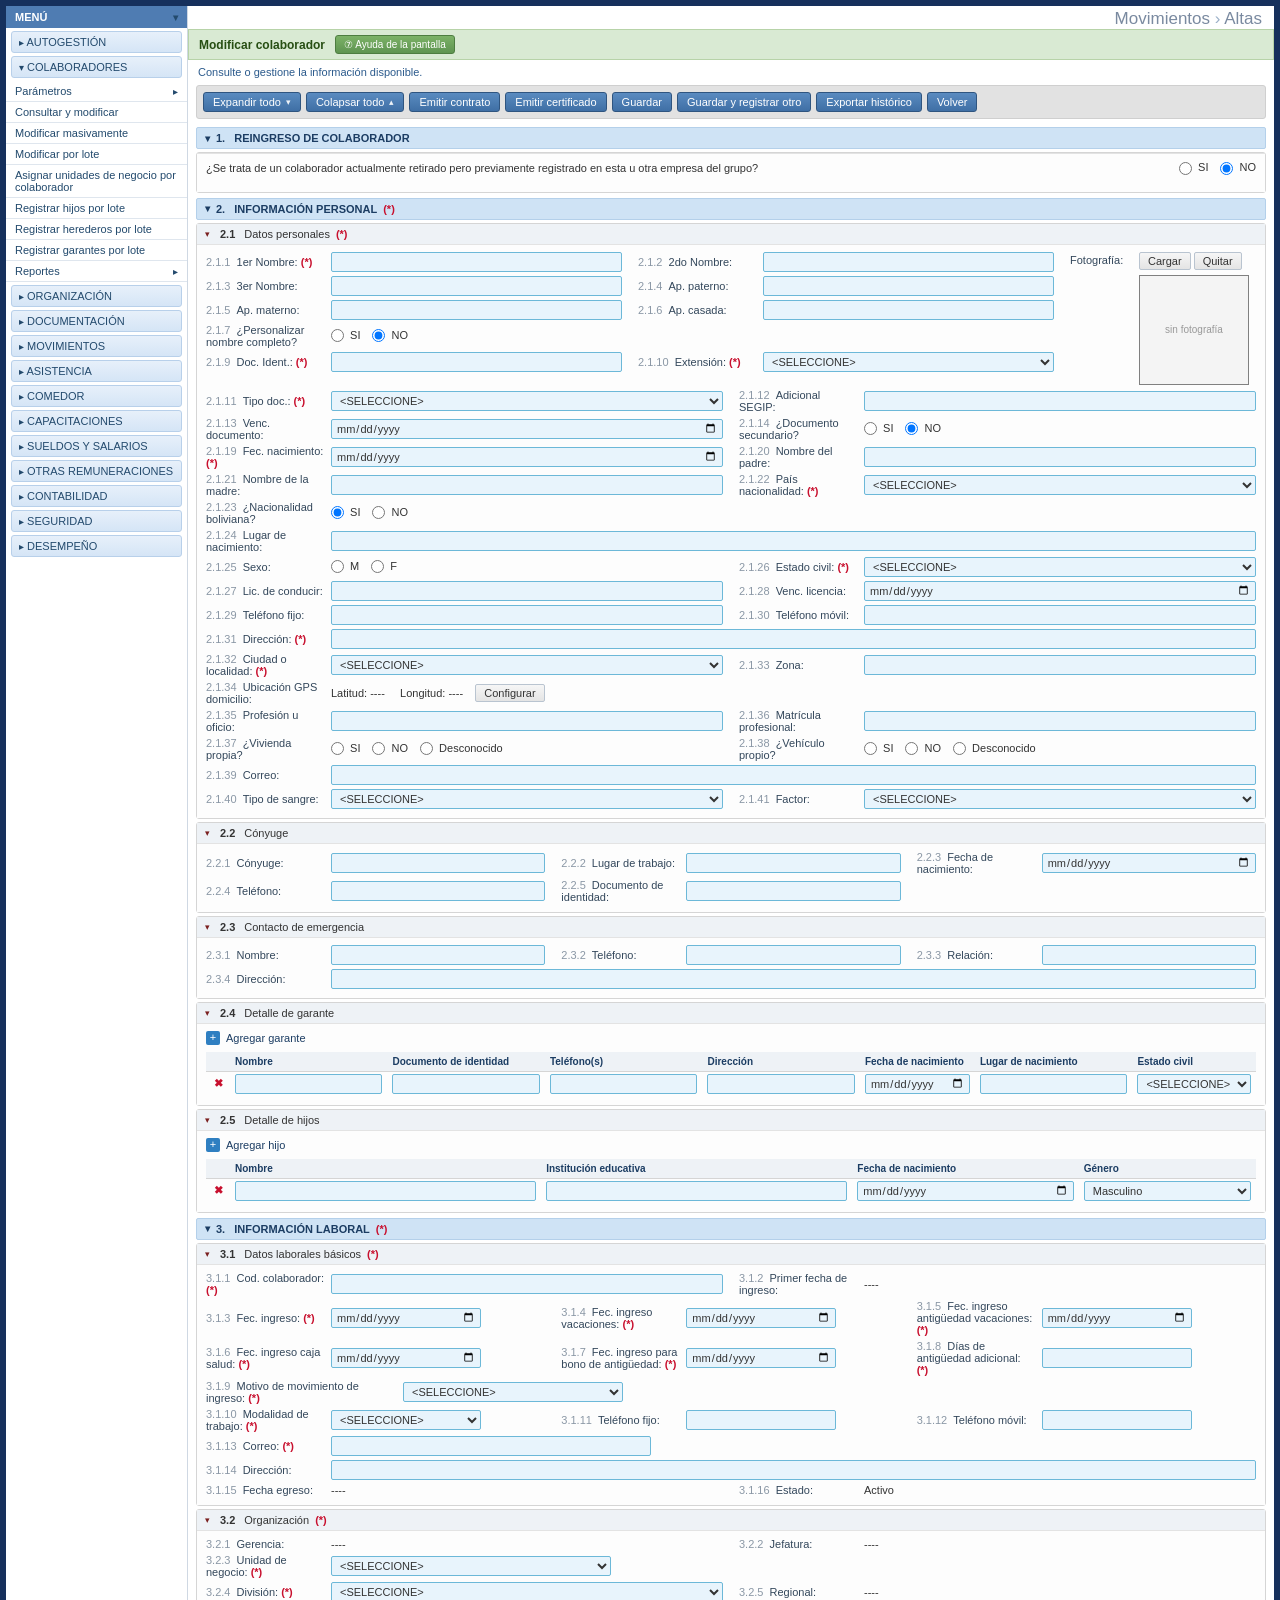
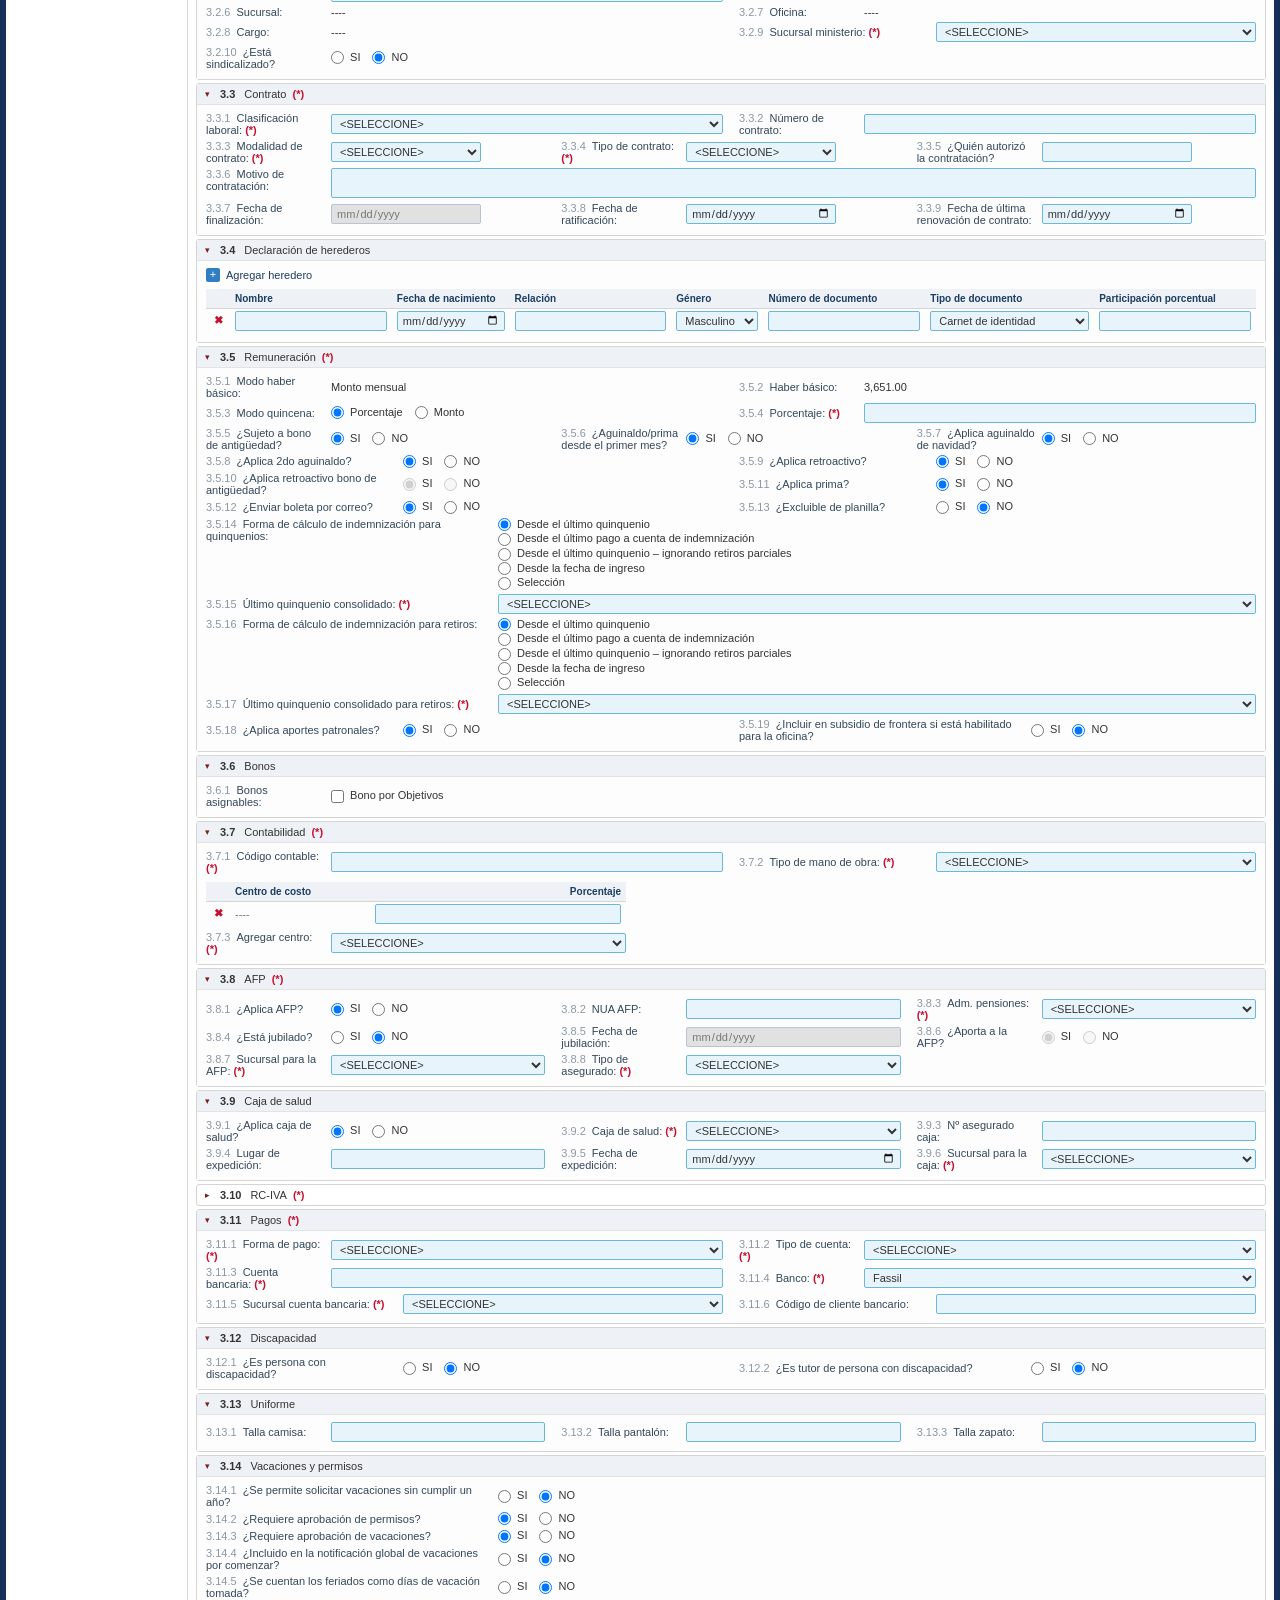
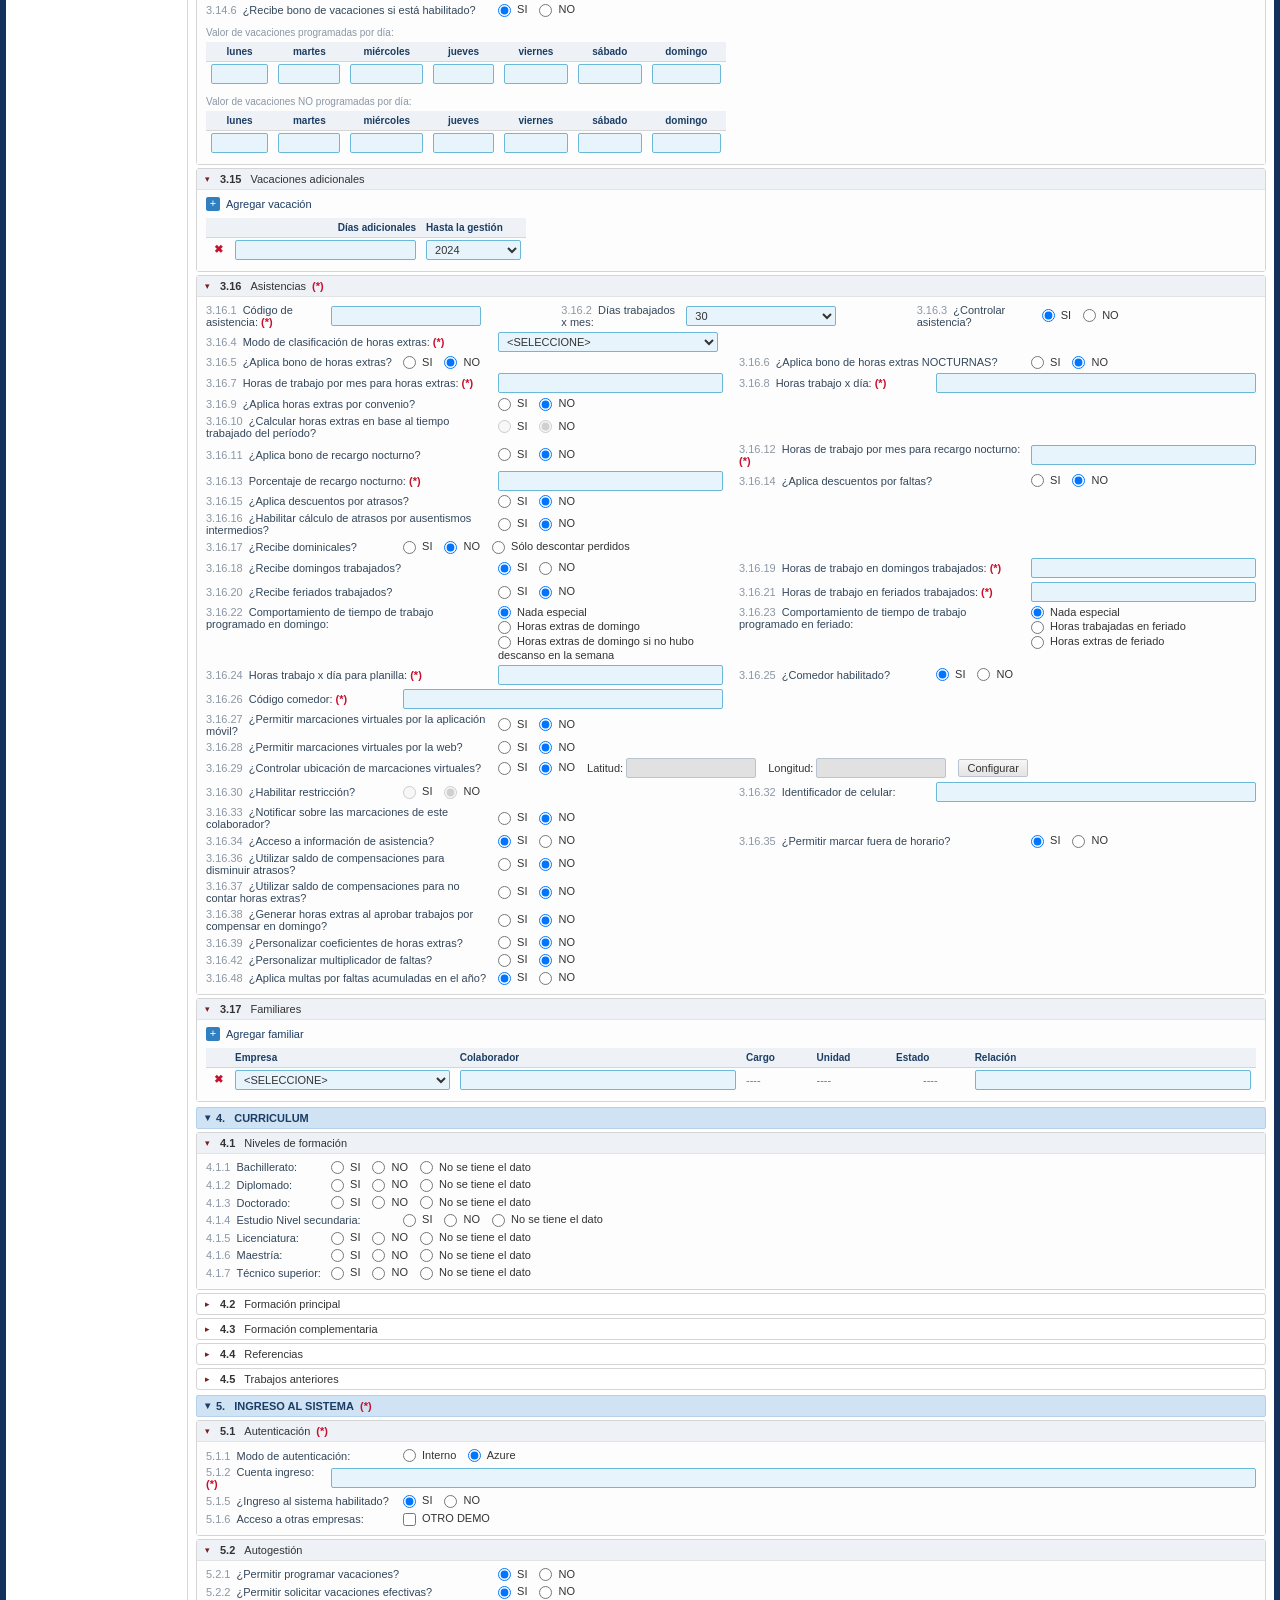
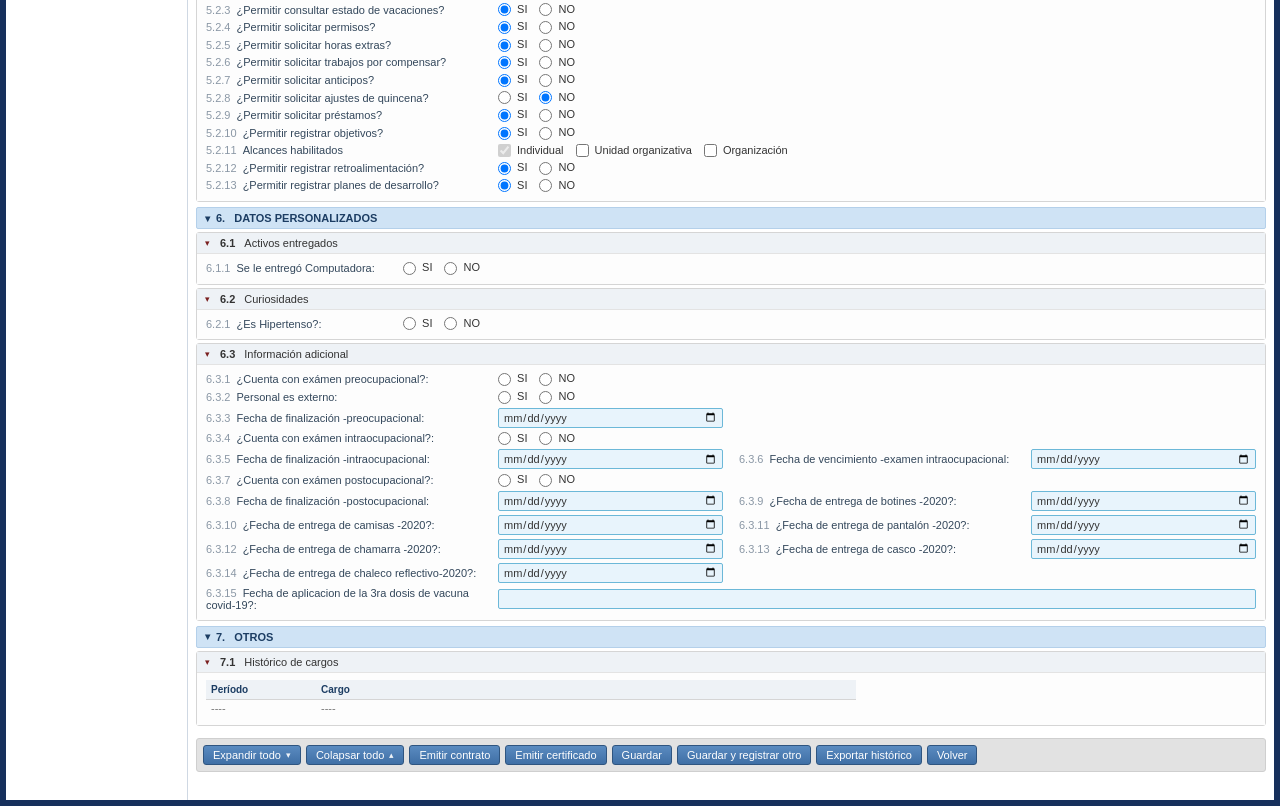
<file: index.html>
<!DOCTYPE html>
<html lang="es">
<head>
  <meta charset="UTF-8">
  <meta name="viewport" content="width=device-width, initial-scale=1.0">
  <title>Alta de colaborador — Maqueta completa (estilo "el Salar")</title>

  <!-- =====================================================================
       ARCHIVO ÚNICO Y AUTOCONTENIDO — formulario completo.
       Estilos, formulario y comportamiento, todo acá adentro.
       Se abre con doble clic; no necesita servidor ni archivos externos.

       Fuente: HTML real de la pantalla "Modificar colaborador" del Salar.
       Escala real: fuente 12px, filas compactas, etiqueta a la IZQUIERDA
       del campo, inputs celestes con borde cyan.
       ===================================================================== -->
  <style>
    * { box-sizing: border-box; }

    body {
      margin: 0;
      font-family: Arial, Helvetica, sans-serif;
      font-size: 11px;
      color: #333;
      background: #16305c;
    }

    /* ---------- Layout general ---------- */
    .frame   { padding: 6px; }
    .layout  { display: flex; background: #fff; min-height: 100vh; }
    .sidebar { width: 182px; flex: 0 0 182px; background: #fff; border-right: 1px solid #cfd8e3; }
    .main    { flex: 1 1 auto; min-width: 0; background: #fff; padding: 0 0 20px; }

    /* ---------- Barra lateral ---------- */
    .nav-title {
      background: #4f7cb2; color: #fff; font-weight: bold; font-size: 11px;
      padding: 5px 9px; display: flex; justify-content: space-between; align-items: center;
    }
    .nav-item {
      background: #fff; color: #234a6d; font-size: 11px;
      padding: 4px 9px; border-bottom: 1px solid #dfe6ee;
      display: flex; justify-content: space-between; align-items: center; cursor: pointer;
    }
    .nav-item:hover { background: #f2f6fb; }
    .nav-group {
      margin: 3px 5px; padding: 4px 7px; font-size: 11px;
      background: linear-gradient(#e7f0fa, #d5e5f6);
      border: 1px solid #b8d0ea; border-radius: 3px;
      color: #234a6d; display: flex; justify-content: space-between; align-items: center; cursor: pointer;
    }
    .nav-caret { color: #234a6d; font-size: 10px; }

    /* ---------- Encabezado de pantalla ---------- */
    .breadcrumb { background: #fff; text-align: right; padding: 3px 12px 0; color: #7a8aa0; font-size: 17px; font-weight: 300; }
    .breadcrumb span { color: #9bb0c8; }
    .screen-title {
      background: #d9ead3; color: #274e13; font-weight: bold; font-size: 12px;
      padding: 5px 10px; border: 1px solid #b7d3a8; display: flex; align-items: center; gap: 10px;
    }
    .btn-help {
      background: linear-gradient(#7cb267, #5e9450); color: #fff; border: 1px solid #4d7d40;
      border-radius: 3px; padding: 3px 8px; font-size: 10px; cursor: pointer;
    }
    .main-intro { padding: 6px 10px 3px; color: #2b5a8c; }

    /* ---------- Barra de botones ---------- */
    .toolbar {
      background: #e2e2e2; border: 1px solid #cfcfcf;
      margin: 4px 8px 8px; padding: 6px; border-radius: 3px;
      display: flex; flex-wrap: wrap; gap: 5px;
    }
    .btn {
      background: linear-gradient(#5a8bc0, #3f6fa5); color: #fff;
      border: 1px solid #2f5580; border-radius: 3px;
      padding: 3px 9px; font-size: 11px; cursor: pointer;
      display: inline-flex; align-items: center; gap: 5px;
    }
    .btn:hover { background: linear-gradient(#6699cc, #477ab3); }
    .btn .caret { font-size: 9px; opacity: .9; }

    /* ---------- Bloques de sección ---------- */
    .section { margin: 0 8px; }

    .group-header {
      background: #cfe3f5; color: #1c3d63; font-weight: bold; font-size: 11px;
      padding: 4px 8px; border: 1px solid #b4d0ea; border-radius: 2px;
      margin: 5px 0 3px; display: flex; align-items: center; gap: 6px; cursor: pointer;
    }
    .group-header .tri { color: #1c3d63; font-size: 10px; }

    .subsection { margin: 3px 0; border: 1px solid #d5d5d5; border-radius: 3px; background: #fff; }
    .subsection.active > .sub-header { background: #eef2f6; }
    .sub-header {
      padding: 4px 8px; display: flex; align-items: center; gap: 6px;
      cursor: pointer; color: #333;
    }
    .sub-header:hover { background: #f6f8fa; }
    .sub-header .tri { color: #7a1f1f; font-size: 9px; width: 9px; }
    .sub-body { display: none; padding: 7px 9px 9px; border-top: 1px solid #e3e3e3; background: #fdfdfd; }
    .subsection.active > .sub-body { display: block; }

    .req { color: #c8102e; font-weight: bold; }

    /* ---------- Controles ---------- */
    input[type="text"], input[type="password"], input[type="date"], select {
      padding: 2px 4px; border: 1px solid #6cb8d8; border-radius: 2px;
      font-size: 11px; font-family: inherit; background: #e8f4fc; color: #333;
      width: 100%; height: 20px;
    }
    textarea {
      padding: 2px 4px; border: 1px solid #6cb8d8; border-radius: 2px;
      font-size: 11px; font-family: inherit; background: #e8f4fc; color: #333;
      width: 100%; resize: none;
    }
    input:focus, select:focus, textarea:focus {
      outline: none; border-color: #2f7fc1; background: #fff;
      box-shadow: 0 0 0 2px rgba(79,124,178,.18);
    }
    input:disabled, select:disabled, textarea:disabled { background: #e1e1e1; color: #777; border-color: #b9c4d0; }
    input[type="radio"], input[type="checkbox"] {
      width: auto; height: auto; margin: 0 3px 0 0; vertical-align: middle;
    }

    /* ---------- Formulario: etiqueta a la IZQUIERDA ---------- */
    .field-grid { display: grid; grid-template-columns: repeat(2, minmax(0, 1fr)); gap: 4px 16px; }
    .field-grid.cols-3 { grid-template-columns: repeat(3, minmax(0, 1fr)); }
    .field { display: flex; flex-direction: row; align-items: center; gap: 7px; min-width: 0; }
    .field.full { grid-column: 1 / -1; }
    .field.start { align-items: flex-start; }
    .field > label { flex: 0 0 118px; color: #33475b; font-size: 11px; }
    .field.lbl-lg > label { flex: 0 0 190px; }
    .field.lbl-xl > label { flex: 0 0 285px; }

    /* En filas de 3 columnas los controles no deben estirarse: se ven compactos. */
    .fila-3 .field > input, .fila-3 .field > select { flex: 0 1 auto; max-width: 150px; }

    /* Numeración jerárquica (la agrega numerarFormulario() al cargar). */
    .num { color: #8a97a5; font-weight: normal; margin-right: 3px; }
    .group-header .num, .sub-header .num { color: inherit; font-weight: bold; }
    .field > input, .field > select, .field > textarea { flex: 1 1 auto; min-width: 0; }
    .field > .radio-row, .field > .valor, .field > .radio-col { flex: 1 1 auto; min-width: 0; }
    .radio-row { display: flex; flex-wrap: wrap; gap: 12px; align-items: center; }
    .radio-col { display: flex; flex-direction: column; gap: 1px; }
    .valor { color: #333; }
    .hint { color: #8a97a5; font-size: 10px; }

    /* Columna de fotografía, a la derecha (rowspan del Salar) */
    .fila-con-foto { display: flex; gap: 16px; align-items: flex-start; }
    .fila-con-foto > .field-grid { flex: 1 1 auto; min-width: 0; }
    .col-foto { flex: 0 0 186px; display: flex; gap: 7px; align-items: flex-start; }
    .col-foto > label { flex: 0 0 62px; color: #33475b; font-size: 11px; padding-top: 2px; }
    .sub-title {
      grid-column: 1 / -1; color: #2b5a8c; font-weight: bold;
      border-bottom: 1px solid #e0e7ef; padding-bottom: 3px; margin-top: 4px;
    }

    /* ---------- Tablas ---------- */
    .tabla-rep { width: 100%; border-collapse: collapse; }
    .tabla-rep th {
      background: #eef2f6; color: #1c3d63; font-size: 10px; font-weight: bold;
      text-align: left; padding: 4px 5px; border-bottom: 1px solid #d5d5d5;
    }
    .tabla-rep td { padding: 2px 5px; vertical-align: middle; }
    .tabla-rep .col-x { width: 24px; text-align: center; }
    .tabla-rep .quitar { color: #c8102e; font-weight: bold; cursor: pointer; }
    .tabla-rep td.solo-lectura { color: #777; }
    .btn-add {
      display: inline-flex; align-items: center; gap: 6px; margin: 0 0 7px;
      background: none; border: none; padding: 0; cursor: pointer;
      color: #1c3d63; font-size: 11px; font-family: inherit;
    }
    .btn-add .plus {
      background: #2f7fc1; color: #fff; width: 14px; height: 14px; border-radius: 2px;
      display: inline-flex; align-items: center; justify-content: center; font-size: 11px; line-height: 1;
    }
    .tabla-wrap { overflow-x: auto; }
    .tabla-dias th, .tabla-dias td { text-align: center; }
    .tabla-dias input { text-align: center; }

    .btn-mini {
      background: linear-gradient(#f6f6f6, #e4e4e4); border: 1px solid #b9c4d0;
      border-radius: 2px; padding: 2px 8px; font-size: 11px; cursor: pointer; color: #333;
    }
    .foto-caja {
      width: 110px; height: 110px; border: 1px solid gray; background: #f4f4f4;
      display: flex; align-items: center; justify-content: center; color: #999; font-size: 10px;
    }

    /* ---------- Modal (réplica del diálogo jQuery UI del Salar) ---------- */
    .modal-fondo {
      display: none; position: fixed; inset: 0;
      background: #aaa; opacity: .3; z-index: 100;
    }
    .modal-fondo.abierto { display: block; }

    .modal {
      display: none; position: fixed; z-index: 101;
      top: 50%; left: 50%; transform: translate(-50%, -50%);
      width: 400px; max-width: calc(100vw - 16px);
      background: #fff; border: 1px solid #ddd; border-radius: 3px;
      box-shadow: 0 2px 9px rgba(0,0,0,.28);
    }
    .modal.abierto { display: block; }
    .modal-titulo {
      background: linear-gradient(#f6f6f6, #ededed);
      border-bottom: 1px solid #ddd; border-radius: 3px 3px 0 0;
      padding: 5px 8px; display: flex; align-items: center; justify-content: space-between;
      color: #333; font-weight: bold; font-size: 12px;
    }
    .modal-cerrar {
      background: none; border: none; padding: 0 2px; cursor: pointer;
      color: #888; font-size: 13px; line-height: 1; font-family: inherit;
    }
    .modal-cerrar:hover { color: #333; }
    .modal-cuerpo { padding: 9px 10px; }
    .modal-error { display: none; color: #c8102e; margin-top: 5px; }
    .modal-error.visible { display: block; }
    .modal-pie {
      border-top: 1px solid #ddd; padding: 6px 8px;
      display: flex; justify-content: flex-end; gap: 5px;
    }
    .modal.ancho { width: 650px; }

    /* Mapa simulado del diálogo "Configurar ubicación" */
    .mapa-mock {
      position: relative; height: 550px; max-height: 58vh; overflow: hidden;
      cursor: crosshair; border: 1px solid #cfd8e3; background-color: #e9e7e2;
      background-image:
        repeating-linear-gradient(0deg, transparent 0 47px, #fff 47px 51px),
        repeating-linear-gradient(90deg, transparent 0 63px, #fff 63px 67px);
    }
    .mapa-pin {
      position: absolute; display: none; font-size: 17px; line-height: 1;
      transform: translate(-50%, -100%); pointer-events: none;
    }
    .mapa-nota {
      position: absolute; left: 6px; bottom: 6px; z-index: 1;
      background: rgba(255,255,255,.85); border: 1px solid #cfd8e3; border-radius: 2px;
      padding: 2px 6px; color: #55697d; font-size: 10px;
    }
    .mapa-coords { padding: 5px 1px 0; color: #33475b; }

    @media (max-width: 860px) {
      .field-grid, .field-grid.cols-3 { grid-template-columns: 1fr; }
      .sidebar { display: none; }
    }
  </style>
</head>
<body>
<div class="frame">
  <div class="layout">

    <!-- ============================ MENÚ LATERAL ============================ -->
    <div class="sidebar">
      <div class="nav-title">MENÚ <span class="nav-caret">▾</span></div>

      <div class="nav-group"><span><span class="nav-caret">▸</span> AUTOGESTIÓN</span></div>
      <div class="nav-group"><span><span class="nav-caret">▾</span> COLABORADORES</span></div>

      <div class="nav-item">Parámetros <span class="nav-caret">▸</span></div>
      <div class="nav-item">Consultar y modificar</div>
      <div class="nav-item">Modificar masivamente</div>
      <div class="nav-item">Modificar por lote</div>
      <div class="nav-item">Asignar unidades de negocio por colaborador</div>
      <div class="nav-item">Registrar hijos por lote</div>
      <div class="nav-item">Registrar herederos por lote</div>
      <div class="nav-item">Registrar garantes por lote</div>
      <div class="nav-item">Reportes <span class="nav-caret">▸</span></div>

      <div class="nav-group"><span><span class="nav-caret">▸</span> ORGANIZACIÓN</span></div>
      <div class="nav-group"><span><span class="nav-caret">▸</span> DOCUMENTACIÓN</span></div>
      <div class="nav-group"><span><span class="nav-caret">▸</span> MOVIMIENTOS</span></div>
      <div class="nav-group"><span><span class="nav-caret">▸</span> ASISTENCIA</span></div>
      <div class="nav-group"><span><span class="nav-caret">▸</span> COMEDOR</span></div>
      <div class="nav-group"><span><span class="nav-caret">▸</span> CAPACITACIONES</span></div>
      <div class="nav-group"><span><span class="nav-caret">▸</span> SUELDOS Y SALARIOS</span></div>
      <div class="nav-group"><span><span class="nav-caret">▸</span> OTRAS REMUNERACIONES</span></div>
      <div class="nav-group"><span><span class="nav-caret">▸</span> CONTABILIDAD</span></div>
      <div class="nav-group"><span><span class="nav-caret">▸</span> SEGURIDAD</span></div>
      <div class="nav-group"><span><span class="nav-caret">▸</span> DESEMPEÑO</span></div>
    </div>

    <!-- ============================ PANEL PRINCIPAL ============================ -->
    <div class="main">

      <div class="breadcrumb">Movimientos <span>›</span> Altas</div>

      <div class="screen-title">
        Modificar colaborador
        <button type="button" class="btn-help">⑦ Ayuda de la pantalla</button>
      </div>

      <div class="main-intro">Consulte o gestione la información disponible.</div>

      <div class="toolbar">
        <button type="button" class="btn" onclick="expandAll(true)">Expandir todo <span class="caret">▾</span></button>
        <button type="button" class="btn" onclick="expandAll(false)">Colapsar todo <span class="caret">▴</span></button>
        <button type="button" class="btn" onclick="abrirModal('contrato-modal')">Emitir contrato</button>
        <button type="button" class="btn" onclick="abrirModal('certificado-modal')">Emitir certificado</button>
        <button type="button" class="btn">Guardar</button>
        <button type="button" class="btn">Guardar y registrar otro</button>
        <button type="button" class="btn">Exportar histórico</button>
        <button type="button" class="btn">Volver</button>
      </div>

      <!-- ==================================================================
           1. REINGRESO DE COLABORADOR
           ================================================================== -->
      <div class="section">
        <div class="group-header"><span class="tri">▾</span> REINGRESO DE COLABORADOR</div>

        <div class="subsection active">
          <div class="sub-body" style="display:block;">

            <div class="field full lbl-xl" style="margin-bottom:8px;">
              <span style="flex:1;">¿Se trata de un colaborador actualmente retirado pero previamente registrado en esta u otra empresa del grupo?</span>
              <span class="radio-row" style="flex:0 0 auto;">
                <label><input type="radio" name="reingreso" value="S" onchange="toggleReingreso(true)"> SI</label>
                <label><input type="radio" name="reingreso" value="N" checked onchange="toggleReingreso(false)"> NO</label>
              </span>
            </div>

            <!-- Empresa y Colaborador sólo aparecen al responder SI -->
            <div class="field-grid" id="reingreso-detalle" style="display:none;">
              <div class="field">
                <label>Empresa: <span class="req">(*)</span></label>
                <select>
                  <option value="">&lt;SELECCIONE&gt;</option>
                  <option>DEMO</option>
                  <option>OTRO DEMO</option>
                </select>
              </div>
              <div class="field">
                <label>Colaborador:</label>
                <input type="text" maxlength="50" autocomplete="off">
              </div>
            </div>

          </div>
        </div>
      </div>

      <!-- ==================================================================
           2. INFORMACIÓN PERSONAL
           ================================================================== -->
      <div class="section">
        <div class="group-header"><span class="tri">▾</span> INFORMACIÓN PERSONAL <span class="req">(*)</span></div>

        <!-- ---------- Datos personales ---------- -->
        <div class="subsection active">
          <div class="sub-header"><span class="tri">▾</span> Datos personales <span class="req">(*)</span></div>
          <div class="sub-body">
            <!-- Las 5 primeras filas comparten la columna de Fotografía,
                 que en el Salar es un <td rowspan="5"> a la derecha. -->
            <div class="fila-con-foto">
              <div class="field-grid">
                <div class="field"><label>1er Nombre: <span class="req">(*)</span></label><input type="text" maxlength="30"></div>
                <div class="field"><label>2do Nombre:</label><input type="text" maxlength="30"></div>
                <div class="field"><label>3er Nombre:</label><input type="text" maxlength="30"></div>
                <div class="field"><label>Ap. paterno:</label><input type="text" maxlength="30"></div>
                <div class="field"><label>Ap. materno:</label><input type="text" maxlength="30"></div>
                <div class="field"><label>Ap. casada:</label><input type="text" maxlength="30"></div>
                <div class="field">
                  <label>¿Personalizar nombre completo?</label>
                  <span class="radio-row">
                    <label><input type="radio" name="nomcompleto" value="S" onchange="toggleNombreCompleto(true)"> SI</label>
                    <label><input type="radio" name="nomcompleto" value="N" checked onchange="toggleNombreCompleto(false)"> NO</label>
                  </span>
                </div>
                <!-- Etiqueta e input llevan la clase "nombrecompleto": el Salar los
                     oculta al responder NO, porque arma el nombre con nombres y apellidos.
                     El hueco de la celda se mantiene, igual que el <td> del original. -->
                <div class="field">
                  <label class="nombrecompleto" style="display:none;">Nombre completo: <span class="req">(*)</span></label>
                  <input type="text" class="nombrecompleto" maxlength="180" style="display:none;">
                </div>
                <div class="field"><label>Doc. Ident.: <span class="req">(*)</span></label><input type="text" maxlength="20"></div>
                <div class="field">
                  <label>Extensión: <span class="req">(*)</span></label>
                  <select>
                    <option value="">&lt;SELECCIONE&gt;</option>
                    <option>Beni</option><option>Cochabamba</option><option>Chuquisaca</option>
                    <option>Extranjero</option><option>La Paz</option><option>No aplica</option>
                    <option>Oruro</option><option>Pando</option><option>Potosí</option>
                    <option>Santa Cruz</option><option>Tarija</option>
                  </select>
                </div>
              </div>

              <div class="col-foto">
                <label>Fotografía:</label>
                <div>
                  <button type="button" class="btn-mini">Cargar</button>
                  <button type="button" class="btn-mini">Quitar</button>
                  <div class="foto-caja" style="margin-top:5px;">sin fotografía</div>
                </div>
              </div>
            </div>

            <div class="field-grid" style="margin-top:4px;">
              <div class="field">
                <label>Tipo doc.: <span class="req">(*)</span></label>
                <select>
                  <option value="">&lt;SELECCIONE&gt;</option>
                  <option>Carnet de identidad</option><option>Pasaporte</option><option>RUN</option>
                  <option>Carnet de extranjero</option><option>Otro</option><option>Certificado de nacimiento</option>
                </select>
              </div>
              <div class="field"><label>Adicional SEGIP:</label><input type="text" maxlength="20"></div>
              <div class="field"><label>Venc. documento:</label><input type="date"></div>

              <div class="field">
                <label>¿Documento secundario?</label>
                <span class="radio-row">
                  <label><input type="radio" name="docsec" value="S" onchange="toggleDocSecundario(true)"> SI</label>
                  <label><input type="radio" name="docsec" value="N" checked onchange="toggleDocSecundario(false)"> NO</label>
                </span>
              </div>

              <!-- Campos del documento secundario: el Salar los muestra sólo al responder SI -->
              <div class="sub-title doc-sec" style="display:none;">Documento secundario</div>
              <div class="field doc-sec" style="display:none;"><label>Doc. Ident.: <span class="req">(*)</span></label><input type="text" maxlength="20"></div>
              <div class="field doc-sec" style="display:none;">
                <label>Extensión: <span class="req">(*)</span></label>
                <select>
                  <option value="">&lt;SELECCIONE&gt;</option>
                  <option>Beni</option><option>Cochabamba</option><option>Chuquisaca</option>
                  <option>Extranjero</option><option>La Paz</option><option>No aplica</option>
                  <option>Oruro</option><option>Pando</option><option>Potosí</option>
                  <option>Santa Cruz</option><option>Tarija</option>
                </select>
              </div>
              <div class="field doc-sec" style="display:none;">
                <label>Tipo doc.: <span class="req">(*)</span></label>
                <select>
                  <option value="">&lt;SELECCIONE&gt;</option>
                  <option>Carnet de identidad</option><option>Pasaporte</option><option>RUN</option>
                  <option>Carnet de extranjero</option><option>Otro</option><option>Certificado de nacimiento</option>
                </select>
              </div>
              <div class="field doc-sec" style="display:none;"><label>Adicional SEGIP:</label><input type="text" maxlength="20"></div>

              <div class="field"><label>Fec. nacimiento: <span class="req">(*)</span></label><input type="date"></div>
              <div class="field"><label>Nombre del padre:</label><input type="text"></div>
              <div class="field"><label>Nombre de la madre:</label><input type="text"></div>

              <div class="field">
                <label>País nacionalidad: <span class="req">(*)</span></label>
                <select>
                  <option value="">&lt;SELECCIONE&gt;</option>
                  <option>ARGENTINA</option><option>BOLIVIANA</option><option>BRASILERA</option>
                  <option>CHILENA</option><option>COLOMBIANA</option><option>ECUATORIANA</option>
                  <option>ESPAÑA</option><option>ESTADOUNIDENSE</option><option>ITALIANA</option>
                  <option>MEXICANA</option><option>NICARAGÜENSE</option><option>PARAGUAYA</option>
                  <option>PERUANA</option><option>URUGUAYA</option><option>VENEZOLANA</option>
                </select>
              </div>
              <div class="field">
                <label>¿Nacionalidad boliviana?</label>
                <span class="radio-row">
                  <label><input type="radio" name="nacbol" value="S" checked> SI</label>
                  <label><input type="radio" name="nacbol" value="N"> NO</label>
                </span>
              </div>

              <div class="field full"><label>Lugar de nacimiento:</label><input type="text" maxlength="100"></div>

              <div class="field">
                <label>Sexo:</label>
                <span class="radio-row">
                  <label><input type="radio" name="sexo" value="M"> M</label>
                  <label><input type="radio" name="sexo" value="F"> F</label>
                </span>
              </div>
              <div class="field">
                <label>Estado civil: <span class="req">(*)</span></label>
                <select>
                  <option value="">&lt;SELECCIONE&gt;</option>
                  <option>Soltero(a)</option><option>Casado(a)</option><option>Divorciado(a)</option>
                  <option>Viudo(a)</option><option>Separado(a)</option><option>Unión libre</option>
                </select>
              </div>

              <div class="field"><label>Lic. de conducir:</label><input type="text" maxlength="20"></div>
              <div class="field"><label>Venc. licencia:</label><input type="date"></div>
              <div class="field"><label>Teléfono fijo:</label><input type="text" maxlength="50"></div>
              <div class="field"><label>Teléfono móvil:</label><input type="text" maxlength="20"></div>

              <div class="field full"><label>Dirección: <span class="req">(*)</span></label><input type="text"></div>

              <div class="field">
                <label>Ciudad o localidad: <span class="req">(*)</span></label>
                <!-- Lista completa de municipios del Salar, con sus mismos value.
                     En el Salar cada option trae data-latitud/data-longitud (usados por
                     "Ubicación GPS domicilio"); acá se omiten porque en el origen venían
                     todos con el mismo par de coordenadas. -->
                <select id="ddlCiudad">
                  <option value="">&lt;SELECCIONE&gt;</option>
                  <option value="1353">Acasio</option><option value="1266">Achacachi</option><option value="1259">Achocalla</option>
                  <option value="1160">Aiquile</option><option value="1182">Alalay</option><option value="1214">Alto Beni</option>
                  <option value="1267">Ancoraimes</option><option value="1317">Andamarca</option><option value="1306">Antequera</option>
                  <option value="1175">Anzaldo</option><option value="1216">Apolo</option><option value="1354">Arampampa</option>
                  <option value="1152">Arani</option><option value="1176">Arbieto</option><option value="1154">Arque</option>
                  <option value="1400">Ascensión de Guarayos</option><option value="1367">Atocha</option><option value="1256">Aucapata</option>
                  <option value="1257">Ayata</option><option value="1200">Ayo Ayo</option><option value="1123">Azurduy</option>
                  <option value="1249">Batallas</option><option value="1110">Baures</option><option value="1318">Belén de Andamarca</option>
                  <option value="1331">Bella Flor</option><option value="1430">Bermejo</option><option value="1347">Betanzos</option>
                  <option value="1159">Bolívar</option><option value="1332">Bolpebra</option><option value="1386">Boyuibe</option>
                  <option value="1403">Buena Vista</option><option value="1387">Cabezas</option><option value="1244">Cairoma</option>
                  <option value="1355">Caiza D</option><option value="1230">Cajuata</option><option value="1272">Calacoto</option>
                  <option value="1201">Calamarca</option><option value="1273">Callapa</option><option value="1131">Camargo</option>
                  <option value="1138">Camataqui</option><option value="1388">Camiri</option><option value="1163">Capinota</option>
                  <option value="1274">Caquiaviri</option><option value="1289">Caracollo</option><option value="1215">Caranavi</option>
                  <option value="1300">Carangas</option><option value="1436">Caraparí</option><option value="1335">Caripuyo</option>
                  <option value="1218">Catacora</option><option value="1220">Chacarilla</option><option value="1285">Challapata</option>
                  <option value="1348">Chaquí</option><option value="1389">Charagua</option><option value="1275">Charaña</option>
                  <option value="1207">Charazani (General Juan José Pérez)</option><option value="1363">Chayanta</option>
                  <option value="1166">Chimoré</option><option value="1310">Chipaya</option><option value="1287">Choquecota</option>
                  <option value="1268">Chua Cocani</option><option value="1280">Chulumani</option><option value="1258">Chuma</option>
                  <option value="1364">Chuquihuta</option><option value="1356">Ckochas</option><option value="1179">Cliza</option>
                  <option value="1024">Cobija</option><option value="1156">Cocapata</option><option value="1019">Cochabamba</option>
                  <option value="1311">Coipasa</option><option value="1190">Colcapirhua</option><option value="1361">Colcha K</option>
                  <option value="1202">Collana</option><option value="1172">Colomi</option><option value="1417">Colpa Bélgica</option>
                  <option value="1342">Colquechaca</option><option value="1203">Colquencha</option><option value="1231">Colquiri</option>
                  <option value="1276">Comanche</option><option value="1381">Comarapa</option><option value="1236">Combaya</option>
                  <option value="1407">Concepción</option><option value="1253">Copacabana</option><option value="1264">Coripata</option>
                  <option value="1277">Coro Coro</option><option value="1265">Coroico</option><option value="1288">Corque</option>
                  <option value="1359">Cotagaita</option><option value="1376">Cotoca</option><option value="1295">Cruz de Machacamarca</option>
                  <option value="1408">Cuatro Cañadas</option><option value="1185">Cuchumuela</option><option value="1390">Cuevo</option>
                  <option value="1139">Culpina</option><option value="1313">Curahuara de Carangas</option><option value="1208">Curva</option>
                  <option value="1223">Desaguadero</option><option value="1022">El Alto</option><option value="1397">El Carmen Rivero Tórrez</option>
                  <option value="1290">El Choro</option><option value="1401">El Puente (Santa Cruz)</option><option value="1439">El Puente (Tarija)</option>
                  <option value="1325">El Sena</option><option value="1377">El Torno</option><option value="1420">El Trigal</option>
                  <option value="1141">El Villar</option><option value="1434">Entre Ríos</option><option value="1167">Entre Ríos (Cochabamba)</option>
                  <option value="1296">Escara</option><option value="1209">Escoma</option><option value="1297">Esmeralda</option>
                  <option value="1319">Eucaliptus</option><option value="1121">Exaltación</option><option value="1413">Fernández Alonso</option>
                  <option value="1328">Filadelfia</option><option value="1414">General Saavedra</option><option value="1237">Guanay</option>
                  <option value="1224">Guaqui</option><option value="1119">Guayaramerín</option><option value="1391">Gutiérrez</option>
                  <option value="1126">Huacareta</option><option value="1128">Huacaya</option><option value="1298">Huachacalla</option>
                  <option value="1304">Huanuni</option><option value="1111">Huaracaje</option><option value="1269">Huarina</option>
                  <option value="1270">Huatajata</option><option value="1303">Huayllamarca</option><option value="1210">Humanata</option>
                  <option value="1232">Ichoca</option><option value="1148">Icla</option><option value="1132">Incahuasi</option>
                  <option value="1157">Independencia</option><option value="1320">Ingavi</option><option value="1233">Inquisivi</option>
                  <option value="1281">Irupana</option><option value="1198">Ixiamas</option><option value="1225">Jesús de Machaca</option>
                  <option value="1282">La Asunta</option><option value="1378">La Guardia</option><option value="1021">La Paz</option>
                  <option value="1301">La Rivera</option><option value="1392">Lagunillas</option><option value="1250">Laja</option>
                  <option value="1140">Las Carreras</option><option value="1234">Licoma Pampa</option><option value="1365">Llallagua</option>
                  <option value="1350">Llica</option><option value="1116">Loreto</option><option value="1245">Luribay</option>
                  <option value="1305">Machacamarca</option><option value="1129">Macharetí</option><option value="1112">Magdalena</option>
                  <option value="1393">Mairana</option><option value="1246">Malla</option><option value="1238">Mapiri</option>
                  <option value="1262">Mecapaca</option><option value="1415">Mineros</option><option value="1183">Mizque</option>
                  <option value="1211">Mocomoco</option><option value="1369">Mojinete</option><option value="1127">Monteagudo</option>
                  <option value="1028">Montero</option><option value="1421">Moro Moro</option><option value="1158">Morochata</option>
                  <option value="1278">Nazacara de Pacajes</option><option value="1322">Nueva Esperanza</option><option value="1343">Ocurí</option>
                  <option value="1428">Okinawa</option><option value="1161">Omereque</option><option value="1023">Oruro</option>
                  <option value="1431">Padcaya</option><option value="1142">Padilla</option><option value="1383">Pailón</option>
                  <option value="1263">Palca</option><option value="1283">Palos Blancos</option><option value="1293">Pampa Aullagas</option>
                  <option value="1394">Pampa Grande</option><option value="1221">Papel Pampa</option><option value="1292">Paria</option>
                  <option value="1162">Pasorapa</option><option value="1204">Patacamaya</option><option value="1307">Pazña</option>
                  <option value="1217">Pelechuco</option><option value="1344">Pocoata</option><option value="1168">Pocona</option>
                  <option value="1169">Pojo</option><option value="1308">Poopó</option><option value="1337">Porco</option>
                  <option value="1135">Poroma</option><option value="1379">Porongo</option><option value="1418">Portachuelo</option>
                  <option value="1334">Porvenir</option><option value="1422">Postrervalle</option><option value="1025">Potosí</option>
                  <option value="1149">Presto</option><option value="1423">Pucará</option><option value="1251">Pucarani</option>
                  <option value="1212">Puerto Acosta</option><option value="1213">Puerto Carabuco</option><option value="1326">Puerto Gonzalo Moreno</option>
                  <option value="1252">Puerto Pérez</option><option value="1398">Puerto Quijarro</option><option value="1329">Puerto Rico</option>
                  <option value="1113">Puerto Siles</option><option value="1399">Puerto Suárez</option><option value="1170">Puerto Villarroel</option>
                  <option value="1357">Puna</option><option value="1186">Punata</option><option value="1239">Quiabaya</option>
                  <option value="1286">Quillacas</option><option value="1191">Quillacollo</option><option value="1235">Quime</option>
                  <option value="1395">Quirusillas</option><option value="1345">Ravelo</option><option value="1106">Reyes</option>
                  <option value="1120">Riberalta</option><option value="1384">Roboré</option><option value="1107">Rurrenabaque</option>
                  <option value="1312">Sabaya</option><option value="1173">Sacaba</option><option value="1177">Sacabamba</option>
                  <option value="1336">Sacaca</option><option value="1382">Saipina</option><option value="1294">Salinas de Garci Mendoza</option>
                  <option value="1396">Samaipata</option><option value="1352">San Agustín</option><option value="1117">San Andrés</option>
                  <option value="1226">San Andrés de Machaca</option><option value="1370">San Antonio de Esmoruco</option>
                  <option value="1409">San Antonio de Lomerío</option><option value="1187">San Benito</option><option value="1108">San Borja</option>
                  <option value="1199">San Buenaventura</option><option value="1404">San Carlos</option><option value="1118">San Ignacio de Moxos</option>
                  <option value="1425">San Ignacio de Velasco</option><option value="1104">San Javier (Beni)</option><option value="1410">San Javier (Santa Cruz)</option>
                  <option value="1114">San Joaquín</option><option value="1385">San José de Chiquitos</option><option value="1405">San Juan de Yapacaní</option>
                  <option value="1411">San Julián</option><option value="1440">San Lorenzo</option><option value="1327">San Lorenzo (Pando)</option>
                  <option value="1133">San Lucas</option><option value="1380">San Matías</option><option value="1426">San Miguel de Velasco</option>
                  <option value="1371">San Pablo de Lípez</option><option value="1330">San Pedro (Pando)</option><option value="1416">San Pedro (Santa Cruz)</option>
                  <option value="1340">San Pedro de Buena Vista</option><option value="1222">San Pedro de Curahuara</option>
                  <option value="1346">San Pedro de Macha</option><option value="1362">San Pedro de Quemes</option><option value="1254">San Pedro de Tiquina</option>
                  <option value="1427">San Rafael de Velasco</option><option value="1115">San Ramón (Beni)</option><option value="1412">San Ramón (Santa Cruz)</option>
                  <option value="1122">Santa Ana del Yacuma</option><option value="1026">Santa Cruz de la Sierra</option><option value="1109">Santa Rosa</option>
                  <option value="1321">Santa Rosa del Abuná</option><option value="1419">Santa Rosa del Sara</option><option value="1316">Santiago de Huari</option>
                  <option value="1271">Santiago de Huata</option><option value="1219">Santiago de Machaca</option><option value="1164">Santiváñez</option>
                  <option value="1323">Santos Mercado</option><option value="1247">Sapahaqui</option><option value="1196">Shinahota</option>
                  <option value="1205">Sica Sica</option><option value="1165">Sicaya</option><option value="1192">Sipe Sipe</option>
                  <option value="1143">Sopachuy</option><option value="1240">Sorata</option><option value="1020">Sucre</option>
                  <option value="1188">Tacachi</option><option value="1241">Tacacoma</option><option value="1349">Tacobamba</option>
                  <option value="1155">Tacopaya</option><option value="1351">Tahua</option><option value="1195">Tapacarí</option>
                  <option value="1146">Tarabuco</option><option value="1227">Taraco</option><option value="1178">Tarata</option>
                  <option value="1027">Tarija</option><option value="1124">Tarvita</option><option value="1242">Teoponte</option>
                  <option value="1228">Tiahuanacu</option><option value="1373">Tinguipaya</option><option value="1243">Tipuani</option>
                  <option value="1193">Tiquipaya</option><option value="1197">Tiraque</option><option value="1255">Tito Yupanqui</option>
                  <option value="1180">Toco</option><option value="1302">Todos Santos</option><option value="1181">Tolata</option>
                  <option value="1315">Toledo</option><option value="1338">Tomave</option><option value="1144">Tomina</option>
                  <option value="1341">Toro Toro</option><option value="1171">Totora (Cochabamba)</option><option value="1309">Totora (Oruro)</option>
                  <option value="1018">Trinidad</option><option value="1368">Tupiza</option><option value="1314">Turco</option>
                  <option value="1206">Umala</option><option value="1366">Uncía</option><option value="1432">Uriondo</option>
                  <option value="1374">Urmiri</option><option value="1402">Urubichá</option><option value="1339">Uyuni</option>
                  <option value="1153">Vacas</option><option value="1424">Vallegrande</option><option value="1229">Viacha</option>
                  <option value="1184">Vila Vila</option><option value="1145">Villa Alcalá</option><option value="1134">Villa Charcas</option>
                  <option value="1150">Villa Mojocoya</option><option value="1324">Villa Nueva</option><option value="1189">Villa Rivero</option>
                  <option value="1125">Villa Serrano</option><option value="1174">Villa Tunari</option><option value="1130">Villa Vaca Guzmán</option>
                  <option value="1151">Villa Zudáñez</option><option value="1437">Villamontes</option><option value="1358">Villazón</option>
                  <option value="1194">Vinto</option><option value="1360">Vitichi</option><option value="1279">Waldo Ballivián</option>
                  <option value="1429">Warnes</option><option value="1248">Yaco</option><option value="1438">Yacuiba</option>
                  <option value="1147">Yamparáez</option><option value="1284">Yanacachi</option><option value="1406">Yapacaní</option>
                  <option value="1375">Yocalla</option><option value="1137">Yotala</option><option value="1433">Yunchará</option>
                  <option value="1299">Yunguyo del Litoral</option>
                </select>
              </div>
              <div class="field"><label>Zona:</label><input type="text" maxlength="50"></div>

              <div class="field full">
                <label>Ubicación GPS domicilio:</label>
                <span style="flex:1;">
                  Latitud: <span class="valor" id="gps-lat">----</span> &nbsp;&nbsp;&nbsp;
                  Longitud: <span class="valor" id="gps-lon">----</span> &nbsp;&nbsp;
                  <button type="button" class="btn-mini" onclick="abrirUbicacion()">Configurar</button>
                </span>
              </div>

              <div class="field"><label>Profesión u oficio:</label><input type="text" maxlength="100"></div>
              <div class="field"><label>Matrícula profesional:</label><input type="text" maxlength="30"></div>

              <div class="field">
                <label>¿Vivienda propia?</label>
                <span class="radio-row">
                  <label><input type="radio" name="vivienda" value="S"> SI</label>
                  <label><input type="radio" name="vivienda" value="N"> NO</label>
                  <label><input type="radio" name="vivienda" value="-1"> Desconocido</label>
                </span>
              </div>
              <div class="field">
                <label>¿Vehículo propio?</label>
                <span class="radio-row">
                  <label><input type="radio" name="vehiculo" value="S"> SI</label>
                  <label><input type="radio" name="vehiculo" value="N"> NO</label>
                  <label><input type="radio" name="vehiculo" value="-1"> Desconocido</label>
                </span>
              </div>

              <div class="field full"><label>Correo:</label><input type="text" maxlength="100"></div>

              <div class="field">
                <label>Tipo de sangre:</label>
                <select>
                  <option value="">&lt;SELECCIONE&gt;</option>
                  <option>A</option><option>B</option><option>AB</option><option>O</option>
                </select>
              </div>
              <div class="field">
                <label>Factor:</label>
                <select>
                  <option value="">&lt;SELECCIONE&gt;</option>
                  <option>Positivo</option><option>Negativo</option>
                </select>
              </div>
            </div>
          </div>
        </div>

        <!-- ---------- Cónyuge ---------- -->
        <div class="subsection active">
          <div class="sub-header"><span class="tri">▾</span> Cónyuge</div>
          <div class="sub-body">
            <div class="field-grid cols-3">
              <div class="field"><label>Cónyuge:</label><input type="text" maxlength="100"></div>
              <div class="field"><label>Lugar de trabajo:</label><input type="text" maxlength="100"></div>
              <div class="field"><label>Fecha de nacimiento:</label><input type="date"></div>
              <div class="field"><label>Teléfono:</label><input type="text" maxlength="50"></div>
              <div class="field"><label>Documento de identidad:</label><input type="text" maxlength="20"></div>
            </div>
          </div>
        </div>

        <!-- ---------- Contacto de emergencia ---------- -->
        <div class="subsection active">
          <div class="sub-header"><span class="tri">▾</span> Contacto de emergencia</div>
          <div class="sub-body">
            <div class="field-grid cols-3">
              <div class="field"><label>Nombre:</label><input type="text" maxlength="100"></div>
              <div class="field"><label>Teléfono:</label><input type="text" maxlength="20"></div>
              <div class="field"><label>Relación:</label><input type="text"></div>
              <div class="field full"><label>Dirección:</label><input type="text"></div>
            </div>
          </div>
        </div>

        <!-- ---------- Detalle de garante ---------- -->
        <div class="subsection active">
          <div class="sub-header"><span class="tri">▾</span> Detalle de garante</div>
          <div class="sub-body">
            <button type="button" class="btn-add" onclick="agregarFila('garantes')"><span class="plus">+</span> Agregar garante</button>
            <div class="tabla-wrap">
              <table class="tabla-rep">
                <thead><tr>
                  <th class="col-x"></th><th>Nombre</th><th>Documento de identidad</th><th>Teléfono(s)</th>
                  <th>Dirección</th><th>Fecha de nacimiento</th><th>Lugar de nacimiento</th><th>Estado civil</th>
                </tr></thead>
                <tbody id="garantes">
                  <tr>
                    <td class="col-x"><span class="quitar" title="Quitar garante" onclick="quitarFila(this)">✖</span></td>
                    <td><input type="text" maxlength="100"></td>
                    <td><input type="text" maxlength="20"></td>
                    <td><input type="text" maxlength="50"></td>
                    <td><input type="text" maxlength="200"></td>
                    <td><input type="date"></td>
                    <td><input type="text" maxlength="200"></td>
                    <td><select>
                      <option value="">&lt;SELECCIONE&gt;</option>
                      <option>Soltero(a)</option><option>Casado(a)</option><option>Divorciado(a)</option>
                      <option>Viudo(a)</option><option>Separado(a)</option><option>Unión libre</option>
                    </select></td>
                  </tr>
                </tbody>
              </table>
            </div>
          </div>
        </div>

        <!-- ---------- Detalle de hijos ---------- -->
        <div class="subsection active">
          <div class="sub-header"><span class="tri">▾</span> Detalle de hijos</div>
          <div class="sub-body">
            <button type="button" class="btn-add" onclick="agregarFila('hijos')"><span class="plus">+</span> Agregar hijo</button>
            <div class="tabla-wrap">
              <table class="tabla-rep">
                <thead><tr>
                  <th class="col-x"></th><th>Nombre</th><th>Institución educativa</th>
                  <th>Fecha de nacimiento</th><th>Género</th>
                </tr></thead>
                <tbody id="hijos">
                  <tr>
                    <td class="col-x"><span class="quitar" title="Quitar hijo" onclick="quitarFila(this)">✖</span></td>
                    <td><input type="text" maxlength="100"></td>
                    <td><input type="text" maxlength="100"></td>
                    <td><input type="date"></td>
                    <td><select><option>Masculino</option><option>Femenino</option></select></td>
                  </tr>
                </tbody>
              </table>
            </div>
          </div>
        </div>
      </div>

      <!-- ==================================================================
           3. INFORMACIÓN LABORAL
           ================================================================== -->
      <div class="section">
        <div class="group-header"><span class="tri">▾</span> INFORMACIÓN LABORAL <span class="req">(*)</span></div>

        <!-- ---------- Datos laborales básicos ---------- -->
        <div class="subsection active">
          <div class="sub-header"><span class="tri">▾</span> Datos laborales básicos <span class="req">(*)</span></div>
          <div class="sub-body">
            <div class="field-grid">
              <div class="field"><label>Cod. colaborador: <span class="req">(*)</span></label><input type="text" maxlength="20"></div>
              <div class="field"><label>Primer fecha de ingreso:</label><span class="valor">----</span></div>
              <!-- Estas tres fechas van juntas en una fila (subgrilla de 3 columnas). -->
              <div class="field-grid cols-3 fila-3" style="grid-column: 1 / -1;">
                <div class="field"><label>Fec. ingreso: <span class="req">(*)</span></label><input type="date"></div>
                <div class="field"><label>Fec. ingreso vacaciones: <span class="req">(*)</span></label><input type="date"></div>
                <div class="field"><label>Fec. ingreso antigüedad vacaciones: <span class="req">(*)</span></label><input type="date"></div>
              </div>
              <!-- Estas tres van juntas en una fila (subgrilla de 3 columnas). -->
              <div class="field-grid cols-3 fila-3" style="grid-column: 1 / -1;">
                <div class="field"><label>Fec. ingreso caja salud: <span class="req">(*)</span></label><input type="date"></div>
                <div class="field"><label>Fec. ingreso para bono de antigüedad: <span class="req">(*)</span></label><input type="date"></div>
                <div class="field"><label>Días de antigüedad adicional: <span class="req">(*)</span></label><input type="text" maxlength="5"></div>
              </div>
              <div class="field full lbl-lg">
                <label>Motivo de movimiento de ingreso: <span class="req">(*)</span></label>
                <select style="max-width:220px;">
                  <option value="">&lt;SELECCIONE&gt;</option>
                  <option>NO ESPECIFICADO</option><option>Renuncia 110</option>
                </select>
              </div>
              <!-- Estas tres van juntas en una fila (subgrilla de 3 columnas). -->
              <div class="field-grid cols-3 fila-3" style="grid-column: 1 / -1;">
                <div class="field">
                  <label>Modalidad de trabajo: <span class="req">(*)</span></label>
                  <select>
                    <option value="">&lt;SELECCIONE&gt;</option>
                    <option>No especificado</option><option>Presencial</option>
                    <option>Remoto</option><option>Semipresencial</option>
                  </select>
                </div>
                <div class="field"><label>Teléfono fijo:</label><input type="text" maxlength="50"></div>
                <div class="field"><label>Teléfono móvil:</label><input type="text" maxlength="20"></div>
              </div>
              <div class="field full"><label>Correo: <span class="req">(*)</span></label><input type="text" maxlength="100" style="max-width:320px;"></div>
              <div class="field full"><label>Dirección:</label><input type="text" maxlength="200"></div>
              <div class="field"><label>Fecha egreso:</label><span class="valor">----</span></div>
              <div class="field"><label>Estado:</label><span class="valor">Activo</span></div>
            </div>
          </div>
        </div>

        <!-- ---------- Organización ---------- -->
        <div class="subsection active">
          <div class="sub-header"><span class="tri">▾</span> Organización <span class="req">(*)</span></div>
          <div class="sub-body">
            <div class="field-grid">
              <div class="field"><label>Gerencia:</label><span class="valor">----</span></div>
              <div class="field"><label>Jefatura:</label><span class="valor">----</span></div>
              <div class="field full">
                <label>Unidad de negocio: <span class="req">(*)</span></label>
                <!-- revisar: lista propia de cada empresa; se dejan las del HTML de referencia. -->
                <select style="max-width:280px;">
                  <option value="">&lt;SELECCIONE&gt;</option>
                  <option>Administración y Finanzas</option><option>Administración y Servicios</option>
                  <option>Almacén Cochabamba</option><option>Almacén La Paz</option>
                  <option>Almacén Nacional</option><option>Almacén Santa Cruz</option>
                  <option>Archivo Cochabamba</option><option>Archivo Inhouse</option>
                  <option>Archivo La Paz</option><option>Archivo Nacional</option>
                  <option>Archivo Santa Cruz</option><option>Calidad</option>
                  <option>Finanzas y Contabilidad</option><option>Gerencia General</option>
                  <option>Gestión Humana</option><option>Negocios</option><option>Proyectos</option>
                  <option>Sistemas y TI</option><option>Slotting e Inventarios</option>
                  <option>Transporte y Distribución</option>
                </select>
              </div>
              <div class="field">
                <label>División: <span class="req">(*)</span></label>
                <select><option value="">&lt;SELECCIONE&gt;</option><option>Sin definir</option></select>
              </div>
              <div class="field"><label>Regional:</label><span class="valor">----</span></div>
              <div class="field"><label>Sucursal:</label><span class="valor">----</span></div>
              <div class="field"><label>Oficina:</label><span class="valor">----</span></div>
              <div class="field"><label>Cargo:</label><span class="valor">----</span></div>
              <div class="field lbl-lg">
                <label>Sucursal ministerio: <span class="req">(*)</span></label>
                <select>
                  <option value="">&lt;SELECCIONE&gt;</option>
                  <option>Ministerio Cochabamba</option><option>Ministerio La Paz</option>
                  <option>Ministerio Santa Cruz</option>
                </select>
              </div>
              <div class="field">
                <label>¿Está sindicalizado?</label>
                <span class="radio-row">
                  <label><input type="radio" name="sindicalizado" value="S"> SI</label>
                  <label><input type="radio" name="sindicalizado" value="N" checked> NO</label>
                </span>
              </div>
            </div>
          </div>
        </div>

        <!-- ---------- Contrato ---------- -->
        <div class="subsection active">
          <div class="sub-header"><span class="tri">▾</span> Contrato <span class="req">(*)</span></div>
          <div class="sub-body">
            <div class="field-grid">
              <div class="field">
                <label>Clasificación laboral: <span class="req">(*)</span></label>
                <select>
                  <option value="">&lt;SELECCIONE&gt;</option>
                  <option>No especificado</option>
                  <option>Ocupaciones de dirección en la administración pública y empresas</option>
                  <option>Ocupaciones de profesionales científicos e intelectuales</option>
                  <option>Ocupaciones de técnicos y profesionales de apoyo</option>
                  <option>Empleados de oficina</option>
                  <option>Trabajadores de los servicios y vendedores del comercio</option>
                  <option>Productores y trabajadores en la agricultura, pecuaria, agropecuaria y pesca</option>
                  <option>Trabajadores de la industria extractiva, construcción, industria manufacturera y otros oficios</option>
                  <option>Operadores de instalaciones y maquinarias</option>
                  <option>Trabajadores no calificados</option>
                  <option>Fuerzas armadas</option>
                </select>
              </div>
              <div class="field"><label>Número de contrato:</label><input type="text"></div>
              <!-- Estas tres van juntas en una fila (subgrilla de 3 columnas). -->
              <div class="field-grid cols-3 fila-3" style="grid-column: 1 / -1;">
                <div class="field">
                  <label>Modalidad de contrato: <span class="req">(*)</span></label>
                  <select>
                    <option value="">&lt;SELECCIONE&gt;</option>
                    <option>A plazo fijo</option><option>Condicional o eventual</option>
                    <option>Por realización de obra o servicio</option><option>Por temporada</option>
                    <option>Tiempo indefinido</option>
                  </select>
                </div>
                <div class="field">
                  <label>Tipo de contrato: <span class="req">(*)</span></label>
                  <select><option value="">&lt;SELECCIONE&gt;</option><option>Escrito</option><option>Verbal</option></select>
                </div>
                <div class="field"><label>¿Quién autorizó la contratación?</label><input type="text"></div>
              </div>
              <div class="field full start"><label>Motivo de contratación:</label><textarea rows="2" maxlength="100"></textarea></div>
              <!-- Estas tres van juntas en una fila (subgrilla de 3 columnas). -->
              <div class="field-grid cols-3 fila-3" style="grid-column: 1 / -1;">
                <div class="field"><label>Fecha de finalización:</label><input type="date" disabled></div>
                <div class="field"><label>Fecha de ratificación:</label><input type="date"></div>
                <div class="field"><label>Fecha de última renovación de contrato:</label><input type="date"></div>
              </div>
            </div>
          </div>
        </div>

        <!-- ---------- Declaración de herederos ---------- -->
        <div class="subsection active">
          <div class="sub-header"><span class="tri">▾</span> Declaración de herederos</div>
          <div class="sub-body">
            <button type="button" class="btn-add" onclick="agregarFila('herederos')"><span class="plus">+</span> Agregar heredero</button>
            <div class="tabla-wrap">
              <table class="tabla-rep">
                <thead><tr>
                  <th class="col-x"></th><th>Nombre</th><th>Fecha de nacimiento</th><th>Relación</th>
                  <th>Género</th><th>Número de documento</th><th>Tipo de documento</th><th>Participación porcentual</th>
                </tr></thead>
                <tbody id="herederos">
                  <tr>
                    <td class="col-x"><span class="quitar" title="Quitar heredero" onclick="quitarFila(this)">✖</span></td>
                    <td><input type="text" maxlength="110"></td>
                    <td><input type="date"></td>
                    <td><input type="text" maxlength="50"></td>
                    <td><select><option>Masculino</option><option>Femenino</option></select></td>
                    <td><input type="text" maxlength="20"></td>
                    <td><select>
                      <option>Carnet de identidad</option><option>Pasaporte</option><option>RUN</option>
                      <option>Carnet de extranjero</option><option>Otro</option><option>Certificado de nacimiento</option>
                    </select></td>
                    <td><input type="text" maxlength="5"></td>
                  </tr>
                </tbody>
              </table>
            </div>
          </div>
        </div>

        <!-- ---------- Remuneración ---------- -->
        <div class="subsection active">
          <div class="sub-header"><span class="tri">▾</span> Remuneración <span class="req">(*)</span></div>
          <div class="sub-body">
            <div class="field-grid">
              <div class="field"><label>Modo haber básico:</label><span class="valor">Monto mensual</span></div>
              <div class="field"><label>Haber básico:</label><span class="valor">3,651.00</span></div>
              <div class="field">
                <label>Modo quincena:</label>
                <span class="radio-row">
                  <label><input type="radio" name="modoquincena" value="1" checked onchange="toggleModoQuincena('Porcentaje')"> Porcentaje</label>
                  <label><input type="radio" name="modoquincena" value="2" onchange="toggleModoQuincena('Monto')"> Monto</label>
                </span>
              </div>
              <!-- La etiqueta sigue al modo de quincena elegido (arranca en Porcentaje). -->
              <div class="field"><label><span id="lbl-monto-quincena">Porcentaje</span>: <span class="req">(*)</span></label><input type="text" maxlength="18"></div>

              <!-- Estos tres van juntos en una fila (subgrilla de 3 columnas). -->
              <div class="field-grid cols-3 fila-3" style="grid-column: 1 / -1;">
                <div class="field">
                  <label>¿Sujeto a bono de antigüedad?</label>
                  <span class="radio-row">
                    <label><input type="radio" name="bonoant" value="S" checked> SI</label>
                    <label><input type="radio" name="bonoant" value="N"> NO</label>
                  </span>
                </div>
                <div class="field">
                  <label>¿Aguinaldo/prima desde el primer mes?</label>
                  <span class="radio-row">
                    <label><input type="radio" name="aguimes" value="S" checked> SI</label>
                    <label><input type="radio" name="aguimes" value="N"> NO</label>
                  </span>
                </div>
                <div class="field">
                  <label>¿Aplica aguinaldo de navidad?</label>
                  <span class="radio-row">
                    <label><input type="radio" name="agui1" value="S" checked> SI</label>
                    <label><input type="radio" name="agui1" value="N"> NO</label>
                  </span>
                </div>
              </div>
              <div class="field lbl-lg">
                <label>¿Aplica 2do aguinaldo?</label>
                <span class="radio-row">
                  <label><input type="radio" name="agui2" value="S" checked> SI</label>
                  <label><input type="radio" name="agui2" value="N"> NO</label>
                </span>
              </div>
              <div class="field lbl-lg">
                <label>¿Aplica retroactivo?</label>
                <span class="radio-row">
                  <label><input type="radio" name="retro" value="S" checked onchange="toggleRetroBono(true)"> SI</label>
                  <label><input type="radio" name="retro" value="N" onchange="toggleRetroBono(false)"> NO</label>
                </span>
              </div>
              <div class="field lbl-lg">
                <label>¿Aplica retroactivo bono de antigüedad?</label>
                <!-- Arranca bloqueado en SI porque "¿Aplica retroactivo?" viene en SI. -->
                <span class="radio-row">
                  <label><input type="radio" name="retrobono" value="S" checked disabled> SI</label>
                  <label><input type="radio" name="retrobono" value="N" disabled> NO</label>
                </span>
              </div>
              <div class="field lbl-lg">
                <label>¿Aplica prima?</label>
                <span class="radio-row">
                  <label><input type="radio" name="prima" value="S" checked> SI</label>
                  <label><input type="radio" name="prima" value="N"> NO</label>
                </span>
              </div>
              <div class="field lbl-lg">
                <label>¿Enviar boleta por correo?</label>
                <span class="radio-row">
                  <label><input type="radio" name="enviarboleta" value="S" checked> SI</label>
                  <label><input type="radio" name="enviarboleta" value="N"> NO</label>
                </span>
              </div>
              <div class="field lbl-lg">
                <label>¿Excluible de planilla?</label>
                <span class="radio-row">
                  <label><input type="radio" name="excluible" value="S"> SI</label>
                  <label><input type="radio" name="excluible" value="N" checked> NO</label>
                </span>
              </div>

              <div class="field full start lbl-xl">
                <label>Forma de cálculo de indemnización para quinquenios:</label>
                <span class="radio-col">
                  <label><input type="radio" name="calcind" value="1" checked> Desde el último quinquenio</label>
                  <label><input type="radio" name="calcind" value="2"> Desde el último pago a cuenta de indemnización</label>
                  <label><input type="radio" name="calcind" value="3"> Desde el último quinquenio – ignorando retiros parciales</label>
                  <label><input type="radio" name="calcind" value="4"> Desde la fecha de ingreso</label>
                  <label><input type="radio" name="calcind" value="5"> Selección</label>
                </span>
              </div>
              <div class="field full lbl-xl">
                <label>Último quinquenio consolidado: <span class="req">(*)</span></label>
                <select><option value="">&lt;SELECCIONE&gt;</option><option>Fecha de ingreso</option></select>
              </div>

              <div class="field full start lbl-xl">
                <label>Forma de cálculo de indemnización para retiros:</label>
                <span class="radio-col">
                  <label><input type="radio" name="calcindret" value="1" checked> Desde el último quinquenio</label>
                  <label><input type="radio" name="calcindret" value="2"> Desde el último pago a cuenta de indemnización</label>
                  <label><input type="radio" name="calcindret" value="4"> Desde el último quinquenio – ignorando retiros parciales</label>
                  <label><input type="radio" name="calcindret" value="3"> Desde la fecha de ingreso</label>
                  <label><input type="radio" name="calcindret" value="5"> Selección</label>
                </span>
              </div>
              <div class="field full lbl-xl">
                <label>Último quinquenio consolidado para retiros: <span class="req">(*)</span></label>
                <select><option value="">&lt;SELECCIONE&gt;</option><option>Fecha de ingreso</option></select>
              </div>

              <div class="field lbl-lg">
                <label>¿Aplica aportes patronales?</label>
                <span class="radio-row">
                  <label><input type="radio" name="aportepat" value="S" checked> SI</label>
                  <label><input type="radio" name="aportepat" value="N"> NO</label>
                </span>
              </div>
              <div class="field lbl-xl">
                <label>¿Incluir en subsidio de frontera si está habilitado para la oficina?</label>
                <span class="radio-row">
                  <label><input type="radio" name="subfrontera" value="S"> SI</label>
                  <label><input type="radio" name="subfrontera" value="N" checked> NO</label>
                </span>
              </div>
            </div>
          </div>
        </div>

        <!-- ---------- Bonos ---------- -->
        <div class="subsection active">
          <div class="sub-header"><span class="tri">▾</span> Bonos</div>
          <div class="sub-body">
            <div class="field"><label>Bonos asignables:</label>
              <span class="radio-col"><label><input type="checkbox"> Bono por Objetivos</label></span>
            </div>
          </div>
        </div>

        <!-- ---------- Contabilidad ---------- -->
        <div class="subsection active">
          <div class="sub-header"><span class="tri">▾</span> Contabilidad <span class="req">(*)</span></div>
          <div class="sub-body">
            <div class="field-grid">
              <div class="field"><label>Código contable: <span class="req">(*)</span></label><input type="text" maxlength="20"></div>
              <div class="field lbl-lg">
                <label>Tipo de mano de obra: <span class="req">(*)</span></label>
                <select><option value="">&lt;SELECCIONE&gt;</option><option>Administrativo</option><option>Operativo</option></select>
              </div>
            </div>
            <div style="margin-top:8px; max-width:420px;">
              <table class="tabla-rep">
                <thead><tr><th class="col-x"></th><th>Centro de costo</th><th style="text-align:right;">Porcentaje</th></tr></thead>
                <tbody id="centros">
                  <tr>
                    <td class="col-x"><span class="quitar" title="Quitar" onclick="quitarFila(this)">✖</span></td>
                    <td class="solo-lectura">----</td>
                    <td style="text-align:right;"><input type="text" maxlength="6" style="text-align:right;"></td>
                  </tr>
                </tbody>
              </table>
              <div class="field" style="margin-top:5px; max-width:420px;">
                <label>Agregar centro: <span class="req">(*)</span></label>
                <!-- revisar: la lista real tiene ~200 centros de costo propios de la empresa. -->
                <select>
                  <option value="">&lt;SELECCIONE&gt;</option>
                  <option>256A0C9905</option><option>256D0R9905</option><option>256OAB32E2</option>
                  <option>CDF ALM SC COMUN</option><option>CDF ARCHIVO SC COMÚN</option>
                  <option>GA ADMINISTRACIÓN</option><option>GA CONTABILIDAD</option><option>GA RRHH</option>
                </select>
              </div>
            </div>
          </div>
        </div>

        <!-- ---------- AFP ---------- -->
        <div class="subsection active">
          <div class="sub-header"><span class="tri">▾</span> AFP <span class="req">(*)</span></div>
          <div class="sub-body">
            <!-- Ojo: "¿Aplica AFP? = NO" NO apaga todo el bloque; "Sucursal para la AFP"
                 y "Tipo de asegurado" siguen activos. Ver refrescarAfp(). -->
            <div class="field-grid cols-3">
              <div class="field">
                <label>¿Aplica AFP?</label>
                <span class="radio-row">
                  <label><input type="radio" name="aplicaafp" value="S" checked onchange="refrescarAfp()"> SI</label>
                  <label><input type="radio" name="aplicaafp" value="N" onchange="refrescarAfp()"> NO</label>
                </span>
              </div>
              <div class="field"><label>NUA AFP:</label><input type="text" maxlength="30" id="nua-afp"></div>
              <div class="field">
                <label>Adm. pensiones: <span class="req" id="adm-pensiones-req">(*)</span></label>
                <select id="adm-pensiones">
                  <option value="">&lt;SELECCIONE&gt;</option>
                  <option>En proceso</option><option>Gestora pública</option>
                  <option>Otra</option><option>Previsión</option>
                </select>
              </div>
              <div class="field">
                <label>¿Está jubilado?</label>
                <span class="radio-row">
                  <label><input type="radio" name="jubilado" value="S" onchange="refrescarAfp()"> SI</label>
                  <label><input type="radio" name="jubilado" value="N" checked onchange="refrescarAfp()"> NO</label>
                </span>
              </div>
              <!-- Estos dos arrancan inactivos porque "¿Está jubilado?" viene en NO. -->
              <div class="field"><label>Fecha de jubilación:</label><input type="date" id="fecha-jubilacion" disabled></div>
              <div class="field">
                <label>¿Aporta a la AFP?</label>
                <span class="radio-row">
                  <label><input type="radio" name="aportaafp" value="S" checked disabled> SI</label>
                  <label><input type="radio" name="aportaafp" value="N" disabled> NO</label>
                </span>
              </div>
              <div class="field">
                <label>Sucursal para la AFP: <span class="req">(*)</span></label>
                <select>
                  <option value="">&lt;SELECCIONE&gt;</option>
                  <option>Cochabamba</option><option>La Paz</option><option>ORURO</option><option>Santa Cruz</option>
                </select>
              </div>
              <div class="field">
                <label>Tipo de asegurado: <span class="req">(*)</span></label>
                <select>
                  <option value="">&lt;SELECCIONE&gt;</option>
                  <option>Consultor de línea</option><option>Estacional</option>
                  <option>Minero</option><option>Normal</option>
                </select>
              </div>
            </div>
          </div>
        </div>

        <!-- ---------- Caja de salud ---------- -->
        <div class="subsection active">
          <div class="sub-header"><span class="tri">▾</span> Caja de salud</div>
          <div class="sub-body">
            <div class="field-grid cols-3">
              <div class="field">
                <label>¿Aplica caja de salud?</label>
                <span class="radio-row">
                  <label><input type="radio" name="aplicacaja" value="S" checked onchange="toggleCajaSalud(true)"> SI</label>
                  <label><input type="radio" name="aplicacaja" value="N" onchange="toggleCajaSalud(false)"> NO</label>
                </span>
              </div>
              <div class="field">
                <label>Caja de salud: <span class="req">(*)</span></label>
                <select>
                  <option value="">&lt;SELECCIONE&gt;</option>
                  <option>Caja Nacional de Salud (C.N.S.).</option>
                  <option>Caja Petrolera de Salud (C.P.S.).</option>
                  <option>Caja de Salud de Caminos.</option>
                  <option>Caja Bancaria Estatal de Salud (C.B.E.S.).</option>
                  <option>Caja de Salud de la Banca Privada (C.S.B.P.).</option>
                  <option>Caja de Salud Cordes.</option>
                  <option>Seguro Social Universitario (S.I.S.S.U.B.).</option>
                  <option>Corporación del Seguro Social Militar (COOSMIL).</option>
                  <option>Seguro Integral de Salud (SINEC).</option>
                  <option>Seguro delegado.</option>
                </select>
              </div>
              <div class="field"><label>Nº asegurado caja:</label><input type="text" maxlength="30" id="nro-asegurado-caja"></div>
              <div class="field"><label>Lugar de expedición:</label><input type="text"></div>
              <div class="field"><label>Fecha de expedición:</label><input type="date"></div>
              <div class="field">
                <label>Sucursal para la caja: <span class="req">(*)</span></label>
                <select>
                  <option value="">&lt;SELECCIONE&gt;</option>
                  <option>Cochabamba</option><option>La Paz</option><option>ORURO</option><option>Santa Cruz</option>
                </select>
              </div>
            </div>
          </div>
        </div>

        <!-- ---------- RC-IVA ---------- -->
        <div class="subsection">
          <div class="sub-header"><span class="tri">▸</span> RC-IVA <span class="req">(*)</span></div>
          <div class="sub-body">
            <div class="field-grid cols-3">
              <div class="field">
                <label>¿Aplica planilla tributaria?</label>
                <span class="radio-row">
                  <label><input type="radio" name="plantrib" value="S" checked onchange="toggleRcIva(true)"> SI</label>
                  <label><input type="radio" name="plantrib" value="N" onchange="toggleRcIva(false)"> NO</label>
                </span>
              </div>
              <!-- Ocupa dos columnas para que la fila siguiente arranque limpia. -->
              <div class="field" style="grid-column: span 2;">
                <label>¿Sueldo neto CERO en planilla tributaria?</label>
                <span class="radio-row">
                  <label><input type="radio" name="netocero" value="S"> SI</label>
                  <label><input type="radio" name="netocero" value="N" checked> NO</label>
                </span>
              </div>
              <div class="field"><label>Código dependiente RC-IVA:</label><input type="text" maxlength="30"></div>
              <div class="field"><label>Saldo RC-IVA inicial: <span class="req" id="saldo-rciva-req">(*)</span></label><input type="text" maxlength="10" style="text-align:right;"></div>
              <div class="field">
                <label>Período saldo RC-IVA inicial: <span class="req" id="periodo-rciva-req">(*)</span></label>
                <span style="flex:1; display:flex; gap:6px; min-width:0;">
                  <select style="max-width:110px;">
                    <option value="">&lt;SELECCIONE&gt;</option>
                    <option>Enero</option><option>Febrero</option><option>Marzo</option><option>Abril</option>
                    <option>Mayo</option><option>Junio</option><option>Julio</option><option>Agosto</option>
                    <option>Septiembre</option><option>Octubre</option><option>Noviembre</option><option>Diciembre</option>
                  </select>
                  <select style="max-width:80px;">
                    <option value="">&lt;SELECCIONE&gt;</option>
                    <option>2023</option><option>2024</option><option>2025</option><option>2026</option>
                  </select>
                </span>
              </div>
              <div class="field"><label>Mínimo no imponible personalizado:</label><input type="text" maxlength="16" style="text-align:right;"></div>
              <div class="field"><label>13% 1 SMN personalizado:</label><input type="text" maxlength="16" style="text-align:right;"></div>
            </div>
          </div>
        </div>

        <!-- ---------- Pagos ---------- -->
        <div class="subsection active">
          <div class="sub-header"><span class="tri">▾</span> Pagos <span class="req">(*)</span></div>
          <div class="sub-body">
            <div class="field-grid">
              <div class="field">
                <label>Forma de pago: <span class="req">(*)</span></label>
                <select>
                  <option value="">&lt;SELECCIONE&gt;</option>
                  <option>Banco</option><option>Cheque</option><option>Efectivo</option><option>Giro</option>
                </select>
              </div>
              <div class="field">
                <label>Tipo de cuenta: <span class="req">(*)</span></label>
                <select>
                  <option value="">&lt;SELECCIONE&gt;</option>
                  <option>Caja de ahorro</option><option>Cuenta corriente</option>
                </select>
              </div>
              <div class="field"><label>Cuenta bancaria: <span class="req">(*)</span></label><input type="text" maxlength="30"></div>
              <div class="field">
                <label>Banco: <span class="req">(*)</span></label>
                <!-- Lista completa del Salar (bancos, mutuales y cooperativas), con sus value. -->
                <select id="ddlBanco">
                  <option value="">&lt;SELECCIONE&gt;</option>
                  <option value="48">Banco Do Brasil</option>
                  <option value="36">BISA</option>
                  <option value="76">Cooperativa Catedral</option>
                  <option value="72">Cooperativa Comarapa</option>
                  <option value="75">Cooperativa Educadores Gran Chaco</option>
                  <option value="74">Cooperativa El Chorolque</option>
                  <option value="62">Cooperativa Fátima</option>
                  <option value="65">Cooperativa Hospicio</option>
                  <option value="68">Cooperativa Incahuassi</option>
                  <option value="60">Cooperativa Jesús Nazareno</option>
                  <option value="64">Cooperativa Loyola</option>
                  <option value="67">Cooperativa PIO X</option>
                  <option value="69">Cooperativa Quillacollo</option>
                  <option value="66">Cooperativa San Antonio</option>
                  <option value="78">Cooperativa San Joaquín</option>
                  <option value="70">Cooperativa San Jose de Punata</option>
                  <option value="61">Cooperativa San Martin</option>
                  <option value="73">Cooperativa San Mateo</option>
                  <option value="63">Cooperativa San Pedro</option>
                  <option value="79">Cooperativa Trapetrol Oriente</option>
                  <option value="71">Cooperativa Trinidad</option>
                  <option value="37">Crédito</option>
                  <option value="44">Ecofuturo</option>
                  <option value="38">Económico</option>
                  <option value="43" selected>Fassil</option>
                  <option value="45">FIE</option>
                  <option value="81">Fondo Financiero de la Comunidad</option>
                  <option value="47">Fortaleza</option>
                  <option value="39">Ganadero</option>
                  <option value="40">Los Andes</option>
                  <option value="77">Magisterio Rural</option>
                  <option value="34">Mercantil Santa Cruz</option>
                  <option value="57">Mutual del Pueblo</option>
                  <option value="52">Mutual el Progreso</option>
                  <option value="50">Mutual Guapay</option>
                  <option value="53">Mutual La Plata</option>
                  <option value="49">Mutual la Primera</option>
                  <option value="51">Mutual la Promotora</option>
                  <option value="55">Mutual la Tarija</option>
                  <option value="59">Mutual Manutata</option>
                  <option value="56">Mutual Paititi</option>
                  <option value="58">Mutual Pando</option>
                  <option value="54">Mutual Potosí</option>
                  <option value="42">Nacional</option>
                  <option value="80">Nacional Financiera Boliviana SAN</option>
                  <option value="46">Prodem</option>
                  <option value="41">Sol</option>
                  <option value="35">Unión</option>
                </select>
              </div>
              <div class="field lbl-lg">
                <label>Sucursal cuenta bancaria: <span class="req">(*)</span></label>
                <select>
                  <option value="">&lt;SELECCIONE&gt;</option>
                  <option>Beni</option><option>Chuquisaca</option><option>Cochabamba</option>
                  <option>La Paz</option><option>Oruro</option><option>Pando</option>
                  <option>Potosí</option><option>Santa Cruz</option><option>Tarija</option>
                </select>
              </div>
              <div class="field lbl-lg"><label>Código de cliente bancario:</label><input type="text" maxlength="20"></div>
            </div>
          </div>
        </div>

        <!-- ---------- Discapacidad ---------- -->
        <div class="subsection active">
          <div class="sub-header"><span class="tri">▾</span> Discapacidad</div>
          <div class="sub-body">
            <div class="field-grid">
              <div class="field lbl-lg">
                <label>¿Es persona con discapacidad?</label>
                <span class="radio-row">
                  <label><input type="radio" name="discap" value="S"> SI</label>
                  <label><input type="radio" name="discap" value="N" checked> NO</label>
                </span>
              </div>
              <div class="field lbl-xl">
                <label>¿Es tutor de persona con discapacidad?</label>
                <span class="radio-row">
                  <label><input type="radio" name="tutordiscap" value="S"> SI</label>
                  <label><input type="radio" name="tutordiscap" value="N" checked> NO</label>
                </span>
              </div>
            </div>
          </div>
        </div>

        <!-- ---------- Uniforme ---------- -->
        <div class="subsection active">
          <div class="sub-header"><span class="tri">▾</span> Uniforme</div>
          <div class="sub-body">
            <div class="field-grid cols-3">
              <div class="field"><label>Talla camisa:</label><input type="text" maxlength="10"></div>
              <div class="field"><label>Talla pantalón:</label><input type="text" maxlength="10"></div>
              <div class="field"><label>Talla zapato:</label><input type="text" maxlength="10"></div>
            </div>
          </div>
        </div>

        <!-- ---------- Vacaciones y permisos ---------- -->
        <div class="subsection active">
          <div class="sub-header"><span class="tri">▾</span> Vacaciones y permisos</div>
          <div class="sub-body">
            <div class="field-grid">
              <div class="field full lbl-xl">
                <label>¿Se permite solicitar vacaciones sin cumplir un año?</label>
                <span class="radio-row">
                  <label><input type="radio" name="vac1anio" value="S"> SI</label>
                  <label><input type="radio" name="vac1anio" value="N" checked> NO</label>
                </span>
              </div>
              <div class="field full lbl-xl">
                <label>¿Requiere aprobación de permisos?</label>
                <span class="radio-row">
                  <label><input type="radio" name="aprobperm" value="S" checked> SI</label>
                  <label><input type="radio" name="aprobperm" value="N"> NO</label>
                </span>
              </div>
              <div class="field full lbl-xl">
                <label>¿Requiere aprobación de vacaciones?</label>
                <span class="radio-row">
                  <label><input type="radio" name="aprobvac" value="S" checked> SI</label>
                  <label><input type="radio" name="aprobvac" value="N"> NO</label>
                </span>
              </div>
              <div class="field full lbl-xl">
                <label>¿Incluido en la notificación global de vacaciones por comenzar?</label>
                <span class="radio-row">
                  <label><input type="radio" name="notifvac" value="S"> SI</label>
                  <label><input type="radio" name="notifvac" value="N" checked> NO</label>
                </span>
              </div>
              <div class="field full lbl-xl">
                <label>¿Se cuentan los feriados como días de vacación tomada?</label>
                <span class="radio-row">
                  <label><input type="radio" name="ferivac" value="S"> SI</label>
                  <label><input type="radio" name="ferivac" value="N" checked> NO</label>
                </span>
              </div>
              <div class="field full lbl-xl">
                <label>¿Recibe bono de vacaciones si está habilitado?</label>
                <span class="radio-row">
                  <label><input type="radio" name="bonovac" value="S" checked> SI</label>
                  <label><input type="radio" name="bonovac" value="N"> NO</label>
                </span>
              </div>
            </div>

            <div style="margin-top:10px;">
              <div class="hint" style="margin-bottom:4px;">Valor de vacaciones programadas por día:</div>
              <div class="tabla-wrap" style="max-width:520px;">
                <table class="tabla-rep tabla-dias">
                  <thead><tr><th>lunes</th><th>martes</th><th>miércoles</th><th>jueves</th><th>viernes</th><th>sábado</th><th>domingo</th></tr></thead>
                  <tbody><tr>
                    <td><input type="text" maxlength="7"></td><td><input type="text" maxlength="7"></td>
                    <td><input type="text" maxlength="7"></td><td><input type="text" maxlength="7"></td>
                    <td><input type="text" maxlength="7"></td><td><input type="text" maxlength="7"></td>
                    <td><input type="text" maxlength="7"></td>
                  </tr></tbody>
                </table>
              </div>
            </div>

            <div style="margin-top:10px;">
              <div class="hint" style="margin-bottom:4px;">Valor de vacaciones NO programadas por día:</div>
              <div class="tabla-wrap" style="max-width:520px;">
                <table class="tabla-rep tabla-dias">
                  <thead><tr><th>lunes</th><th>martes</th><th>miércoles</th><th>jueves</th><th>viernes</th><th>sábado</th><th>domingo</th></tr></thead>
                  <tbody><tr>
                    <td><input type="text" maxlength="7"></td><td><input type="text" maxlength="7"></td>
                    <td><input type="text" maxlength="7"></td><td><input type="text" maxlength="7"></td>
                    <td><input type="text" maxlength="7"></td><td><input type="text" maxlength="7"></td>
                    <td><input type="text" maxlength="7"></td>
                  </tr></tbody>
                </table>
              </div>
            </div>
          </div>
        </div>

        <!-- ---------- Vacaciones adicionales ---------- -->
        <div class="subsection active">
          <div class="sub-header"><span class="tri">▾</span> Vacaciones adicionales</div>
          <div class="sub-body">
            <button type="button" class="btn-add" onclick="agregarFila('vacadic')"><span class="plus">+</span> Agregar vacación</button>
            <div style="max-width:320px;">
              <table class="tabla-rep">
                <thead><tr><th class="col-x"></th><th style="text-align:right;">Días adicionales</th><th>Hasta la gestión</th></tr></thead>
                <tbody id="vacadic">
                  <tr>
                    <td class="col-x"><span class="quitar" title="Quitar vacación" onclick="quitarFila(this)">✖</span></td>
                    <td style="text-align:right;"><input type="text" maxlength="7" style="text-align:right;"></td>
                    <td><select>
                      <option>2024</option><option>2025</option><option>2026</option>
                      <option>2027</option><option>2028</option><option>2029</option><option>2030</option>
                    </select></td>
                  </tr>
                </tbody>
              </table>
            </div>
          </div>
        </div>

        <!-- ---------- Asistencias ---------- -->
        <div class="subsection active">
          <div class="sub-header"><span class="tri">▾</span> Asistencias <span class="req">(*)</span></div>
          <div class="sub-body">
            <div class="field-grid">
              <!-- Estos tres van juntos en una fila (subgrilla de 3 columnas). -->
              <div class="field-grid cols-3 fila-3" style="grid-column: 1 / -1;">
                <div class="field"><label>Código de asistencia: <span class="req">(*)</span></label><input type="text" maxlength="20"></div>
                <div class="field">
                  <label>Días trabajados x mes:</label>
                  <select><option>30</option><option>26</option><option>25</option></select>
                </div>
                <div class="field">
                  <label>¿Controlar asistencia?</label>
                  <span class="radio-row">
                    <label><input type="radio" name="ctrlasis" value="S" checked> SI</label>
                    <label><input type="radio" name="ctrlasis" value="N"> NO</label>
                  </span>
                </div>
              </div>
              <div class="field full lbl-xl">
                <label>Modo de clasificación de horas extras: <span class="req">(*)</span></label>
                <select style="max-width:220px;">
                  <option value="">&lt;SELECCIONE&gt;</option>
                  <option>Día de la semana</option><option>Día de descanso</option>
                </select>
              </div>
              <div class="field lbl-lg">
                <label>¿Aplica bono de horas extras?</label>
                <span class="radio-row">
                  <label><input type="radio" name="bonohe" value="S" onchange="toggleCalcHE(true)"> SI</label>
                  <label><input type="radio" name="bonohe" value="N" checked onchange="toggleCalcHE(false)"> NO</label>
                </span>
              </div>
              <div class="field lbl-xl">
                <label>¿Aplica bono de horas extras NOCTURNAS?</label>
                <span class="radio-row">
                  <label><input type="radio" name="bonohen" value="S"> SI</label>
                  <label><input type="radio" name="bonohen" value="N" checked> NO</label>
                </span>
              </div>
              <div class="field lbl-xl"><label>Horas de trabajo por mes para horas extras: <span class="req">(*)</span></label><input type="text" maxlength="10" style="text-align:right;"></div>
              <div class="field lbl-lg"><label>Horas trabajo x día: <span class="req">(*)</span></label><input type="text" maxlength="10" style="text-align:right;"></div>
              <div class="field lbl-xl">
                <label>¿Aplica horas extras por convenio?</label>
                <span class="radio-row">
                  <label><input type="radio" name="heconvenio" value="S"> SI</label>
                  <label><input type="radio" name="heconvenio" value="N" checked> NO</label>
                </span>
              </div>
              <!-- Arranca bloqueado en NO porque "¿Aplica bono de horas extras?" viene en NO. -->
              <div class="field full lbl-xl">
                <label>¿Calcular horas extras en base al tiempo trabajado del período?</label>
                <span class="radio-row">
                  <label><input type="radio" name="hetiempo" value="S" disabled> SI</label>
                  <label><input type="radio" name="hetiempo" value="N" checked disabled> NO</label>
                </span>
              </div>
              <div class="field lbl-xl">
                <label>¿Aplica bono de recargo nocturno?</label>
                <span class="radio-row">
                  <label><input type="radio" name="recnoct" value="S"> SI</label>
                  <label><input type="radio" name="recnoct" value="N" checked> NO</label>
                </span>
              </div>
              <div class="field lbl-xl"><label>Horas de trabajo por mes para recargo nocturno: <span class="req">(*)</span></label><input type="text" maxlength="10" style="text-align:right;"></div>
              <div class="field lbl-xl"><label>Porcentaje de recargo nocturno: <span class="req">(*)</span></label><input type="text" maxlength="5" style="text-align:right;"></div>

              <div class="field lbl-xl">
                <label>¿Aplica descuentos por faltas?</label>
                <span class="radio-row">
                  <label><input type="radio" name="descfaltas" value="S"> SI</label>
                  <label><input type="radio" name="descfaltas" value="N" checked> NO</label>
                </span>
              </div>
              <div class="field lbl-xl">
                <label>¿Aplica descuentos por atrasos?</label>
                <span class="radio-row">
                  <label><input type="radio" name="descatrasos" value="S"> SI</label>
                  <label><input type="radio" name="descatrasos" value="N" checked> NO</label>
                </span>
              </div>
              <div class="field full lbl-xl">
                <label>¿Habilitar cálculo de atrasos por ausentismos intermedios?</label>
                <span class="radio-row">
                  <label><input type="radio" name="ausint" value="S"> SI</label>
                  <label><input type="radio" name="ausint" value="N" checked> NO</label>
                </span>
              </div>
              <div class="field full lbl-lg">
                <label>¿Recibe dominicales?</label>
                <span class="radio-row">
                  <label><input type="radio" name="dominicales" value="S"> SI</label>
                  <label><input type="radio" name="dominicales" value="N" checked> NO</label>
                  <label><input type="radio" name="dominicales" value="P"> Sólo descontar perdidos</label>
                </span>
              </div>
              <div class="field lbl-xl">
                <label>¿Recibe domingos trabajados?</label>
                <span class="radio-row">
                  <label><input type="radio" name="domtrab" value="S" checked> SI</label>
                  <label><input type="radio" name="domtrab" value="N"> NO</label>
                </span>
              </div>
              <div class="field lbl-xl"><label>Horas de trabajo en domingos trabajados: <span class="req">(*)</span></label><input type="text" maxlength="5" style="text-align:right;"></div>
              <div class="field lbl-xl">
                <label>¿Recibe feriados trabajados?</label>
                <span class="radio-row">
                  <label><input type="radio" name="feritrab" value="S"> SI</label>
                  <label><input type="radio" name="feritrab" value="N" checked> NO</label>
                </span>
              </div>
              <div class="field lbl-xl"><label>Horas de trabajo en feriados trabajados: <span class="req">(*)</span></label><input type="text" maxlength="5" style="text-align:right;"></div>

              <div class="field start lbl-xl">
                <label>Comportamiento de tiempo de trabajo programado en domingo:</label>
                <span class="radio-col">
                  <label><input type="radio" name="compdom" value="1" checked> Nada especial</label>
                  <label><input type="radio" name="compdom" value="2"> Horas extras de domingo</label>
                  <label><input type="radio" name="compdom" value="3"> Horas extras de domingo si no hubo descanso en la semana</label>
                </span>
              </div>
              <div class="field start lbl-xl">
                <label>Comportamiento de tiempo de trabajo programado en feriado:</label>
                <span class="radio-col">
                  <label><input type="radio" name="compferi" value="1" checked> Nada especial</label>
                  <label><input type="radio" name="compferi" value="2"> Horas trabajadas en feriado</label>
                  <label><input type="radio" name="compferi" value="3"> Horas extras de feriado</label>
                </span>
              </div>

              <div class="field lbl-xl"><label>Horas trabajo x día para planilla: <span class="req">(*)</span></label><input type="text" maxlength="5" style="text-align:right;"></div>
              <div class="field lbl-lg">
                <label>¿Comedor habilitado?</label>
                <span class="radio-row">
                  <label><input type="radio" name="comedor" value="S" checked> SI</label>
                  <label><input type="radio" name="comedor" value="N"> NO</label>
                </span>
              </div>
              <div class="field lbl-lg"><label>Código comedor: <span class="req">(*)</span></label><input type="text" maxlength="20"></div>

              <div class="field full lbl-xl">
                <label>¿Permitir marcaciones virtuales por la aplicación móvil?</label>
                <span class="radio-row">
                  <label><input type="radio" name="marcapp" value="S" onchange="toggleRestriccion(true)"> SI</label>
                  <label><input type="radio" name="marcapp" value="N" checked onchange="toggleRestriccion(false)"> NO</label>
                </span>
              </div>
              <div class="field full lbl-xl">
                <label>¿Permitir marcaciones virtuales por la web?</label>
                <span class="radio-row">
                  <label><input type="radio" name="marcweb" value="S"> SI</label>
                  <label><input type="radio" name="marcweb" value="N" checked> NO</label>
                </span>
              </div>
              <div class="field full lbl-xl">
                <label>¿Controlar ubicación de marcaciones virtuales?</label>
                <span style="flex:1; display:flex; flex-wrap:wrap; gap:12px; align-items:center;">
                  <span class="radio-row">
                    <label><input type="radio" name="ctrlubic" value="S" onchange="toggleUbicMarc(true)"> SI</label>
                    <label><input type="radio" name="ctrlubic" value="N" checked onchange="toggleUbicMarc(false)"> NO</label>
                  </span>
                  <!-- Arrancan inactivos porque "¿Controlar ubicación…?" viene en NO. -->
                  <span>Latitud: <input type="text" maxlength="19" style="width:130px; display:inline-block;" id="ubic-lat" disabled></span>
                  <span>Longitud: <input type="text" maxlength="19" style="width:130px; display:inline-block;" id="ubic-lon" disabled></span>
                  <button type="button" class="btn-mini">Configurar</button>
                </span>
              </div>
              <!-- Arranca bloqueado en NO porque las marcaciones por app vienen en NO. -->
              <div class="field lbl-lg">
                <label>¿Habilitar restricción?</label>
                <span class="radio-row">
                  <label><input type="radio" name="habrestr" value="S" disabled onchange="toggleTipoMarcacion(true)"> SI</label>
                  <label><input type="radio" name="habrestr" value="N" checked disabled onchange="toggleTipoMarcacion(false)"> NO</label>
                </span>
              </div>
              <!-- Sólo aparece con "¿Habilitar restricción? = SI" (arranca oculto). -->
              <div class="field lbl-xl" id="tipo-marcacion" style="display:none;">
                <label>Tipo de marcación virtual permitida</label>
                <span class="radio-row">
                  <label><input type="radio" name="tipomarc" value="E"> Entrada</label>
                  <label><input type="radio" name="tipomarc" value="S"> Salida</label>
                </span>
              </div>
              <div class="field lbl-lg"><label>Identificador de celular:</label><input type="text" maxlength="50"></div>

              <div class="field full lbl-xl">
                <label>¿Notificar sobre las marcaciones de este colaborador?</label>
                <span class="radio-row">
                  <label><input type="radio" name="notifmarc" value="S"> SI</label>
                  <label><input type="radio" name="notifmarc" value="N" checked> NO</label>
                </span>
              </div>
              <div class="field lbl-xl">
                <label>¿Acceso a información de asistencia?</label>
                <span class="radio-row">
                  <label><input type="radio" name="accesoasis" value="S" checked> SI</label>
                  <label><input type="radio" name="accesoasis" value="N"> NO</label>
                </span>
              </div>
              <div class="field lbl-xl">
                <label>¿Permitir marcar fuera de horario?</label>
                <span class="radio-row">
                  <label><input type="radio" name="marcfuera" value="S" checked> SI</label>
                  <label><input type="radio" name="marcfuera" value="N"> NO</label>
                </span>
              </div>
              <div class="field full lbl-xl">
                <label>¿Utilizar saldo de compensaciones para disminuir atrasos?</label>
                <span class="radio-row">
                  <label><input type="radio" name="compatrasos" value="S"> SI</label>
                  <label><input type="radio" name="compatrasos" value="N" checked> NO</label>
                </span>
              </div>
              <div class="field full lbl-xl">
                <label>¿Utilizar saldo de compensaciones para no contar horas extras?</label>
                <span class="radio-row">
                  <label><input type="radio" name="comphe" value="S"> SI</label>
                  <label><input type="radio" name="comphe" value="N" checked> NO</label>
                </span>
              </div>
              <div class="field full lbl-xl">
                <label>¿Generar horas extras al aprobar trabajos por compensar en domingo?</label>
                <span class="radio-row">
                  <label><input type="radio" name="hecompdom" value="S"> SI</label>
                  <label><input type="radio" name="hecompdom" value="N" checked> NO</label>
                </span>
              </div>
              <div class="field full lbl-xl">
                <label>¿Personalizar coeficientes de horas extras?</label>
                <span class="radio-row">
                  <label><input type="radio" name="coefhe" value="S" onchange="toggleCoefHE(true)"> SI</label>
                  <label><input type="radio" name="coefhe" value="N" checked onchange="toggleCoefHE(false)"> NO</label>
                </span>
              </div>
              <!-- Sólo aparecen con "¿Personalizar coeficientes…? = SI" (arrancan ocultos). -->
              <div class="field lbl-xl coef-he" style="display:none;"><label>Coeficiente horas extras domingos: <span class="req">(*)</span></label><input type="text" maxlength="10" style="text-align:right;"></div>
              <div class="field lbl-xl coef-he" style="display:none;"><label>Coeficiente horas extras feriados: <span class="req">(*)</span></label><input type="text" maxlength="10" style="text-align:right;"></div>
              <div class="field full lbl-xl">
                <label>¿Personalizar multiplicador de faltas?</label>
                <span class="radio-row">
                  <label><input type="radio" name="multfaltas" value="S" onchange="toggleMultFaltas(true)"> SI</label>
                  <label><input type="radio" name="multfaltas" value="N" checked onchange="toggleMultFaltas(false)"> NO</label>
                </span>
              </div>
              <!-- Sólo aparecen con "¿Personalizar multiplicador…? = SI" (arrancan ocultos). -->
              <div class="field lbl-xl mult-faltas" style="display:none;"><label>Multiplicador para faltas sin licencia regulares: <span class="req">(*)</span></label><input type="text" maxlength="10" style="text-align:right;"></div>
              <div class="field lbl-xl mult-faltas" style="display:none;"><label>Multiplicador para faltas sin licencia domingos: <span class="req">(*)</span></label><input type="text" maxlength="10" style="text-align:right;"></div>
              <div class="field lbl-xl mult-faltas" style="display:none;"><label>Multiplicador para faltas sin licencia feriados: <span class="req">(*)</span></label><input type="text" maxlength="10" style="text-align:right;"></div>
              <div class="field lbl-xl mult-faltas" style="display:none;"><label>Multiplicador para faltas con licencia: <span class="req">(*)</span></label><input type="text" maxlength="10" style="text-align:right;"></div>
              <div class="field lbl-xl mult-faltas" style="display:none;"><label>Multiplicador para faltas por atrasos: <span class="req">(*)</span></label><input type="text" maxlength="10" style="text-align:right;"></div>
              <div class="field full lbl-xl">
                <label>¿Aplica multas por faltas acumuladas en el año?</label>
                <span class="radio-row">
                  <label><input type="radio" name="multas" value="S" checked> SI</label>
                  <label><input type="radio" name="multas" value="N"> NO</label>
                </span>
              </div>
            </div>
          </div>
        </div>

        <!-- ---------- Familiares ---------- -->
        <div class="subsection active">
          <div class="sub-header"><span class="tri">▾</span> Familiares</div>
          <div class="sub-body">
            <button type="button" class="btn-add" onclick="agregarFila('familiares')"><span class="plus">+</span> Agregar familiar</button>
            <div class="tabla-wrap">
              <table class="tabla-rep">
                <thead><tr>
                  <th class="col-x"></th><th>Empresa</th><th>Colaborador</th><th>Cargo</th>
                  <th>Unidad</th><th>Estado</th><th>Relación</th>
                </tr></thead>
                <tbody id="familiares">
                  <tr>
                    <td class="col-x"><span class="quitar" title="Quitar familiar" onclick="quitarFila(this)">✖</span></td>
                    <td><select><option value="">&lt;SELECCIONE&gt;</option><option>DEMO</option><option>OTRO DEMO</option></select></td>
                    <td><input type="text"></td>
                    <td class="solo-lectura">----</td>
                    <td class="solo-lectura">----</td>
                    <td class="solo-lectura" style="text-align:center;">----</td>
                    <td><input type="text" maxlength="100"></td>
                  </tr>
                </tbody>
              </table>
            </div>
          </div>
        </div>
      </div>

      <!-- ==================================================================
           4. CURRICULUM
           ================================================================== -->
      <div class="section">
        <div class="group-header"><span class="tri">▾</span> CURRICULUM</div>

        <!-- ---------- Niveles de formación ---------- -->
        <div class="subsection active">
          <div class="sub-header"><span class="tri">▾</span> Niveles de formación</div>
          <div class="sub-body">
            <div class="field-grid">
              <div class="field full"><label>Bachillerato:</label>
                <span class="radio-row">
                  <label><input type="radio" name="nf435" value="S"> SI</label>
                  <label><input type="radio" name="nf435" value="N"> NO</label>
                  <label><input type="radio" name="nf435" value="X"> No se tiene el dato</label>
                </span>
              </div>
              <div class="field full"><label>Diplomado:</label>
                <span class="radio-row">
                  <label><input type="radio" name="nf514" value="S"> SI</label>
                  <label><input type="radio" name="nf514" value="N"> NO</label>
                  <label><input type="radio" name="nf514" value="X"> No se tiene el dato</label>
                </span>
              </div>
              <div class="field full"><label>Doctorado:</label>
                <span class="radio-row">
                  <label><input type="radio" name="nf439" value="S"> SI</label>
                  <label><input type="radio" name="nf439" value="N"> NO</label>
                  <label><input type="radio" name="nf439" value="X"> No se tiene el dato</label>
                </span>
              </div>
              <div class="field full lbl-lg"><label>Estudio Nivel secundaria:</label>
                <span class="radio-row">
                  <label><input type="radio" name="nf515" value="S"> SI</label>
                  <label><input type="radio" name="nf515" value="N"> NO</label>
                  <label><input type="radio" name="nf515" value="X"> No se tiene el dato</label>
                </span>
              </div>
              <div class="field full"><label>Licenciatura:</label>
                <span class="radio-row">
                  <label><input type="radio" name="nf437" value="S"> SI</label>
                  <label><input type="radio" name="nf437" value="N"> NO</label>
                  <label><input type="radio" name="nf437" value="X"> No se tiene el dato</label>
                </span>
              </div>
              <div class="field full"><label>Maestría:</label>
                <span class="radio-row">
                  <label><input type="radio" name="nf438" value="S"> SI</label>
                  <label><input type="radio" name="nf438" value="N"> NO</label>
                  <label><input type="radio" name="nf438" value="X"> No se tiene el dato</label>
                </span>
              </div>
              <div class="field full"><label>Técnico superior:</label>
                <span class="radio-row">
                  <label><input type="radio" name="nf436" value="S"> SI</label>
                  <label><input type="radio" name="nf436" value="N"> NO</label>
                  <label><input type="radio" name="nf436" value="X"> No se tiene el dato</label>
                </span>
              </div>
            </div>
          </div>
        </div>

        <!-- ---------- Formación principal ---------- -->
        <div class="subsection">
          <div class="sub-header"><span class="tri">▸</span> Formación principal</div>
          <div class="sub-body">
            <button type="button" class="btn-add" onclick="agregarFila('formprin')"><span class="plus">+</span> Agregar formación principal</button>
            <div class="tabla-wrap">
              <table class="tabla-rep">
                <thead><tr>
                  <th class="col-x"></th><th>Nivel</th><th>Institución</th><th>Título</th>
                  <th>Lugar</th><th>Fecha inicio</th><th>Fecha fin</th>
                </tr></thead>
                <tbody id="formprin">
                  <tr>
                    <td class="col-x"><span class="quitar" onclick="quitarFila(this)">✖</span></td>
                    <td><select>
                      <option value="">&lt;SELECCIONE&gt;</option>
                      <option>Bachillerato</option><option>Diplomado</option><option>Doctorado</option>
                      <option>Estudio Nivel secundaria</option><option>Licenciatura</option>
                      <option>Maestría</option><option>Técnico superior</option>
                    </select></td>
                    <td><input type="text" maxlength="50"></td>
                    <td><input type="text" maxlength="30"></td>
                    <td><input type="text" maxlength="100"></td>
                    <td><input type="date"></td>
                    <td><input type="date"></td>
                  </tr>
                </tbody>
              </table>
            </div>
          </div>
        </div>

        <!-- ---------- Formación complementaria ---------- -->
        <div class="subsection">
          <div class="sub-header"><span class="tri">▸</span> Formación complementaria</div>
          <div class="sub-body">
            <button type="button" class="btn-add" onclick="agregarFila('formcomp')"><span class="plus">+</span> Agregar formación complementaria</button>
            <div class="tabla-wrap">
              <table class="tabla-rep">
                <thead><tr>
                  <th class="col-x"></th><th>Curso</th><th>Institución</th>
                  <th>Inicio</th><th>Fin</th><th style="text-align:right;">Horas académicas</th>
                </tr></thead>
                <tbody id="formcomp">
                  <tr>
                    <td class="col-x"><span class="quitar" onclick="quitarFila(this)">✖</span></td>
                    <td><input type="text" maxlength="100"></td>
                    <td><input type="text" maxlength="100"></td>
                    <td><input type="date"></td>
                    <td><input type="date"></td>
                    <td style="text-align:right;"><input type="text" maxlength="6" style="text-align:right;"></td>
                  </tr>
                </tbody>
              </table>
            </div>
          </div>
        </div>

        <!-- ---------- Referencias ---------- -->
        <div class="subsection">
          <div class="sub-header"><span class="tri">▸</span> Referencias</div>
          <div class="sub-body">
            <button type="button" class="btn-add" onclick="agregarFila('referencias')"><span class="plus">+</span> Agregar referencia</button>
            <div class="tabla-wrap">
              <table class="tabla-rep">
                <thead><tr>
                  <th class="col-x"></th><th>Nombre</th><th>Relación</th>
                  <th>Teléfono</th><th>Ocupación</th><th>Fecha de nacimiento</th>
                </tr></thead>
                <tbody id="referencias">
                  <tr>
                    <td class="col-x"><span class="quitar" onclick="quitarFila(this)">✖</span></td>
                    <td><input type="text" maxlength="100"></td>
                    <td><input type="text" maxlength="50"></td>
                    <td><input type="text" maxlength="30"></td>
                    <td><input type="text" maxlength="50"></td>
                    <td><input type="date"></td>
                  </tr>
                </tbody>
              </table>
            </div>
          </div>
        </div>

        <!-- ---------- Trabajos anteriores ---------- -->
        <div class="subsection">
          <div class="sub-header"><span class="tri">▸</span> Trabajos anteriores</div>
          <div class="sub-body">
            <button type="button" class="btn-add" onclick="agregarFila('trabajos')"><span class="plus">+</span> Agregar trabajo anterior</button>
            <div class="tabla-wrap">
              <table class="tabla-rep">
                <thead><tr>
                  <th class="col-x"></th><th>Empresa</th><th>Cargo</th><th>Inicio</th><th>Fin</th>
                  <th>Responsabilidades</th><th>Motivo retiro</th><th>¿Certificado?</th>
                </tr></thead>
                <tbody id="trabajos">
                  <tr>
                    <td class="col-x"><span class="quitar" onclick="quitarFila(this)">✖</span></td>
                    <td><input type="text" maxlength="100"></td>
                    <td><input type="text" maxlength="100"></td>
                    <td><input type="date"></td>
                    <td><input type="date"></td>
                    <td><textarea rows="2" maxlength="200"></textarea></td>
                    <td><input type="text" maxlength="100"></td>
                    <td><span class="radio-row" style="white-space:nowrap;">
                      <label><input type="radio" name="cert0" value="S"> SI</label>
                      <label><input type="radio" name="cert0" value="N" checked> NO</label>
                    </span></td>
                  </tr>
                </tbody>
              </table>
            </div>
          </div>
        </div>
      </div>

      <!-- ==================================================================
           5. INGRESO AL SISTEMA
           ================================================================== -->
      <div class="section">
        <div class="group-header"><span class="tri">▾</span> INGRESO AL SISTEMA <span class="req">(*)</span></div>

        <!-- ---------- Autenticación ---------- -->
        <div class="subsection active">
          <div class="sub-header"><span class="tri">▾</span> Autenticación <span class="req">(*)</span></div>
          <div class="sub-body">
            <div class="field-grid">
              <div class="field full lbl-lg">
                <label>Modo de autenticación:</label>
                <span class="radio-row">
                  <label><input type="radio" name="modoauth" value="1" onchange="toggleAuth(true)"> Interno</label>
                  <label><input type="radio" name="modoauth" value="4" checked onchange="toggleAuth(false)"> Azure</label>
                </span>
              </div>
              <!-- Sólo en modo Azure (arranca visible porque Azure viene marcado). -->
              <div class="field full auth-azure"><label>Cuenta ingreso: <span class="req">(*)</span></label><input type="text" maxlength="100"></div>

              <div class="field auth-interno" style="display:none;"><label>Contraseña: <span class="req">(*)</span></label><input type="password" maxlength="20" autocomplete="off"></div>
              <div class="field auth-interno lbl-lg" style="display:none;">
                <label>Repetir contraseña: <span class="req">(*)</span></label>
                <span style="flex:1; display:flex; gap:6px; align-items:center;">
                  <input type="password" maxlength="20" autocomplete="off">
                  <button type="button" class="btn-mini" style="white-space:nowrap;">Generar contraseña</button>
                </span>
              </div>

              <div class="field full lbl-lg">
                <label>¿Ingreso al sistema habilitado?</label>
                <span class="radio-row">
                  <label><input type="radio" name="ingsist" value="S" checked> SI</label>
                  <label><input type="radio" name="ingsist" value="N"> NO</label>
                </span>
              </div>
              <div class="field full lbl-lg">
                <label>Acceso a otras empresas:</label>
                <span class="radio-col"><label><input type="checkbox"> OTRO DEMO</label></span>
              </div>
            </div>
          </div>
        </div>

        <!-- ---------- Autogestión ---------- -->
        <div class="subsection active">
          <div class="sub-header"><span class="tri">▾</span> Autogestión</div>
          <div class="sub-body">
            <div class="field-grid">
              <div class="field full lbl-xl"><label>¿Permitir programar vacaciones?</label>
                <span class="radio-row">
                  <label><input type="radio" name="ag1" value="S" checked> SI</label>
                  <label><input type="radio" name="ag1" value="N"> NO</label>
                </span>
              </div>
              <div class="field full lbl-xl"><label>¿Permitir solicitar vacaciones efectivas?</label>
                <span class="radio-row">
                  <label><input type="radio" name="ag2" value="S" checked> SI</label>
                  <label><input type="radio" name="ag2" value="N"> NO</label>
                </span>
              </div>
              <div class="field full lbl-xl"><label>¿Permitir consultar estado de vacaciones?</label>
                <span class="radio-row">
                  <label><input type="radio" name="ag3" value="S" checked> SI</label>
                  <label><input type="radio" name="ag3" value="N"> NO</label>
                </span>
              </div>
              <div class="field full lbl-xl"><label>¿Permitir solicitar permisos?</label>
                <span class="radio-row">
                  <label><input type="radio" name="ag4" value="S" checked> SI</label>
                  <label><input type="radio" name="ag4" value="N"> NO</label>
                </span>
              </div>
              <div class="field full lbl-xl"><label>¿Permitir solicitar horas extras?</label>
                <span class="radio-row">
                  <label><input type="radio" name="ag5" value="S" checked> SI</label>
                  <label><input type="radio" name="ag5" value="N"> NO</label>
                </span>
              </div>
              <div class="field full lbl-xl"><label>¿Permitir solicitar trabajos por compensar?</label>
                <span class="radio-row">
                  <label><input type="radio" name="ag6" value="S" checked> SI</label>
                  <label><input type="radio" name="ag6" value="N"> NO</label>
                </span>
              </div>
              <div class="field full lbl-xl"><label>¿Permitir solicitar anticipos?</label>
                <span class="radio-row">
                  <label><input type="radio" name="ag7" value="S" checked> SI</label>
                  <label><input type="radio" name="ag7" value="N"> NO</label>
                </span>
              </div>
              <div class="field full lbl-xl"><label>¿Permitir solicitar ajustes de quincena?</label>
                <span class="radio-row">
                  <label><input type="radio" name="ag8" value="S"> SI</label>
                  <label><input type="radio" name="ag8" value="N" checked> NO</label>
                </span>
              </div>
              <div class="field full lbl-xl"><label>¿Permitir solicitar préstamos?</label>
                <span class="radio-row">
                  <label><input type="radio" name="ag9" value="S" checked> SI</label>
                  <label><input type="radio" name="ag9" value="N"> NO</label>
                </span>
              </div>
              <div class="field full lbl-xl"><label>¿Permitir registrar objetivos?</label>
                <span class="radio-row">
                  <label><input type="radio" name="ag10" value="S" checked onchange="toggleAlcances(true)"> SI</label>
                  <label><input type="radio" name="ag10" value="N" onchange="toggleAlcances(false)"> NO</label>
                </span>
              </div>
              <!-- Sólo con "¿Permitir registrar objetivos? = SI" (arranca visible). -->
              <div class="field full lbl-xl" id="alcances-habilitados">
                <label>Alcances habilitados</label>
                <span class="radio-row">
                  <label><input type="checkbox" name="alcance" value="I" checked disabled> Individual</label>
                  <label><input type="checkbox" name="alcance" value="U"> Unidad organizativa</label>
                  <label><input type="checkbox" name="alcance" value="O"> Organización</label>
                </span>
              </div>
              <div class="field full lbl-xl"><label>¿Permitir registrar retroalimentación?</label>
                <span class="radio-row">
                  <label><input type="radio" name="ag11" value="S" checked> SI</label>
                  <label><input type="radio" name="ag11" value="N"> NO</label>
                </span>
              </div>
              <div class="field full lbl-xl"><label>¿Permitir registrar planes de desarrollo?</label>
                <span class="radio-row">
                  <label><input type="radio" name="ag12" value="S" checked> SI</label>
                  <label><input type="radio" name="ag12" value="N"> NO</label>
                </span>
              </div>
            </div>
          </div>
        </div>
      </div>

      <!-- ==================================================================
           6. DATOS PERSONALIZADOS
           ================================================================== -->
      <div class="section">
        <div class="group-header"><span class="tri">▾</span> DATOS PERSONALIZADOS</div>

        <div class="subsection active">
          <div class="sub-header"><span class="tri">▾</span> Activos entregados</div>
          <div class="sub-body">
            <div class="field lbl-lg"><label>Se le entregó Computadora:</label>
              <span class="radio-row">
                <label><input type="radio" name="dp18" value="S"> SI</label>
                <label><input type="radio" name="dp18" value="N"> NO</label>
              </span>
            </div>
          </div>
        </div>

        <div class="subsection active">
          <div class="sub-header"><span class="tri">▾</span> Curiosidades</div>
          <div class="sub-body">
            <div class="field lbl-lg"><label>¿Es Hipertenso?:</label>
              <span class="radio-row">
                <label><input type="radio" name="dp16" value="S"> SI</label>
                <label><input type="radio" name="dp16" value="N"> NO</label>
              </span>
            </div>
          </div>
        </div>

        <div class="subsection active">
          <div class="sub-header"><span class="tri">▾</span> Información adicional</div>
          <div class="sub-body">
            <div class="field-grid">
              <div class="field full lbl-xl"><label>¿Cuenta con exámen preocupacional?:</label>
                <span class="radio-row">
                  <label><input type="radio" name="dp1" value="S"> SI</label>
                  <label><input type="radio" name="dp1" value="N"> NO</label>
                </span>
              </div>
              <div class="field full lbl-xl"><label>Personal es externo:</label>
                <span class="radio-row">
                  <label><input type="radio" name="dp15" value="S"> SI</label>
                  <label><input type="radio" name="dp15" value="N"> NO</label>
                </span>
              </div>
              <div class="field lbl-xl"><label>Fecha de finalización -preocupacional:</label><input type="date"></div>
              <div class="field full lbl-xl"><label>¿Cuenta con exámen intraocupacional?:</label>
                <span class="radio-row">
                  <label><input type="radio" name="dp2" value="S"> SI</label>
                  <label><input type="radio" name="dp2" value="N"> NO</label>
                </span>
              </div>
              <div class="field lbl-xl"><label>Fecha de finalización -intraocupacional:</label><input type="date"></div>
              <div class="field lbl-xl"><label>Fecha de vencimiento -examen intraocupacional:</label><input type="date"></div>
              <div class="field full lbl-xl"><label>¿Cuenta con exámen postocupacional?:</label>
                <span class="radio-row">
                  <label><input type="radio" name="dp3" value="S"> SI</label>
                  <label><input type="radio" name="dp3" value="N"> NO</label>
                </span>
              </div>
              <div class="field lbl-xl"><label>Fecha de finalización -postocupacional:</label><input type="date"></div>
              <div class="field lbl-xl"><label>¿Fecha de entrega de botines -2020?:</label><input type="date"></div>
              <div class="field lbl-xl"><label>¿Fecha de entrega de camisas -2020?:</label><input type="date"></div>
              <div class="field lbl-xl"><label>¿Fecha de entrega de pantalón -2020?:</label><input type="date"></div>
              <div class="field lbl-xl"><label>¿Fecha de entrega de chamarra -2020?:</label><input type="date"></div>
              <div class="field lbl-xl"><label>¿Fecha de entrega de casco -2020?:</label><input type="date"></div>
              <div class="field lbl-xl"><label>¿Fecha de entrega de chaleco reflectivo-2020?:</label><input type="date"></div>
              <div class="field full lbl-xl"><label>Fecha de aplicacion de la 3ra dosis de vacuna covid-19?:</label><input type="text" maxlength="1000"></div>
            </div>
          </div>
        </div>
      </div>

      <!-- ==================================================================
           7. OTROS
           ================================================================== -->
      <div class="section">
        <div class="group-header"><span class="tri">▾</span> OTROS</div>

        <div class="subsection active">
          <div class="sub-header"><span class="tri">▾</span> Histórico de cargos</div>
          <div class="sub-body">
            <div class="tabla-wrap" style="max-width:650px;">
              <table class="tabla-rep">
                <thead><tr><th style="width:110px;">Período</th><th>Cargo</th></tr></thead>
                <tbody>
                  <tr><td class="solo-lectura">----</td><td class="solo-lectura">----</td></tr>
                </tbody>
              </table>
            </div>
          </div>
        </div>
      </div>

      <!-- Barra de botones inferior (el Salar la repite al pie) -->
      <div class="toolbar" style="margin-top:12px;">
        <button type="button" class="btn" onclick="expandAll(true)">Expandir todo <span class="caret">▾</span></button>
        <button type="button" class="btn" onclick="expandAll(false)">Colapsar todo <span class="caret">▴</span></button>
        <button type="button" class="btn" onclick="abrirModal('contrato-modal')">Emitir contrato</button>
        <button type="button" class="btn" onclick="abrirModal('certificado-modal')">Emitir certificado</button>
        <button type="button" class="btn">Guardar</button>
        <button type="button" class="btn">Guardar y registrar otro</button>
        <button type="button" class="btn">Exportar histórico</button>
        <button type="button" class="btn">Volver</button>
      </div>

    </div>
  </div>
</div>

<!-- ============================ MODALES ============================ -->
<div class="modal-fondo" id="modal-fondo" onclick="cerrarModal()"></div>

<!-- Emitir contrato -->
<div class="modal" id="contrato-modal" role="dialog" aria-modal="true" aria-labelledby="contrato-titulo">
  <div class="modal-titulo">
    <span id="contrato-titulo">Emitir contrato</span>
    <button type="button" class="modal-cerrar" title="Cerrar" onclick="cerrarModal()">✕</button>
  </div>

  <div class="modal-cuerpo">
    <div class="field">
      <label for="ddlModeloContrato">Modelo de contrato: <span class="req">(*)</span></label>
      <select id="ddlModeloContrato" onchange="ocultarError(this)">
        <option value="-1">&lt;SELECCIONE&gt;</option>
        <option value="1706">Acuerdo de Capacitación</option>
        <option value="1704">Adenda al contrato -Indefinido</option>
        <option value="1705">Adenda al contrato -plazo fijo</option>
        <option value="1703">Contrato a plazo fijo</option>
        <option value="1702">Indefinido</option>
      </select>
    </div>
    <div class="modal-error">Seleccione un modelo de contrato.</div>
  </div>

  <div class="modal-pie">
    <button type="button" class="btn" onclick="emitir('contrato-modal', 'contrato')">Emitir</button>
  </div>
</div>

<!-- Emitir certificado -->
<div class="modal" id="certificado-modal" role="dialog" aria-modal="true" aria-labelledby="certificado-titulo">
  <div class="modal-titulo">
    <span id="certificado-titulo">Emitir certificado</span>
    <button type="button" class="modal-cerrar" title="Cerrar" onclick="cerrarModal()">✕</button>
  </div>

  <div class="modal-cuerpo">
    <div class="field">
      <label for="ddlModeloCertificado">Modelo de certificado: <span class="req">(*)</span></label>
      <select id="ddlModeloCertificado" onchange="ocultarError(this)">
        <option value="-1">&lt;SELECCIONE&gt;</option>
        <option value="1821">Agradecimiento por servicios -forzoso</option>
        <option value="1819">Carta de renuncia voluntaria</option>
        <option value="1823">Certificado de pasantías</option>
        <option value="1824">Certificado de recomendación</option>
        <option value="1816">Certificado de trabajo c/sueldo</option>
        <option value="1815">Certificado de trabajo retirado</option>
        <option value="1814">Certificado Trabajo Sueldo</option>
        <option value="1820">Compromiso de mejora de desempeño</option>
        <option value="1817">Comunicado examen post-ocupacional</option>
        <option value="1826">Constancia de trabajo -COVID 19</option>
        <option value="1825">Entrega de puesto de trabajo</option>
        <option value="1818">Finalización de contrato a plazo fijo</option>
        <option value="1822">Retiro forzoso -resultados financieros</option>
      </select>
    </div>
    <div class="modal-error">Seleccione un modelo de certificado.</div>
  </div>

  <div class="modal-pie">
    <button type="button" class="btn" onclick="emitir('certificado-modal', 'certificado')">Emitir</button>
  </div>
</div>

<!-- Configurar ubicación GPS -->
<div class="modal ancho" id="ubicacion-modal" role="dialog" aria-modal="true" aria-labelledby="ubicacion-titulo">
  <div class="modal-titulo">
    <span id="ubicacion-titulo">Configurar ubicación</span>
    <button type="button" class="modal-cerrar" title="Cerrar" onclick="cerrarModal()">✕</button>
  </div>

  <div class="modal-cuerpo">
    <!-- En el Salar acá va un Google Maps embebido. La maqueta no puede cargarlo
         (necesita clave de API y conexión), así que se simula: se hace clic para
         ubicar el punto y las coordenadas salen de interpolar la posición. -->
    <div class="mapa-mock" id="mapa-mock" onclick="marcarUbicacion(event)">
      <span class="mapa-pin" id="mapa-pin">📍</span>
      <span class="mapa-nota">Mapa simulado — en el Salar es Google Maps</span>
    </div>
    <div class="mapa-coords" id="mapa-coords"></div>
  </div>

  <div class="modal-pie">
    <button type="button" class="btn" onclick="guardarUbicacion()">Guardar</button>
    <button type="button" class="btn" onclick="limpiarUbicacion()">Limpiar</button>
  </div>
</div>

<script>
  /* ---------- Acordeón ---------- */
  document.addEventListener('click', function (e) {
    var header = e.target.closest('.sub-header');
    if (!header) return;
    var section = header.parentElement;
    section.classList.toggle('active');
    var tri = header.querySelector('.tri');
    if (tri) tri.textContent = section.classList.contains('active') ? '▾' : '▸';
  });

  function expandAll(open) {
    document.querySelectorAll('.subsection').forEach(function (s) {
      s.classList.toggle('active', open);
      var tri = s.querySelector('.tri');
      if (tri) tri.textContent = open ? '▾' : '▸';
    });
  }

  /* ---------- Modal: configurar ubicación GPS ---------- */

  // Punto elegido en el mapa, en % del recuadro. null = sin ubicación.
  var gpsPunto = null;

  // Recuadro sobre el que se interpolan las coordenadas del punto.
  var GPS_AREA = { latArriba: -17.70, latAbajo: -17.86, lonIzq: -63.26, lonDer: -63.10 };

  function abrirUbicacion() {
    abrirModal('ubicacion-modal');
    pintarUbicacion();
  }

  function marcarUbicacion(e) {
    var caja = document.getElementById('mapa-mock').getBoundingClientRect();
    gpsPunto = {
      x: (e.clientX - caja.left) / caja.width * 100,
      y: (e.clientY - caja.top) / caja.height * 100
    };
    pintarUbicacion();
  }

  function coordsUbicacion() {
    if (!gpsPunto) return null;
    return {
      lat: GPS_AREA.latArriba + (GPS_AREA.latAbajo - GPS_AREA.latArriba) * gpsPunto.y / 100,
      lon: GPS_AREA.lonIzq + (GPS_AREA.lonDer - GPS_AREA.lonIzq) * gpsPunto.x / 100
    };
  }

  // Refresca el pin y la lectura de coordenadas dentro del diálogo.
  function pintarUbicacion() {
    var pin = document.getElementById('mapa-pin');
    var lectura = document.getElementById('mapa-coords');
    var c = coordsUbicacion();
    if (!c) {
      pin.style.display = 'none';
      lectura.textContent = 'Sin ubicación seleccionada — haga clic en el mapa.';
      return;
    }
    pin.style.display = 'block';
    pin.style.left = gpsPunto.x + '%';
    pin.style.top = gpsPunto.y + '%';
    lectura.textContent = 'Latitud: ' + c.lat.toFixed(6) + '   Longitud: ' + c.lon.toFixed(6);
  }

  function limpiarUbicacion() {
    gpsPunto = null;
    pintarUbicacion();
  }

  // Vuelca las coordenadas al campo del formulario y cierra.
  function guardarUbicacion() {
    var c = coordsUbicacion();
    document.getElementById('gps-lat').textContent = c ? c.lat.toFixed(6) : '----';
    document.getElementById('gps-lon').textContent = c ? c.lon.toFixed(6) : '----';
    cerrarModal();
  }

  /* ---------- Campos condicionales ---------- */

  // Reingreso: Empresa y Colaborador sólo se muestran al responder SI.
  function toggleReingreso(show) {
    document.getElementById('reingreso-detalle').style.display = show ? 'grid' : 'none';
  }

  // Datos personales: "Nombre completo" sólo se muestra si se personaliza.
  function toggleNombreCompleto(show) {
    document.querySelectorAll('.nombrecompleto').forEach(function (el) {
      el.style.display = show ? '' : 'none';
    });
  }

  // Datos personales: muestra los campos del documento secundario.
  function toggleDocSecundario(show) {
    document.querySelectorAll('.doc-sec').forEach(function (el) {
      el.style.display = show ? (el.classList.contains('sub-title') ? 'block' : 'flex') : 'none';
    });
  }

  // AFP: "¿Aplica AFP? = NO" apaga NUA, Adm. pensiones y ¿Está jubilado? (forzado a NO).
  // La fecha de jubilación y "¿Aporta a la AFP?" dependen además de "¿Está jubilado?":
  // con NO quedan inactivos y el aporte vuelve a SI.
  function refrescarAfp() {
    var aplica = document.querySelector('input[name="aplicaafp"]:checked').value === 'S';

    // Sin AFP, "¿Está jubilado?" vuelve a NO (y queda bloqueado como el resto).
    if (!aplica) {
      document.querySelectorAll('input[name="jubilado"]').forEach(function (r) {
        r.checked = (r.value === 'N');
      });
    }
    var jubilado = document.querySelector('input[name="jubilado"]:checked').value === 'S';

    // "Sucursal para la AFP" y "Tipo de asegurado" quedan afuera: siguen activos
    // aunque no se aplique AFP. El (*) de Adm. pensiones se oculta al apagarse.
    document.querySelectorAll('#nua-afp, #adm-pensiones, input[name="jubilado"]').forEach(function (el) {
      el.disabled = !aplica;
    });
    document.getElementById('adm-pensiones-req').style.display = aplica ? '' : 'none';

    document.querySelectorAll('#fecha-jubilacion, input[name="aportaafp"]').forEach(function (el) {
      el.disabled = !jubilado;
    });
    if (!jubilado) {
      document.querySelectorAll('input[name="aportaafp"]').forEach(function (r) {
        r.checked = (r.value === 'S');
      });
    }
  }

  // RC-IVA: sin planilla tributaria, el saldo y el período dejan de ser obligatorios
  // (el Salar les saca el asterisco rojo).
  function toggleRcIva(aplica) {
    document.querySelectorAll('#saldo-rciva-req, #periodo-rciva-req').forEach(function (el) {
      el.style.display = aplica ? '' : 'none';
    });
  }

  // Horas extras: sin bono de horas extras, el cálculo por tiempo trabajado se
  // bloquea y vuelve a NO.
  function toggleCalcHE(aplica) {
    document.querySelectorAll('input[name="hetiempo"]').forEach(function (r) {
      r.disabled = !aplica;
      if (!aplica) r.checked = (r.value === 'N');
    });
  }

  // Marcaciones por app: sin marcaciones virtuales por la app, "¿Habilitar
  // restricción?" se bloquea y vuelve a NO (lo que además oculta el tipo de marcación).
  function toggleRestriccion(permite) {
    document.querySelectorAll('input[name="habrestr"]').forEach(function (r) {
      r.disabled = !permite;
      if (!permite) r.checked = (r.value === 'N');
    });
    if (!permite) toggleTipoMarcacion(false);
  }

  // Restricción: el tipo de marcación permitida sólo aparece con restricción en SI.
  function toggleTipoMarcacion(restringe) {
    document.getElementById('tipo-marcacion').style.display = restringe ? '' : 'none';
  }

  // Horas extras: los coeficientes personalizados sólo aparecen al personalizarlos.
  function toggleCoefHE(personaliza) {
    document.querySelectorAll('.coef-he').forEach(function (el) {
      el.style.display = personaliza ? 'flex' : 'none';
    });
  }

  // Faltas: los multiplicadores personalizados sólo aparecen al personalizarlos.
  function toggleMultFaltas(personaliza) {
    document.querySelectorAll('.mult-faltas').forEach(function (el) {
      el.style.display = personaliza ? 'flex' : 'none';
    });
  }

  // Desempeño: los alcances sólo aparecen si se permite registrar objetivos.
  function toggleAlcances(permite) {
    document.getElementById('alcances-habilitados').style.display = permite ? 'flex' : 'none';
  }

  // Remuneración: la etiqueta del campo sigue al modo de quincena (Porcentaje/Monto).
  function toggleModoQuincena(texto) {
    document.getElementById('lbl-monto-quincena').textContent = texto;
  }

  // Marcaciones: sin control de ubicación, Latitud y Longitud se deshabilitan.
  function toggleUbicMarc(controla) {
    document.querySelectorAll('#ubic-lat, #ubic-lon').forEach(function (el) {
      el.disabled = !controla;
    });
  }

  // Caja de salud: sin caja no hay número de asegurado.
  function toggleCajaSalud(aplica) {
    document.getElementById('nro-asegurado-caja').disabled = !aplica;
  }

  // Retroactivo: con SI el bono de antigüedad queda forzado en SI y bloqueado;
  // con NO se habilita y se puede elegir.
  function toggleRetroBono(retro) {
    document.querySelectorAll('input[name="retrobono"]').forEach(function (r) {
      r.disabled = retro;
      if (retro) r.checked = (r.value === 'S');
    });
  }

  // Autenticación: las contraseñas sólo aplican al modo Interno; la cuenta de
  // ingreso, sólo al modo Azure.
  function toggleAuth(interno) {
    document.querySelectorAll('.auth-interno').forEach(function (el) {
      el.style.display = interno ? 'flex' : 'none';
    });
    document.querySelectorAll('.auth-azure').forEach(function (el) {
      el.style.display = interno ? 'none' : 'flex';
    });
  }

  /* ---------- Modales: emitir contrato / certificado ---------- */

  // Abre el diálogo. Si trae un desplegable, arranca sin seleccionar (como el Salar).
  function abrirModal(id) {
    var modal = document.getElementById(id);
    var sel = modal.querySelector('select');
    var error = modal.querySelector('.modal-error');
    if (sel) sel.selectedIndex = 0;
    if (error) error.classList.remove('visible');
    document.getElementById('modal-fondo').classList.add('abierto');
    modal.classList.add('abierto');
    if (sel) sel.focus();
  }

  function cerrarModal() {
    document.getElementById('modal-fondo').classList.remove('abierto');
    document.querySelectorAll('.modal').forEach(function (m) { m.classList.remove('abierto'); });
  }

  function ocultarError(sel) {
    sel.closest('.modal').querySelector('.modal-error').classList.remove('visible');
  }

  // El modelo es obligatorio: sin él no se emite.
  function emitir(id, que) {
    var modal = document.getElementById(id);
    var sel = modal.querySelector('select');
    if (sel.value === '-1') {
      modal.querySelector('.modal-error').classList.add('visible');
      sel.focus();
      return;
    }
    cerrarModal();
    alert('Emitiendo ' + que + ': ' + sel.options[sel.selectedIndex].text);
  }

  // Esc cierra el diálogo abierto.
  document.addEventListener('keydown', function (e) {
    if (e.key === 'Escape') cerrarModal();
  });

  /* ---------- Tablas repetibles ---------- */

  // Agrega una fila vacía clonando la primera de la tabla indicada.
  function agregarFila(idTabla) {
    var tbody = document.getElementById(idTabla);
    var fila = tbody.rows[0].cloneNode(true);
    fila.querySelectorAll('input').forEach(function (i) {
      if (i.type === 'radio' || i.type === 'checkbox') { i.checked = i.defaultChecked; }
      else { i.value = ''; }
    });
    // Los radios de cada fila necesitan un name propio para no interferir.
    var n = tbody.rows.length;
    fila.querySelectorAll('input[type=radio]').forEach(function (r) { r.name = r.name + '_' + n; });
    fila.querySelectorAll('select').forEach(function (s) { s.selectedIndex = 0; });
    fila.querySelectorAll('textarea').forEach(function (t) { t.value = ''; });
    tbody.appendChild(fila);
  }

  // Quita la fila del ✖ clickeado. Si es la última, sólo la limpia.
  function quitarFila(x) {
    var fila = x.closest('tr');
    var tbody = fila.parentElement;
    if (tbody.rows.length <= 1) {
      fila.querySelectorAll('input').forEach(function (i) {
        if (i.type === 'radio' || i.type === 'checkbox') { i.checked = i.defaultChecked; }
        else { i.value = ''; }
      });
      fila.querySelectorAll('select').forEach(function (s) { s.selectedIndex = 0; });
      fila.querySelectorAll('textarea').forEach(function (t) { t.value = ''; });
      return;
    }
    fila.remove();
  }

  /* ---------- Numeración jerárquica ---------- */

  // Numera automáticamente: grupo (1), subsección (1.1) y campo (1.1.1).
  // Al ser automática, si se agrega o quita un campo la numeración se reajusta sola.
  (function numerarFormulario() {
    function ponerNumero(el, texto) {
      var span = document.createElement('span');
      span.className = 'num';
      span.textContent = texto;
      var tri = el.querySelector(':scope > .tri');
      if (tri) el.insertBefore(span, tri.nextSibling);
      else el.insertBefore(span, el.firstChild);
    }

    var grupo = 0;
    document.querySelectorAll('.section').forEach(function (section) {
      grupo++;
      var gh = section.querySelector(':scope > .group-header');
      if (gh) ponerNumero(gh, grupo + '.');

      var sub = 0;
      section.querySelectorAll('.subsection').forEach(function (subseccion) {
        sub++;
        var sh = subseccion.querySelector(':scope > .sub-header');
        if (sh) ponerNumero(sh, grupo + '.' + sub);

        var campo = 0;
        subseccion.querySelectorAll('.field').forEach(function (field) {
          var label = field.querySelector(':scope > label');
          if (!label) return;
          campo++;
          ponerNumero(label, grupo + '.' + sub + '.' + campo + ' ');
        });
      });
    });
  })();
</script>
</body>
</html>
</file>
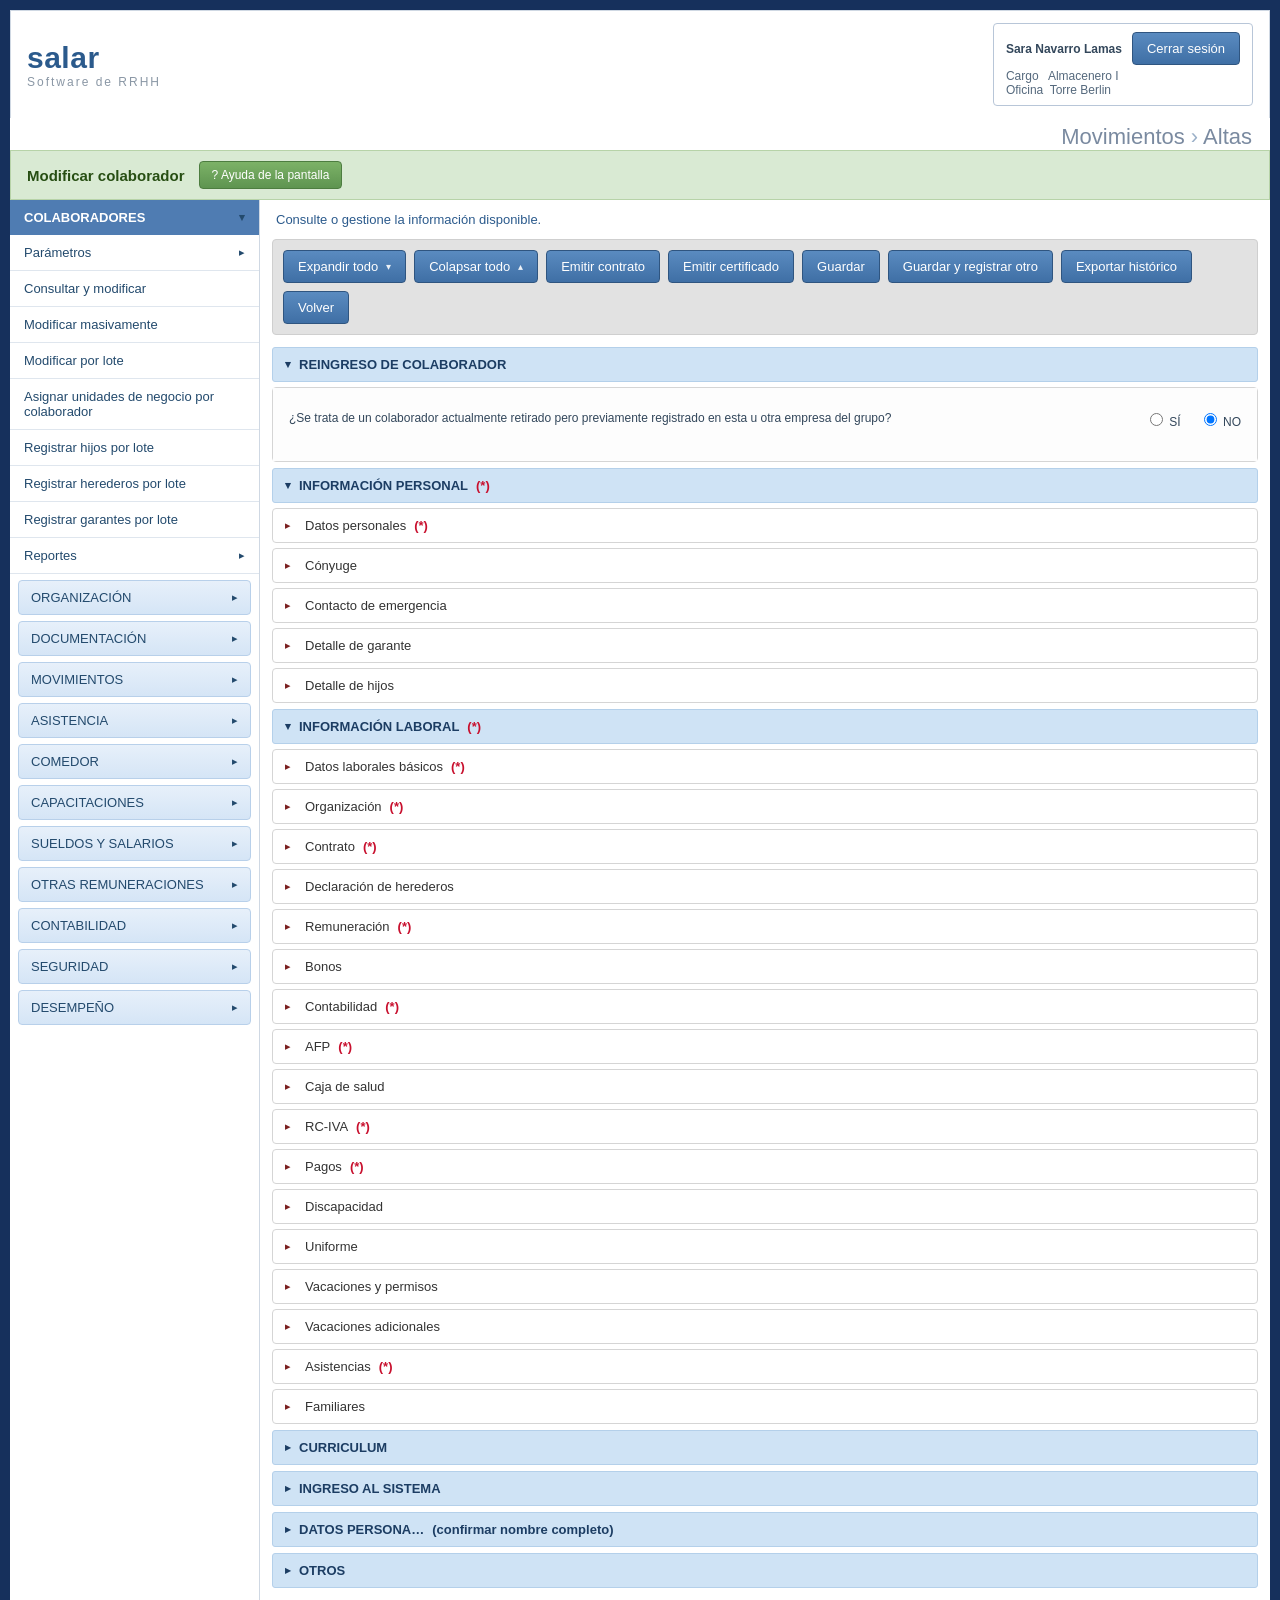
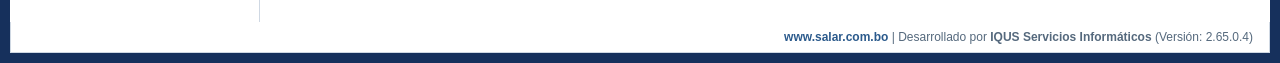
<file: Maquetado HTML/index.html>
<!DOCTYPE html>
<html lang="es">
<head>
  <meta charset="UTF-8">
  <meta name="viewport" content="width=device-width, initial-scale=1.0">
  <title>Alta de Colaborador — Maqueta (estilo el Salar)</title>
  <link rel="stylesheet" href="assets/styles.css">
</head>
<body>
<div class="frame">

  <!-- ===================== ENCABEZADO DEL SISTEMA ===================== -->
  <header class="topbar">
    <div class="brand">salar <span>Software de RRHH</span></div>
    <div class="user-panel">
      <div class="user-row"><strong>Sara Navarro Lamas</strong> <button class="btn btn-sm">Cerrar sesión</button></div>
      <div class="user-meta">Cargo &nbsp;&nbsp;Almacenero I</div>
      <div class="user-meta">Oficina &nbsp;Torre Berlin</div>
    </div>
  </header>
  <div class="breadcrumb">Movimientos <span>›</span> Altas</div>
  <div class="screen-title">Modificar colaborador <button class="btn-help">? Ayuda de la pantalla</button></div>

  <div class="layout">

    <!-- ===================== BARRA LATERAL ===================== -->
    <aside class="sidebar">
      <div class="nav-title"><span>COLABORADORES</span><span class="nav-caret">▾</span></div>
      <div class="nav-item"><span>Parámetros</span><span class="nav-caret">▸</span></div>
      <div class="nav-item"><span>Consultar y modificar</span></div>
      <div class="nav-item"><span>Modificar masivamente</span></div>
      <div class="nav-item"><span>Modificar por lote</span></div>
      <div class="nav-item"><span>Asignar unidades de negocio por colaborador</span></div>
      <div class="nav-item"><span>Registrar hijos por lote</span></div>
      <div class="nav-item"><span>Registrar herederos por lote</span></div>
      <div class="nav-item"><span>Registrar garantes por lote</span></div>
      <div class="nav-item"><span>Reportes</span><span class="nav-caret">▸</span></div>

      <div class="nav-group"><span>ORGANIZACIÓN</span><span class="nav-caret">▸</span></div>
      <div class="nav-group"><span>DOCUMENTACIÓN</span><span class="nav-caret">▸</span></div>
      <div class="nav-group"><span>MOVIMIENTOS</span><span class="nav-caret">▸</span></div>
      <div class="nav-group"><span>ASISTENCIA</span><span class="nav-caret">▸</span></div>
      <div class="nav-group"><span>COMEDOR</span><span class="nav-caret">▸</span></div>
      <div class="nav-group"><span>CAPACITACIONES</span><span class="nav-caret">▸</span></div>
      <div class="nav-group"><span>SUELDOS Y SALARIOS</span><span class="nav-caret">▸</span></div>
      <div class="nav-group"><span>OTRAS REMUNERACIONES</span><span class="nav-caret">▸</span></div>
      <div class="nav-group"><span>CONTABILIDAD</span><span class="nav-caret">▸</span></div>
      <div class="nav-group"><span>SEGURIDAD</span><span class="nav-caret">▸</span></div>
      <div class="nav-group"><span>DESEMPEÑO</span><span class="nav-caret">▸</span></div>
    </aside>

    <!-- ===================== PANEL PRINCIPAL ===================== -->
    <main class="main">
      <div class="main-intro">Consulte o gestione la información disponible.</div>

      <div class="toolbar">
        <button class="btn" onclick="expandAll(true)">Expandir todo <span class="caret">▾</span></button>
        <button class="btn" onclick="expandAll(false)">Colapsar todo <span class="caret">▴</span></button>
        <button class="btn">Emitir contrato</button>
        <button class="btn">Emitir certificado</button>
        <button class="btn">Guardar</button>
        <button class="btn">Guardar y registrar otro</button>
        <button class="btn">Exportar histórico</button>
        <button class="btn">Volver</button>
      </div>

      <!-- Reingreso -->
      <div class="section">
        <div class="group-header"><span class="tri">▾</span> REINGRESO DE COLABORADOR</div>
        <div class="subsection active">
          <div class="sub-body" style="display:block; border-top:none;">
            <div class="field full" style="margin-bottom:14px;">
              <div class="radio-row" style="justify-content:space-between;">
                <label style="flex:1;">¿Se trata de un colaborador actualmente retirado pero previamente registrado en esta u otra empresa del grupo?</label>
                <span class="radio-row">
                  <label><input type="radio" name="reingreso" value="si" onchange="toggleReingreso(true)"> SÍ</label>
                  <label><input type="radio" name="reingreso" value="no" checked onchange="toggleReingreso(false)"> NO</label>
                </span>
              </div>
            </div>
            <div id="reingreso-detalle" class="field-grid" style="display:none;">
              <div class="field">
                <label>Empresa <span class="req">(*)</span></label>
                <select>
                  <option value="">&lt;SELECCIONE&gt;</option>
                  <option>DEMO</option>
                  <option>OTRO DEMO</option>
                </select>
              </div>
              <div class="field">
                <label>Colaborador <span class="req">(*)</span></label>
                <input type="text" list="colab-reingreso" placeholder="Escriba el nombre…" autocomplete="off">
                <datalist id="colab-reingreso">
                  <option value="Serrano Alvarado Javier Andre (retiro 14/01/2020)"></option>
                </datalist>
              </div>
            </div>
          </div>
        </div>
      </div>

      <!-- ===== INFORMACIÓN PERSONAL ===== -->
      <div class="section">
        <div class="group-header"><span class="tri">▾</span> INFORMACIÓN PERSONAL <span class="req">(*)</span></div>

        <div class="subsection">
          <div class="sub-header"><span class="tri">▸</span> Datos personales <span class="req">(*)</span></div>
          <div class="sub-body">

          <!-- ===== Nombre + Fotografía ===== -->
          <div class="row-with-photo">
            <div class="field-grid">
              <div class="field">
                <label>1er Nombre <span class="req">*</span></label>
                <input type="text" value="Javier">
              </div>
              <div class="field">
                <label>2do Nombre</label>
                <input type="text" value="Andre">
              </div>
              <div class="field">
                <label>3er Nombre</label>
                <input type="text">
              </div>
              <div class="field">
                <label>Ap. paterno</label>
                <input type="text" value="Serrano">
              </div>
              <div class="field">
                <label>Ap. materno</label>
                <input type="text" value="Alvarado">
              </div>
              <div class="field">
                <label>Ap. casada</label>
                <input type="text">
              </div>

              <!-- Condicional: Personalizar nombre completo -->
              <div class="field">
                <label>¿Personalizar nombre completo?</label>
                <div class="radio-row">
                  <label><input type="radio" name="personalizar" value="si" onchange="togglePersonalizar(true)"> SÍ</label>
                  <label><input type="radio" name="personalizar" value="no" checked onchange="togglePersonalizar(false)"> NO</label>
                </div>
              </div>
              <div class="field" id="nombre-completo-wrap" style="display:none;">
                <label>Nombre completo <span class="req">*</span></label>
                <input type="text" placeholder="Se habilita al personalizar">
              </div>
            </div>

            <!-- Fotografía -->
            <div class="photo-box">
              <label>Fotografía:</label>
              <div class="photo-actions">
                <button class="btn btn-sm" type="button">Cargar</button>
                <button class="btn btn-sm" type="button">Quitar</button>
              </div>
              <div class="photo-preview">sin<br>foto</div>
            </div>
          </div>

          <!-- ===== Documento de identidad ===== -->
          <div class="field-grid" style="margin-top:12px;">
            <div class="field">
              <label>Doc. Ident. <span class="req">*</span></label>
              <input type="text" value="7823795">
            </div>
            <div class="field">
              <label>Extensión <span class="req">*</span></label>
              <select>
                <option value="">&lt;SELECCIONE&gt;</option>
                <option>Beni</option>
                <option>Cochabamba</option>
                <option>Chuquisaca</option>
                <option>Extranjero</option>
                <option>La Paz</option>
                <option>No aplica</option>
                <option>Oruro</option>
                <option>Pando</option>
                <option>Potosí</option>
                <option selected>Santa Cruz</option>
                <option>Tarija</option>
              </select>
            </div>
            <div class="field">
              <label>Tipo doc. <span class="req">*</span></label>
              <select>
                <option value="">&lt;SELECCIONE&gt;</option>
                <option selected>Carnet de identidad</option>
                <option>Pasaporte</option>
                <option>RUN</option>
                <option>Carnet de extranjero</option>
                <option>Otro</option>
                <option>Certificado de nacimiento</option>
              </select>
            </div>
            <div class="field">
              <label>Adicional SEGIP</label>
              <input type="text">
            </div>
            <div class="field">
              <label>Venc. documento</label>
              <input type="date" value="2024-07-18">
            </div>
            <!-- Condicional: Documento secundario -->
            <div class="field">
              <label>¿Documento secundario?</label>
              <div class="radio-row">
                <label><input type="radio" name="docsec" value="si" onchange="toggleDocSec(true)"> SÍ</label>
                <label><input type="radio" name="docsec" value="no" checked onchange="toggleDocSec(false)"> NO</label>
              </div>
            </div>
            <!-- Reveal: al marcar SÍ aparece un segundo documento -->
            <div class="field full" id="docsec-wrap" style="display:none;">
              <div class="field-subtitle">Documento secundario</div>
              <div class="field-grid cols-3" style="margin-top:8px;">
                <div class="field">
                  <label>Doc. Ident. <span class="req">*</span></label>
                  <input type="text">
                </div>
                <div class="field">
                  <label>Extensión <span class="req">*</span></label>
                  <select>
                    <option value="">&lt;SELECCIONE&gt;</option>
                    <option>Beni</option><option>Cochabamba</option><option>Chuquisaca</option>
                    <option>Extranjero</option><option>La Paz</option><option>No aplica</option>
                    <option>Oruro</option><option>Pando</option><option>Potosí</option>
                    <option>Santa Cruz</option><option>Tarija</option>
                  </select>
                </div>
                <div class="field">
                  <label>Tipo doc. <span class="req">*</span></label>
                  <select>
                    <option value="">&lt;SELECCIONE&gt;</option>
                    <option>Carnet de identidad</option><option>Pasaporte</option><option>RUN</option>
                    <option>Carnet de extranjero</option><option>Otro</option><option>Certificado de nacimiento</option>
                  </select>
                </div>
                <div class="field">
                  <label>Adicional SEGIP</label>
                  <input type="text">
                </div>
              </div>
            </div>
          </div>

          <!-- ===== Nacimiento / filiación ===== -->
          <div class="field-grid cols-3" style="margin-top:2px;">
            <div class="field">
              <label>Fec. nacimiento <span class="req">*</span></label>
              <input type="date" value="1994-05-22">
            </div>
            <div class="field">
              <label>Nombre del padre</label>
              <input type="text">
            </div>
            <div class="field">
              <label>Nombre de la madre</label>
              <input type="text">
            </div>
          </div>

          <div class="field-grid">
            <div class="field">
              <label>País nacionalidad <span class="req">*</span></label>
              <select>
                <option value="">&lt;SELECCIONE&gt;</option>
                <option>ARGENTINA</option>
                <option selected>BOLIVIANA</option>
                <option>BRASILERA</option>
                <option>CHILENA</option>
                <option>COLOMBIANA</option>
                <option>ECUATORIANA</option>
                <option>ESPAÑA</option>
                <option>ESTADOUNIDENSE</option>
                <option>ITALIANA</option>
                <option>MEXICANA</option>
                <option>NICARAGÜENSE</option>
                <option>PARAGUAYA</option>
                <option>PERUANA</option>
                <option>URUGUAYA</option>
                <option>VENEZOLANA</option>
              </select>
            </div>
            <!-- Condicional: Nacionalidad boliviana (independiente del país) -->
            <div class="field">
              <label>¿Nacionalidad boliviana?</label>
              <div class="radio-row">
                <label><input type="radio" name="nacbol" value="si" checked onchange="toggleNacBol(true)"> SÍ</label>
                <label><input type="radio" name="nacbol" value="no" onchange="toggleNacBol(false)"> NO</label>
              </div>
            </div>
            <div class="field full" id="nacbol-wrap" style="display:none;">
              <!-- PENDIENTE: capturar el escenario "¿Nacionalidad boliviana? = NO" (aún no visto) -->
              <em class="hint">Escenario "NO" pendiente de captura.</em>
            </div>

            <div class="field full">
              <label>Lugar de nacimiento</label>
              <input type="text" value="Santa Cruz">
            </div>

            <div class="field">
              <label>Sexo</label>
              <div class="radio-row">
                <label><input type="radio" name="sexo" value="m" checked> M</label>
                <label><input type="radio" name="sexo" value="f"> F</label>
              </div>
            </div>
            <div class="field">
              <label>Estado civil <span class="req">*</span></label>
              <select>
                <option value="">&lt;SELECCIONE&gt;</option>
                <option selected>Soltero(a)</option>
                <option>Casado(a)</option>
                <option>Divorciado(a)</option>
                <option>Viudo(a)</option>
                <option>Separado(a)</option>
                <option>Unión libre</option>
              </select>
            </div>

            <div class="field">
              <label>Lic. de conducir</label>
              <input type="text">
            </div>
            <div class="field">
              <label>Venc. licencia</label>
              <input type="date">
            </div>

            <div class="field">
              <label>Teléfono fijo</label>
              <input type="text">
            </div>
            <div class="field">
              <label>Teléfono móvil</label>
              <input type="text" value="76316567">
            </div>

            <div class="field full">
              <label>Dirección <span class="req">*</span></label>
              <input type="text" value="Av. Mutualista Calle Cuquisas #2020">
            </div>

            <div class="field">
              <label>Ciudad o localidad <span class="req">*</span></label>
              <select>
                <option value="">&lt;SELECCIONE&gt;</option>
                <!-- Lista real = todos los municipios de Bolivia (cientos). Muestra representativa: -->
                <option selected>Santa Cruz de la Sierra</option>
                <option>Santa Rosa</option>
                <option>La Paz</option>
                <option>Cochabamba</option>
                <option>Sucre</option>
                <option>Oruro</option>
                <option>Potosí</option>
                <option>Tarija</option>
                <option>Trinidad</option>
                <option>Cobija</option>
                <option>El Alto</option>
                <option>Montero</option>
              </select>
            </div>
            <div class="field">
              <label>Zona</label>
              <input type="text">
            </div>

            <div class="field full">
              <label>Ubicación GPS domicilio</label>
              <div style="display:flex; align-items:center; gap:16px;">
                <span class="readonly-line">Latitud: ----, &nbsp; Longitud: ----</span>
                <button class="btn btn-sm" type="button" title="Abre un modal de Google Maps (Mapa/Satélite)">Configurar</button>
              </div>
            </div>

            <div class="field">
              <label>Profesión u oficio</label>
              <input type="text">
            </div>
            <div class="field">
              <label>Matrícula profesional</label>
              <input type="text">
            </div>

            <div class="field">
              <label>¿Vivienda propia?</label>
              <div class="radio-row">
                <label><input type="radio" name="vivienda" value="si"> SÍ</label>
                <label><input type="radio" name="vivienda" value="no"> NO</label>
                <label><input type="radio" name="vivienda" value="desc" checked> Desconocido</label>
              </div>
            </div>
            <div class="field">
              <label>¿Vehículo propio?</label>
              <div class="radio-row">
                <label><input type="radio" name="vehiculo" value="si"> SÍ</label>
                <label><input type="radio" name="vehiculo" value="no"> NO</label>
                <label><input type="radio" name="vehiculo" value="desc" checked> Desconocido</label>
              </div>
            </div>

            <div class="field full">
              <label>Correo</label>
              <input type="email" value="javserralv.222@gmail.com">
            </div>

            <div class="field">
              <label>Tipo de sangre</label>
              <select>
                <option value="" selected>&lt;SELECCIONE&gt;</option>
                <option>A</option><option>B</option><option>AB</option><option>O</option>
              </select>
            </div>
            <div class="field">
              <label>Factor</label>
              <select>
                <option value="" selected>&lt;SELECCIONE&gt;</option>
                <option>Positivo</option><option>Negativo</option>
              </select>
            </div>
          </div>

          </div>
        </div>
        <div class="subsection">
          <div class="sub-header"><span class="tri">▸</span> Cónyuge</div>
          <div class="sub-body"><em class="hint">Pendiente de maquetar — enviar captura de la sección.</em></div>
        </div>
        <div class="subsection">
          <div class="sub-header"><span class="tri">▸</span> Contacto de emergencia</div>
          <div class="sub-body"><em class="hint">Pendiente de maquetar — enviar captura de la sección.</em></div>
        </div>
        <div class="subsection">
          <div class="sub-header"><span class="tri">▸</span> Detalle de garante</div>
          <div class="sub-body"><em class="hint">Pendiente de maquetar — enviar captura de la sección.</em></div>
        </div>
        <div class="subsection">
          <div class="sub-header"><span class="tri">▸</span> Detalle de hijos</div>
          <div class="sub-body"><em class="hint">Pendiente de maquetar — enviar captura de la sección.</em></div>
        </div>
      </div>

      <!-- ===== INFORMACIÓN LABORAL ===== -->
      <div class="section">
        <div class="group-header"><span class="tri">▾</span> INFORMACIÓN LABORAL <span class="req">(*)</span></div>

        <div class="subsection">
          <div class="sub-header"><span class="tri">▸</span> Datos laborales básicos <span class="req">(*)</span></div>
          <div class="sub-body">
          <div class="field-grid cols-3">
            <div class="field">
              <label>Cod. colaborador <span class="req">*</span></label>
              <input type="text" value="1">
            </div>
            <div class="field"></div>
            <div class="field">
              <label>Primer fecha de ingreso</label>
              <span class="readonly-line">01/04/2020</span>
            </div>

            <div class="field">
              <label>Fec. ingreso <span class="req">*</span></label>
              <input type="date" value="2020-04-01">
            </div>
            <div class="field">
              <label>Fec. ingreso vacaciones <span class="req">*</span></label>
              <input type="date" value="2021-01-04">
            </div>
            <div class="field">
              <label>Fec. ingreso antigüedad vacaciones <span class="req">*</span></label>
              <input type="date" value="2021-01-04">
            </div>

            <div class="field">
              <label>Fec. ingreso caja salud <span class="req">*</span></label>
              <input type="date" value="2020-04-01">
            </div>
            <div class="field">
              <label>Fec. ingreso para bono de antigüedad <span class="req">*</span></label>
              <input type="date" value="2021-01-04">
            </div>
            <div class="field">
              <label>Días de antigüedad adicional <span class="req">*</span></label>
              <input type="number" value="0">
            </div>

            <div class="field">
              <label>Motivo de movimiento de ingreso <span class="req">*</span></label>
              <select>
                <option value="">&lt;SELECCIONE&gt;</option>
                <option selected>NO ESPECIFICADO</option>
                <option>Renuncia 110</option>
              </select>
            </div>
            <div class="field"></div>
            <div class="field"></div>

            <div class="field">
              <label>Modalidad de trabajo <span class="req">*</span></label>
              <select>
                <option value="">&lt;SELECCIONE&gt;</option>
                <option>No especificado</option>
                <option selected>Presencial</option>
                <option>Remoto</option>
                <option>Semipresencial</option>
              </select>
            </div>
            <div class="field">
              <label>Teléfono fijo</label>
              <input type="text" value="3-403030">
            </div>
            <div class="field">
              <label>Teléfono móvil</label>
              <input type="text">
            </div>

            <div class="field full">
              <label>Correo <span class="req">*</span></label>
              <input type="email" value="aurquiza@fassil.com.bo">
            </div>

            <div class="field full">
              <label>Dirección</label>
              <input type="text">
            </div>

            <div class="field">
              <label>Fecha egreso</label>
              <span class="readonly-line">----</span>
            </div>
            <div class="field">
              <label>Estado</label>
              <span class="readonly-line">Activo</span>
            </div>
          </div>
          </div>
        </div>
        <div class="subsection">
          <div class="sub-header"><span class="tri">▸</span> Organización <span class="req">(*)</span></div>
          <div class="sub-body">
          <div class="field-grid cols-3">
            <div class="field"><label>Gerencia</label><span class="readonly-line">Subgerencia De Operaciones</span></div>
            <div class="field"></div>
            <div class="field"></div>
            <div class="field"><label>Jefatura</label><span class="readonly-line">Almacen Santa Cruz</span></div>
            <div class="field"></div>
            <div class="field"></div>
            <div class="field full">
              <label>Unidad de negocio <span class="req">*</span></label>
              <select>
                <option value="">&lt;SELECCIONE&gt;</option>
                <option selected>Administración y Finanzas</option>
                <option>Administración y Servicios</option>
                <option>Almacén Cochabamba</option>
                <option>Almacén La Paz</option>
                <option>Almacen Nacional</option>
                <option>Almacén Santa Cruz</option>
                <option>Archivo Cochabamba</option>
                <option>Archivo Inhouse</option>
                <option>Archivo La Paz</option>
                <option>Archivo Nacional</option>
                <option>Archivo Santa Cruz</option>
                <option>Calidad</option>
                <option>Finanzas y Contabilidad</option>
                <option>Gerencia General</option>
                <option>Gestión Humana</option>
                <option>Negocios</option>
                <option>Proyectos</option>
                <option>Sistemas y TI</option>
                <option>Slotting e Inventarios</option>
                <option>Transporte y Distribución</option>
                <option>Transporte/Distribución Cochabamba</option>
                <option>Transporte/Distribución La Paz</option>
                <option>Transporte/Distribución Santa Cruz</option>
              </select>
            </div>
            <div class="field full">
              <label>División <span class="req">*</span></label>
              <select>
                <option value="">&lt;SELECCIONE&gt;</option>
                <option selected>Sin definir</option>
              </select>
            </div>
            <div class="field"><label>Regional</label><span class="readonly-line">Santa Cruz</span></div>
            <div class="field"><label>Sucursal</label><span class="readonly-line">Santa Cruz</span></div>
            <div class="field"><label>Oficina</label><span class="readonly-line">Torre Berlin</span></div>
            <div class="field full"><label>Cargo</label><span class="readonly-line">Almacenero I -3M (Sup: Pablo Navarro)</span></div>
            <div class="field full">
              <label>Sucursal ministerio <span class="req">*</span></label>
              <select>
                <option value="">&lt;SELECCIONE&gt;</option>
                <option>Ministerio Cochabamba</option>
                <option>Ministerio La Paz</option>
                <option selected>Ministerio Santa Cruz</option>
              </select>
            </div>
            <div class="field">
              <label>¿Está sindicalizado?</label>
              <div class="radio-row">
                <label><input type="radio" name="sindicalizado" value="si"> SÍ</label>
                <label><input type="radio" name="sindicalizado" value="no" checked> NO</label>
              </div>
            </div>
          </div>
          </div>
        </div>
        <div class="subsection">
          <div class="sub-header"><span class="tri">▸</span> Contrato <span class="req">(*)</span></div>
          <div class="sub-body">
          <div class="field-grid cols-3">
            <div class="field full" style="grid-column: span 2;">
              <label>Clasificación laboral <span class="req">*</span></label>
              <select>
                <option value="">&lt;SELECCIONE&gt;</option>
                <option>No especificado</option>
                <option>Ocupaciones de dirección en la administración pública y empresas</option>
                <option>Ocupaciones de profesionales científicos e intelectuales</option>
                <option>Ocupaciones de técnicos y profesionales de apoyo</option>
                <option selected>Empleados de oficina</option>
                <option>Trabajadores de los servicios y vendedores del comercio</option>
                <option>Productores y trabajadores en la agricultura, pecuaria, agropecuaria y pesca</option>
                <option>Trabajadores de la industria extractiva, construcción, industria manufacturera y otros oficios</option>
                <option>Operadores de instalaciones y maquinarias</option>
                <option>Trabajadores no calificados</option>
                <option>Fuerzas armadas</option>
              </select>
            </div>
            <div class="field"><label>Número de contrato</label><input type="text"></div>
            <div class="field">
              <label>Modalidad de contrato <span class="req">*</span></label>
              <select id="contrato-modalidad" onchange="toggleModalidadContrato(this.value)">
                <option value="">&lt;SELECCIONE&gt;</option>
                <option>A plazo fijo</option>
                <option>Condicional o eventual</option>
                <option>Por realización de obra o servicio</option>
                <option>Por temporada</option>
                <option selected>Tiempo indefinido</option>
              </select>
            </div>
            <div class="field">
              <label>Tipo de contrato <span class="req">*</span></label>
              <select>
                <option value="">&lt;SELECCIONE&gt;</option>
                <option selected>Escrito</option>
                <option>Verbal</option>
              </select>
            </div>
            <div class="field"><label>¿Quién autorizó la contratación?</label><input type="text"></div>
            <div class="field full">
              <label>Motivo de contratación <span class="req" id="contrato-motivo-req" style="display:none;">*</span></label>
              <textarea rows="2"></textarea>
            </div>
            <div class="field">
              <label>Fecha de finalización <span class="req" id="contrato-fechafin-req" style="display:none;">*</span></label>
              <input type="date" id="contrato-fechafin" disabled>
            </div>
            <div class="field"><label>Fecha de ratificación</label><input type="date" value="2020-04-01"></div>
            <div class="field"><label>Fecha de última renovación de contrato</label><input type="date"></div>
          </div>
          </div>
        </div>
        <div class="subsection">
          <div class="sub-header"><span class="tri">▸</span> Declaración de herederos</div>
          <div class="sub-body">
          <div class="link-add" onclick="addHeredero()"><span class="plus">+</span> Agregar heredero</div>
          <table class="data-table">
            <thead>
              <tr>
                <th style="width:22px;"></th>
                <th>Nombre</th>
                <th>Fecha de nacimiento</th>
                <th>Relación</th>
                <th>Género</th>
                <th>Número de documento</th>
                <th>Tipo de documento</th>
                <th>Participación porcentual</th>
              </tr>
            </thead>
            <tbody id="herederos-body"></tbody>
          </table>
          </div>
        </div>
        <div class="subsection">
          <div class="sub-header"><span class="tri">▸</span> Remuneración <span class="req">(*)</span></div>
          <div class="sub-body">
          <div class="field-grid">
            <div class="field"><label>Modo haber básico</label><span class="readonly-line">Monto mensual</span></div>
            <div class="field"><label>Haber básico</label><span class="readonly-line">3,651.00</span></div>
            <div class="field">
              <label>Modo quincena</label>
              <div class="radio-row">
                <label><input type="radio" name="rem-modoquincena" value="porcentaje" checked onchange="toggleModoQuincena('porcentaje')"> Porcentaje</label>
                <label><input type="radio" name="rem-modoquincena" value="monto" onchange="toggleModoQuincena('monto')"> Monto</label>
              </div>
            </div>
            <div class="field" id="rem-porcentaje-wrap"><label>Porcentaje <span class="req">*</span></label><input type="number" value="10"></div>
            <div class="field" id="rem-monto-wrap" style="display:none;"><label>Monto <span class="req">*</span></label><input type="number" value="0"></div>
          </div>

          <div class="field-grid cols-3" style="margin-top:6px;">
            <div class="field"><label>¿Sujeto a bono de antigüedad?</label><div class="radio-row"><label><input type="radio" name="rem-bonoantig" value="si" checked> SÍ</label><label><input type="radio" name="rem-bonoantig" value="no"> NO</label></div></div>
            <div class="field"><label>¿Aguinaldo/prima desde el primer mes?</label><div class="radio-row"><label><input type="radio" name="rem-aguiprimer" value="si" checked> SÍ</label><label><input type="radio" name="rem-aguiprimer" value="no"> NO</label></div></div>
            <div class="field"><label>¿Aplica aguinaldo de navidad?</label><div class="radio-row"><label><input type="radio" name="rem-aguinav" value="si" checked> SÍ</label><label><input type="radio" name="rem-aguinav" value="no"> NO</label></div></div>
            <div class="field"><label>¿Aplica 2do aguinaldo?</label><div class="radio-row"><label><input type="radio" name="rem-2doagui" value="si" checked> SÍ</label><label><input type="radio" name="rem-2doagui" value="no"> NO</label></div></div>
            <div class="field"><label>¿Aplica retroactivo?</label><div class="radio-row"><label><input type="radio" name="rem-retro" value="si" checked> SÍ</label><label><input type="radio" name="rem-retro" value="no"> NO</label></div></div>
            <div class="field"><label>¿Aplica retroactivo bono de antigüedad?</label><div class="radio-row"><label><input type="radio" name="rem-retrobono" value="si" checked> SÍ</label><label><input type="radio" name="rem-retrobono" value="no"> NO</label></div></div>
            <div class="field"><label>¿Aplica prima?</label><div class="radio-row"><label><input type="radio" name="rem-prima" value="si" checked> SÍ</label><label><input type="radio" name="rem-prima" value="no"> NO</label></div></div>
            <div class="field"><label>¿Enviar boleta por correo?</label><div class="radio-row"><label><input type="radio" name="rem-boletacorreo" value="si" checked> SÍ</label><label><input type="radio" name="rem-boletacorreo" value="no"> NO</label></div></div>
            <div class="field"><label>¿Excluible de planilla?</label><div class="radio-row"><label><input type="radio" name="rem-excluible" value="si"> SÍ</label><label><input type="radio" name="rem-excluible" value="no" checked> NO</label></div></div>
          </div>

          <div class="field-grid" style="margin-top:6px;">
            <div class="field full">
              <label>Forma de cálculo de indemnización para quinquenios</label>
              <div style="display:flex; flex-direction:column; gap:4px; padding-top:4px;">
                <label><input type="radio" name="rem-formaq" value="q1" checked onchange="toggleQuinqQ(false)"> Desde el último quinquenio</label>
                <label><input type="radio" name="rem-formaq" value="q2" onchange="toggleQuinqQ(false)"> Desde el último pago a cuenta de indemnización</label>
                <label><input type="radio" name="rem-formaq" value="q3" onchange="toggleQuinqQ(false)"> Desde el último quinquenio – ignorando retiros parciales</label>
                <label><input type="radio" name="rem-formaq" value="q4" onchange="toggleQuinqQ(false)"> Desde la fecha de ingreso</label>
                <label><input type="radio" name="rem-formaq" value="sel" onchange="toggleQuinqQ(true)"> Selección</label>
              </div>
            </div>
            <div class="field" id="rem-quinq-q-wrap" style="display:none;">
              <label>Último quinquenio consolidado <span class="req">*</span></label>
              <select><option value="">&lt;SELECCIONE&gt;</option><option>Fecha de ingreso</option></select>
            </div>
          </div>

          <div class="field-grid" style="margin-top:6px;">
            <div class="field full">
              <label>Forma de cálculo de indemnización para retiros</label>
              <div style="display:flex; flex-direction:column; gap:4px; padding-top:4px;">
                <label><input type="radio" name="rem-formar" value="r1" checked onchange="toggleQuinqR(false)"> Desde el último quinquenio</label>
                <label><input type="radio" name="rem-formar" value="r2" onchange="toggleQuinqR(false)"> Desde el último pago a cuenta de indemnización</label>
                <label><input type="radio" name="rem-formar" value="r3" onchange="toggleQuinqR(false)"> Desde el último quinquenio – ignorando retiros parciales</label>
                <label><input type="radio" name="rem-formar" value="r4" onchange="toggleQuinqR(false)"> Desde la fecha de ingreso</label>
                <label><input type="radio" name="rem-formar" value="sel" onchange="toggleQuinqR(true)"> Selección</label>
              </div>
            </div>
            <div class="field" id="rem-quinq-r-wrap" style="display:none;">
              <label>Último quinquenio consolidado para retiros <span class="req">*</span></label>
              <select><option value="">&lt;SELECCIONE&gt;</option><option>Fecha de ingreso</option></select>
            </div>
          </div>

          <div class="field-grid" style="margin-top:6px;">
            <div class="field"><label>¿Aplica aportes patronales?</label><div class="radio-row"><label><input type="radio" name="rem-aportes" value="si" checked> SÍ</label><label><input type="radio" name="rem-aportes" value="no"> NO</label></div></div>
            <div class="field"><label>¿Incluir en subsidio de frontera si es que está habilitado para la oficina?</label><div class="radio-row"><label><input type="radio" name="rem-subsidio" value="si"> SÍ</label><label><input type="radio" name="rem-subsidio" value="no" checked> NO</label></div></div>
          </div>
          </div>
        </div>
        <div class="subsection"><div class="sub-header"><span class="tri">▸</span> Bonos</div><div class="sub-body"><em class="hint">Pendiente de maquetar.</em></div></div>
        <div class="subsection"><div class="sub-header"><span class="tri">▸</span> Contabilidad <span class="req">(*)</span></div><div class="sub-body"><em class="hint">Pendiente de maquetar.</em></div></div>
        <div class="subsection"><div class="sub-header"><span class="tri">▸</span> AFP <span class="req">(*)</span></div><div class="sub-body"><em class="hint">Pendiente de maquetar.</em></div></div>
        <div class="subsection"><div class="sub-header"><span class="tri">▸</span> Caja de salud</div><div class="sub-body"><em class="hint">Pendiente de maquetar.</em></div></div>
        <div class="subsection"><div class="sub-header"><span class="tri">▸</span> RC-IVA <span class="req">(*)</span></div><div class="sub-body"><em class="hint">Pendiente de maquetar.</em></div></div>
        <div class="subsection"><div class="sub-header"><span class="tri">▸</span> Pagos <span class="req">(*)</span></div><div class="sub-body"><em class="hint">Pendiente de maquetar.</em></div></div>
        <div class="subsection"><div class="sub-header"><span class="tri">▸</span> Discapacidad</div><div class="sub-body"><em class="hint">Pendiente de maquetar.</em></div></div>
        <div class="subsection"><div class="sub-header"><span class="tri">▸</span> Uniforme</div><div class="sub-body"><em class="hint">Pendiente de maquetar.</em></div></div>
        <div class="subsection"><div class="sub-header"><span class="tri">▸</span> Vacaciones y permisos</div><div class="sub-body"><em class="hint">Pendiente de maquetar.</em></div></div>
        <div class="subsection"><div class="sub-header"><span class="tri">▸</span> Vacaciones adicionales</div><div class="sub-body"><em class="hint">Pendiente de maquetar.</em></div></div>
        <div class="subsection"><div class="sub-header"><span class="tri">▸</span> Asistencias <span class="req">(*)</span></div><div class="sub-body"><em class="hint">Pendiente de maquetar.</em></div></div>
        <div class="subsection"><div class="sub-header"><span class="tri">▸</span> Familiares</div><div class="sub-body"><em class="hint">Pendiente de maquetar.</em></div></div>
      </div>

      <!-- ===== Otros grupos de nivel superior (corresponden a UX/UI) ===== -->
      <div class="section">
        <div class="group-header" style="cursor:default;"><span class="tri">▸</span> CURRICULUM</div>
      </div>
      <div class="section">
        <div class="group-header" style="cursor:default;"><span class="tri">▸</span> INGRESO AL SISTEMA</div>
      </div>
      <div class="section">
        <div class="group-header" style="cursor:default;"><span class="tri">▸</span> DATOS PERSONA… <span class="hint">(confirmar nombre completo)</span></div>
      </div>
      <div class="section">
        <div class="group-header" style="cursor:default;"><span class="tri">▸</span> OTROS</div>
      </div>

    </main>
  </div>

  <!-- ===================== FOOTER DEL SISTEMA ===================== -->
  <footer class="app-footer">
    <a href="#">www.salar.com.bo</a> | Desarrollado por <strong>IQUS Servicios Informáticos</strong> (Versión: 2.65.0.4)
  </footer>
</div>
<script src="assets/accordion.js"></script>
<script>
  function toggleReingreso(show) {
    document.getElementById('reingreso-detalle').style.display = show ? 'grid' : 'none';
  }
  // Datos personales — condicionales
  function togglePersonalizar(show) { document.getElementById('nombre-completo-wrap').style.display = show ? 'flex' : 'none'; }
  function toggleDocSec(show)       { document.getElementById('docsec-wrap').style.display = show ? 'block' : 'none'; }
  function toggleNacBol(showBol)    { document.getElementById('nacbol-wrap').style.display = showBol ? 'none' : 'block'; }

  // Contrato — la Fecha de finalización y el Motivo son obligatorios si la modalidad NO es indefinida
  function toggleModalidadContrato(val) {
    var indefinido = (val === 'Tiempo indefinido' || val === '');
    document.getElementById('contrato-fechafin').disabled = indefinido;
    document.getElementById('contrato-fechafin-req').style.display = indefinido ? 'none' : 'inline';
    document.getElementById('contrato-motivo-req').style.display = indefinido ? 'none' : 'inline';
  }

  // Remuneración
  function toggleModoQuincena(modo) {
    document.getElementById('rem-porcentaje-wrap').style.display = (modo === 'porcentaje') ? 'flex' : 'none';
    document.getElementById('rem-monto-wrap').style.display      = (modo === 'monto') ? 'flex' : 'none';
  }
  function toggleQuinqQ(show) { document.getElementById('rem-quinq-q-wrap').style.display = show ? 'flex' : 'none'; }
  function toggleQuinqR(show) { document.getElementById('rem-quinq-r-wrap').style.display = show ? 'flex' : 'none'; }

  // Declaración de herederos — filas dinámicas
  function addHeredero() {
    var tr = document.createElement('tr');
    tr.innerHTML =
      '<td class="row-del" onclick="this.parentElement.remove()">✖</td>' +
      '<td><input type="text"></td>' +
      '<td><input type="date"></td>' +
      '<td><input type="text"></td>' +
      '<td><select><option>Masculino</option><option>Femenino</option></select></td>' +
      '<td><input type="text"></td>' +
      '<td><select><option>Carnet de identidad</option><option>Pasaporte</option><option>Carnet de extranjero</option><option>Certificado de nacimiento</option></select></td>' +
      '<td><input type="number"></td>';
    document.getElementById('herederos-body').appendChild(tr);
  }
</script>
</body>
</html>
</file>
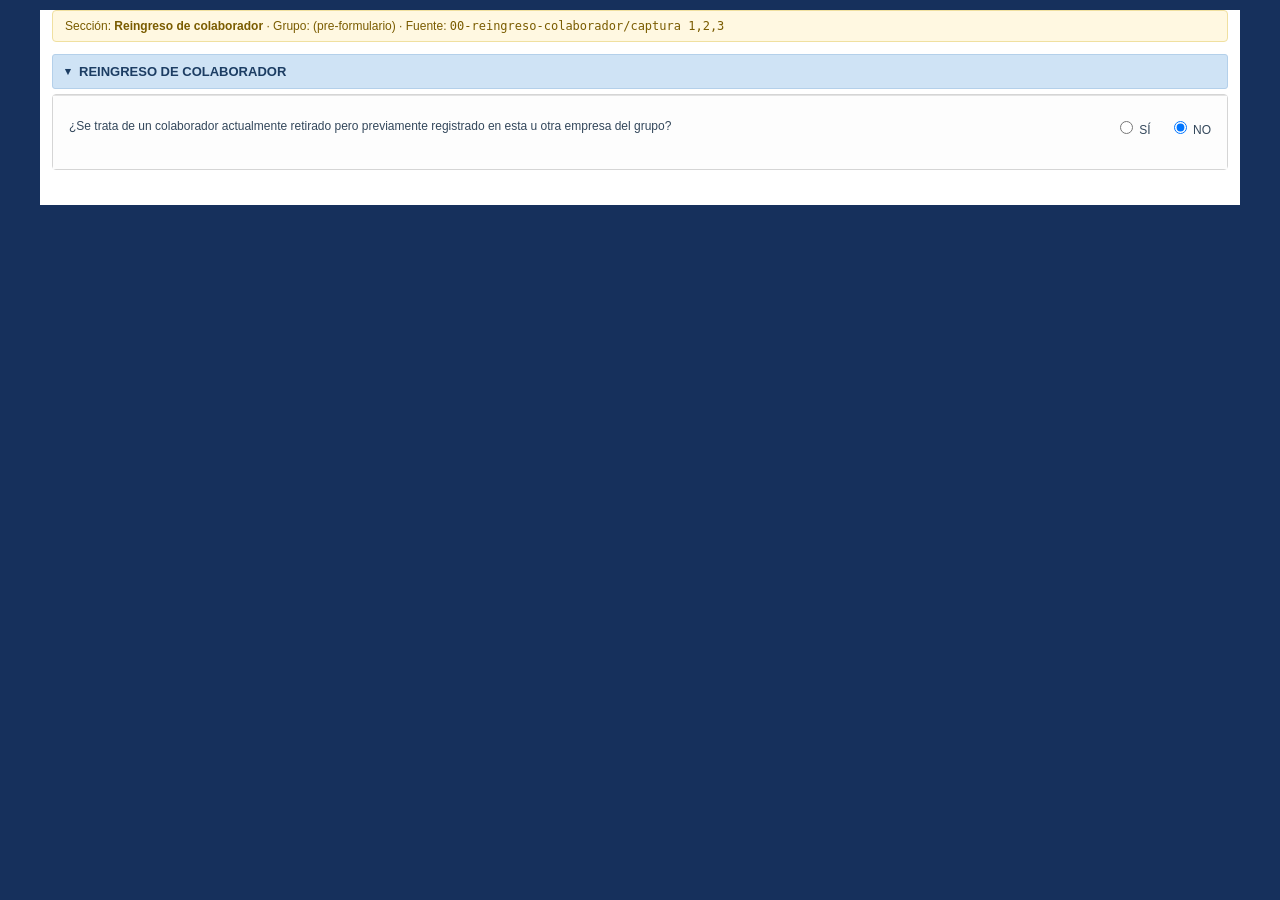
<file: Maquetado HTML/secciones/00-reingreso-colaborador.html>
<!DOCTYPE html>
<html lang="es">
<head>
  <meta charset="UTF-8">
  <meta name="viewport" content="width=device-width, initial-scale=1.0">
  <title>Reingreso de colaborador — Maqueta</title>
  <link rel="stylesheet" href="../assets/styles.css">
</head>
<body>
<div class="frame">
  <div class="main standalone">
    <div class="note-source">Sección: <strong>Reingreso de colaborador</strong> · Grupo: (pre-formulario) · Fuente: <code>00-reingreso-colaborador/captura 1,2,3</code></div>

    <div class="section">
      <div class="group-header"><span class="tri">▾</span> REINGRESO DE COLABORADOR</div>

      <div class="subsection active">
        <div class="sub-body" style="display:block;">

          <!-- Pregunta principal (siempre visible) -->
          <div class="field full" style="margin-bottom:14px;">
            <div class="radio-row" style="justify-content:space-between;">
              <label style="flex:1;">¿Se trata de un colaborador actualmente retirado pero previamente registrado en esta u otra empresa del grupo?</label>
              <span class="radio-row">
                <label><input type="radio" name="reingreso" value="si" onchange="toggleReingreso(true)"> SÍ</label>
                <label><input type="radio" name="reingreso" value="no" checked onchange="toggleReingreso(false)"> NO</label>
              </span>
            </div>
          </div>

          <!-- Campos condicionales: sólo cuando responde SÍ -->
          <div id="reingreso-detalle" class="field-grid" style="display:none;">
            <div class="field">
              <label>Empresa <span class="req">(*)</span></label>
              <select>
                <option value="">&lt;SELECCIONE&gt;</option>
                <option>DEMO</option>
                <option>OTRO DEMO</option>
              </select>
            </div>
            <div class="field">
              <label>Colaborador <span class="req">(*)</span></label>
              <input type="text" list="colab-reingreso" placeholder="Escriba el nombre…" autocomplete="off">
              <datalist id="colab-reingreso">
                <option value="Serrano Alvarado Javier Andre (retiro 14/01/2020)"></option>
              </datalist>
              <span class="hint">Autocompletado: muestra colaboradores retirados con su fecha de retiro.</span>
            </div>
          </div>

        </div>
      </div>
    </div>
  </div>
</div>

<script src="../assets/accordion.js"></script>
<script>
  function toggleReingreso(show) {
    document.getElementById('reingreso-detalle').style.display = show ? 'grid' : 'none';
  }
</script>
</body>
</html>
</file>
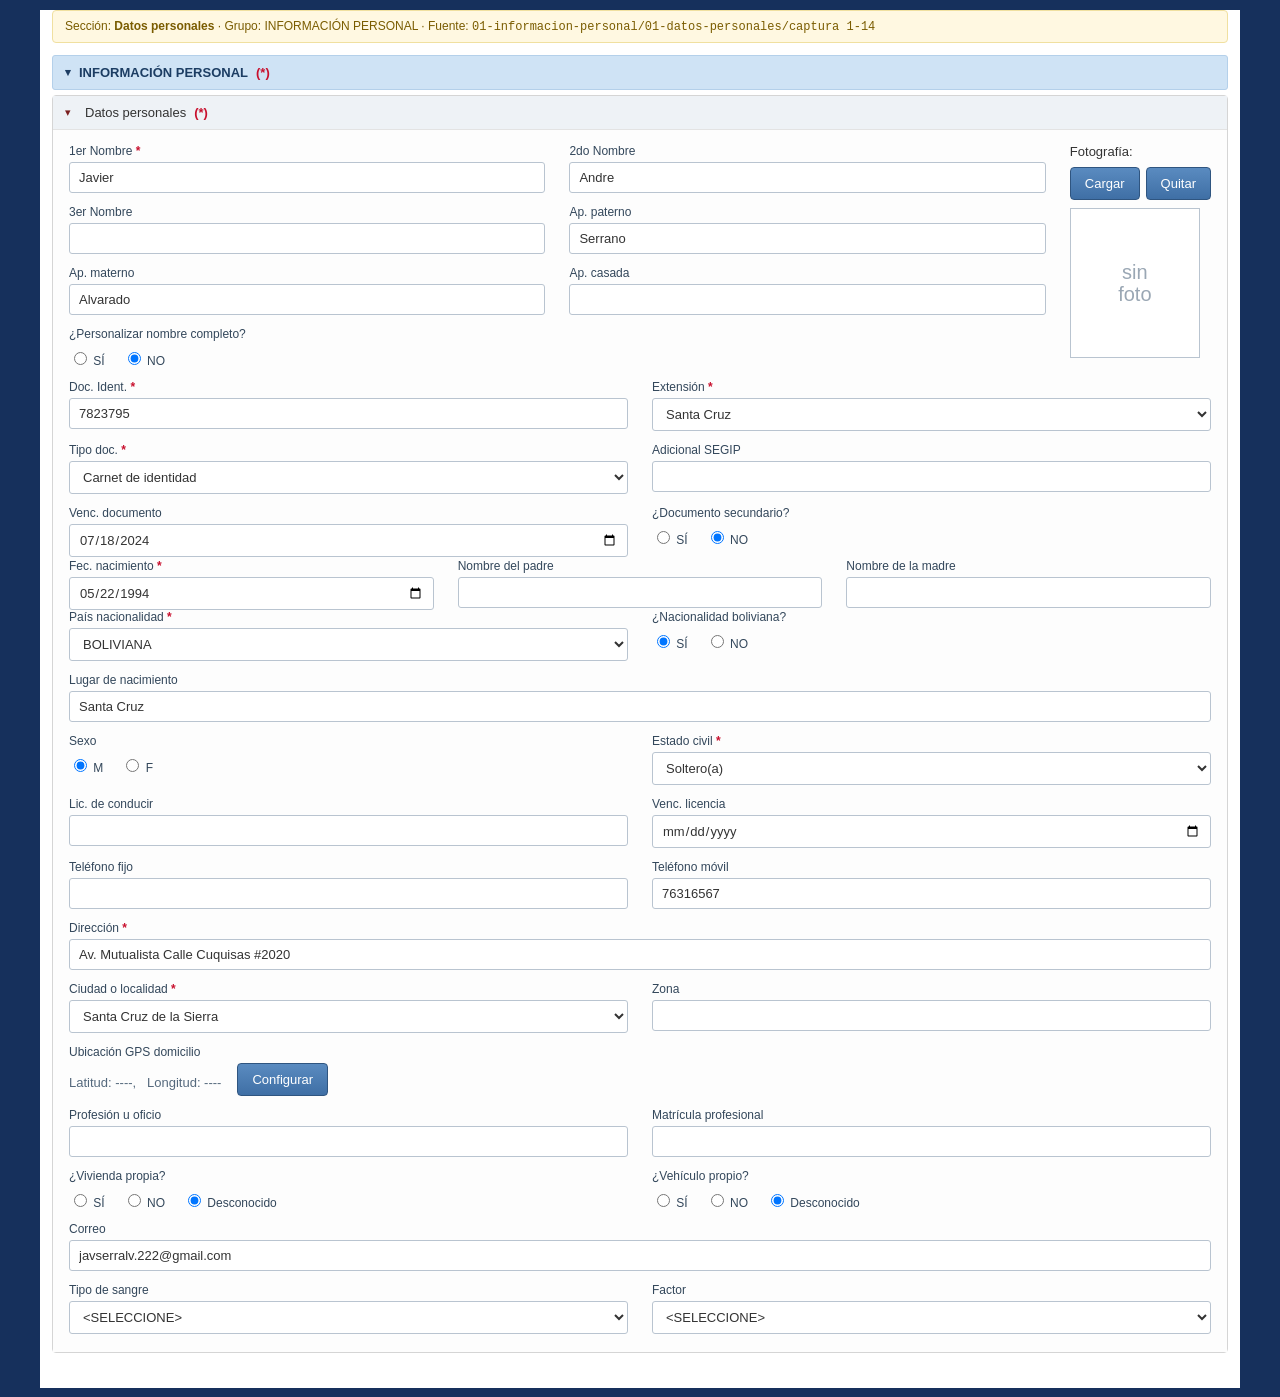
<file: Maquetado HTML/secciones/01-datos-personales.html>
<!DOCTYPE html>
<html lang="es">
<head>
  <meta charset="UTF-8">
  <meta name="viewport" content="width=device-width, initial-scale=1.0">
  <title>Datos personales — Maqueta</title>
  <link rel="stylesheet" href="../assets/styles.css">
</head>
<body>
<div class="frame">
  <div class="main standalone">
    <div class="note-source">Sección: <strong>Datos personales</strong> · Grupo: INFORMACIÓN PERSONAL · Fuente: <code>01-informacion-personal/01-datos-personales/captura 1-14</code></div>

    <div class="section">
      <div class="group-header"><span class="tri">▾</span> INFORMACIÓN PERSONAL <span class="req">(*)</span></div>

      <div class="subsection active">
        <div class="sub-header"><span class="tri">▾</span> Datos personales <span class="req">(*)</span></div>
        <div class="sub-body">

          <!-- ===== Nombre + Fotografía ===== -->
          <div class="row-with-photo">
            <div class="field-grid">
              <div class="field">
                <label>1er Nombre <span class="req">*</span></label>
                <input type="text" value="Javier">
              </div>
              <div class="field">
                <label>2do Nombre</label>
                <input type="text" value="Andre">
              </div>
              <div class="field">
                <label>3er Nombre</label>
                <input type="text">
              </div>
              <div class="field">
                <label>Ap. paterno</label>
                <input type="text" value="Serrano">
              </div>
              <div class="field">
                <label>Ap. materno</label>
                <input type="text" value="Alvarado">
              </div>
              <div class="field">
                <label>Ap. casada</label>
                <input type="text">
              </div>

              <!-- Condicional: Personalizar nombre completo -->
              <div class="field">
                <label>¿Personalizar nombre completo?</label>
                <div class="radio-row">
                  <label><input type="radio" name="personalizar" value="si" onchange="togglePersonalizar(true)"> SÍ</label>
                  <label><input type="radio" name="personalizar" value="no" checked onchange="togglePersonalizar(false)"> NO</label>
                </div>
              </div>
              <div class="field" id="nombre-completo-wrap" style="display:none;">
                <label>Nombre completo <span class="req">*</span></label>
                <input type="text" placeholder="Se habilita al personalizar">
              </div>
            </div>

            <!-- Fotografía -->
            <div class="photo-box">
              <label>Fotografía:</label>
              <div class="photo-actions">
                <button class="btn btn-sm" type="button">Cargar</button>
                <button class="btn btn-sm" type="button">Quitar</button>
              </div>
              <div class="photo-preview">sin<br>foto</div>
            </div>
          </div>

          <!-- ===== Documento de identidad (primario) ===== -->
          <div class="field-grid" style="margin-top:12px;">
            <div class="field">
              <label>Doc. Ident. <span class="req">*</span></label>
              <input type="text" value="7823795">
            </div>
            <div class="field">
              <label>Extensión <span class="req">*</span></label>
              <select>
                <option value="">&lt;SELECCIONE&gt;</option>
                <option>Beni</option>
                <option>Cochabamba</option>
                <option>Chuquisaca</option>
                <option>Extranjero</option>
                <option>La Paz</option>
                <option>No aplica</option>
                <option>Oruro</option>
                <option>Pando</option>
                <option>Potosí</option>
                <option selected>Santa Cruz</option>
                <option>Tarija</option>
              </select>
            </div>
            <div class="field">
              <label>Tipo doc. <span class="req">*</span></label>
              <select>
                <option value="">&lt;SELECCIONE&gt;</option>
                <option selected>Carnet de identidad</option>
                <option>Pasaporte</option>
                <option>RUN</option>
                <option>Carnet de extranjero</option>
                <option>Otro</option>
                <option>Certificado de nacimiento</option>
              </select>
            </div>
            <div class="field">
              <label>Adicional SEGIP</label>
              <input type="text">
            </div>
            <div class="field">
              <label>Venc. documento</label>
              <input type="date" value="2024-07-18">
            </div>
            <!-- Condicional: Documento secundario -->
            <div class="field">
              <label>¿Documento secundario?</label>
              <div class="radio-row">
                <label><input type="radio" name="docsec" value="si" onchange="toggleDocSec(true)"> SÍ</label>
                <label><input type="radio" name="docsec" value="no" checked onchange="toggleDocSec(false)"> NO</label>
              </div>
            </div>
            <!-- Reveal: al marcar SÍ aparece un segundo documento (Doc. Ident. / Extensión / Tipo doc. / Adicional SEGIP) -->
            <div class="field full" id="docsec-wrap" style="display:none;">
              <div class="field-subtitle">Documento secundario</div>
              <div class="field-grid cols-3" style="margin-top:8px;">
                <div class="field">
                  <label>Doc. Ident. <span class="req">*</span></label>
                  <input type="text">
                </div>
                <div class="field">
                  <label>Extensión <span class="req">*</span></label>
                  <select>
                    <option value="">&lt;SELECCIONE&gt;</option>
                    <option>Beni</option><option>Cochabamba</option><option>Chuquisaca</option>
                    <option>Extranjero</option><option>La Paz</option><option>No aplica</option>
                    <option>Oruro</option><option>Pando</option><option>Potosí</option>
                    <option>Santa Cruz</option><option>Tarija</option>
                  </select>
                </div>
                <div class="field">
                  <label>Tipo doc. <span class="req">*</span></label>
                  <select>
                    <option value="">&lt;SELECCIONE&gt;</option>
                    <option>Carnet de identidad</option><option>Pasaporte</option><option>RUN</option>
                    <option>Carnet de extranjero</option><option>Otro</option><option>Certificado de nacimiento</option>
                  </select>
                </div>
                <div class="field">
                  <label>Adicional SEGIP</label>
                  <input type="text">
                </div>
              </div>
            </div>
          </div>

          <!-- ===== Nacimiento / filiación ===== -->
          <div class="field-grid cols-3" style="margin-top:2px;">
            <div class="field">
              <label>Fec. nacimiento <span class="req">*</span></label>
              <input type="date" value="1994-05-22">
            </div>
            <div class="field">
              <label>Nombre del padre</label>
              <input type="text">
            </div>
            <div class="field">
              <label>Nombre de la madre</label>
              <input type="text">
            </div>
          </div>

          <div class="field-grid">
            <div class="field">
              <label>País nacionalidad <span class="req">*</span></label>
              <select>
                <option value="">&lt;SELECCIONE&gt;</option>
                <option>ARGENTINA</option>
                <option selected>BOLIVIANA</option>
                <option>BRASILERA</option>
                <option>CHILENA</option>
                <option>COLOMBIANA</option>
                <option>ECUATORIANA</option>
                <option>ESPAÑA</option>
                <option>ESTADOUNIDENSE</option>
                <option>ITALIANA</option>
                <option>MEXICANA</option>
                <option>NICARAGÜENSE</option>
                <option>PARAGUAYA</option>
                <option>PERUANA</option>
                <option>URUGUAYA</option>
                <option>VENEZOLANA</option>
                <!-- la lista puede continuar (otras nacionalidades) -->
              </select>
            </div>
            <!-- Condicional: Nacionalidad boliviana (SÍ/NO) — nota: es independiente del país -->
            <div class="field">
              <label>¿Nacionalidad boliviana?</label>
              <div class="radio-row">
                <label><input type="radio" name="nacbol" value="si" checked onchange="toggleNacBol(true)"> SÍ</label>
                <label><input type="radio" name="nacbol" value="no" onchange="toggleNacBol(false)"> NO</label>
              </div>
            </div>
            <div class="field full" id="nacbol-wrap" style="display:none;">
              <!-- PENDIENTE: capturar el escenario "¿Nacionalidad boliviana? = NO" (aún no visto; puede no agregar campos) -->
              <em class="hint">Escenario "NO" pendiente de captura.</em>
            </div>

            <div class="field full">
              <label>Lugar de nacimiento</label>
              <input type="text" value="Santa Cruz">
            </div>

            <div class="field">
              <label>Sexo</label>
              <div class="radio-row">
                <label><input type="radio" name="sexo" value="m" checked> M</label>
                <label><input type="radio" name="sexo" value="f"> F</label>
              </div>
            </div>
            <div class="field">
              <label>Estado civil <span class="req">*</span></label>
              <select>
                <option value="">&lt;SELECCIONE&gt;</option>
                <option selected>Soltero(a)</option>
                <option>Casado(a)</option>
                <option>Divorciado(a)</option>
                <option>Viudo(a)</option>
                <option>Separado(a)</option>
                <option>Unión libre</option>
              </select>
            </div>

            <div class="field">
              <label>Lic. de conducir</label>
              <input type="text">
            </div>
            <div class="field">
              <label>Venc. licencia</label>
              <input type="date">
            </div>

            <div class="field">
              <label>Teléfono fijo</label>
              <input type="text">
            </div>
            <div class="field">
              <label>Teléfono móvil</label>
              <input type="text" value="76316567">
            </div>

            <div class="field full">
              <label>Dirección <span class="req">*</span></label>
              <input type="text" value="Av. Mutualista Calle Cuquisas #2020">
            </div>

            <div class="field">
              <label>Ciudad o localidad <span class="req">*</span></label>
              <select>
                <option value="">&lt;SELECCIONE&gt;</option>
                <!-- Lista real = todos los municipios de Bolivia (cientos). Muestra representativa: -->
                <option selected>Santa Cruz de la Sierra</option>
                <option>Santa Rosa</option>
                <option>La Paz</option>
                <option>Cochabamba</option>
                <option>Sucre</option>
                <option>Oruro</option>
                <option>Potosí</option>
                <option>Tarija</option>
                <option>Trinidad</option>
                <option>Cobija</option>
                <option>El Alto</option>
                <option>Montero</option>
                <!-- … (lista completa de municipios pendiente si se requiere exhaustiva) -->
              </select>
            </div>
            <div class="field">
              <label>Zona</label>
              <input type="text">
            </div>

            <div class="field full">
              <label>Ubicación GPS domicilio</label>
              <div style="display:flex; align-items:center; gap:16px;">
                <span class="readonly-line">Latitud: ----, &nbsp; Longitud: ----</span>
                <button class="btn btn-sm" type="button" title="Abre un modal de Google Maps (Mapa/Satélite)">Configurar</button>
              </div>
            </div>

            <div class="field">
              <label>Profesión u oficio</label>
              <input type="text">
            </div>
            <div class="field">
              <label>Matrícula profesional</label>
              <input type="text">
            </div>

            <div class="field">
              <label>¿Vivienda propia?</label>
              <div class="radio-row">
                <label><input type="radio" name="vivienda" value="si"> SÍ</label>
                <label><input type="radio" name="vivienda" value="no"> NO</label>
                <label><input type="radio" name="vivienda" value="desc" checked> Desconocido</label>
              </div>
            </div>
            <div class="field">
              <label>¿Vehículo propio?</label>
              <div class="radio-row">
                <label><input type="radio" name="vehiculo" value="si"> SÍ</label>
                <label><input type="radio" name="vehiculo" value="no"> NO</label>
                <label><input type="radio" name="vehiculo" value="desc" checked> Desconocido</label>
              </div>
            </div>

            <div class="field full">
              <label>Correo</label>
              <input type="email" value="javserralv.222@gmail.com">
            </div>

            <div class="field">
              <label>Tipo de sangre</label>
              <select>
                <option value="" selected>&lt;SELECCIONE&gt;</option>
                <option>A</option>
                <option>B</option>
                <option>AB</option>
                <option>O</option>
              </select>
            </div>
            <div class="field">
              <label>Factor</label>
              <select>
                <option value="" selected>&lt;SELECCIONE&gt;</option>
                <option>Positivo</option>
                <option>Negativo</option>
              </select>
            </div>
          </div>

        </div>
      </div>
    </div>
  </div>
</div>

<script src="../assets/accordion.js"></script>
<script>
  function togglePersonalizar(show) { document.getElementById('nombre-completo-wrap').style.display = show ? 'flex' : 'none'; }
  function toggleDocSec(show)       { document.getElementById('docsec-wrap').style.display = show ? 'block' : 'none'; }
  function toggleNacBol(showBol)    { document.getElementById('nacbol-wrap').style.display = showBol ? 'none' : 'block'; }
</script>
</body>
</html>
</file>
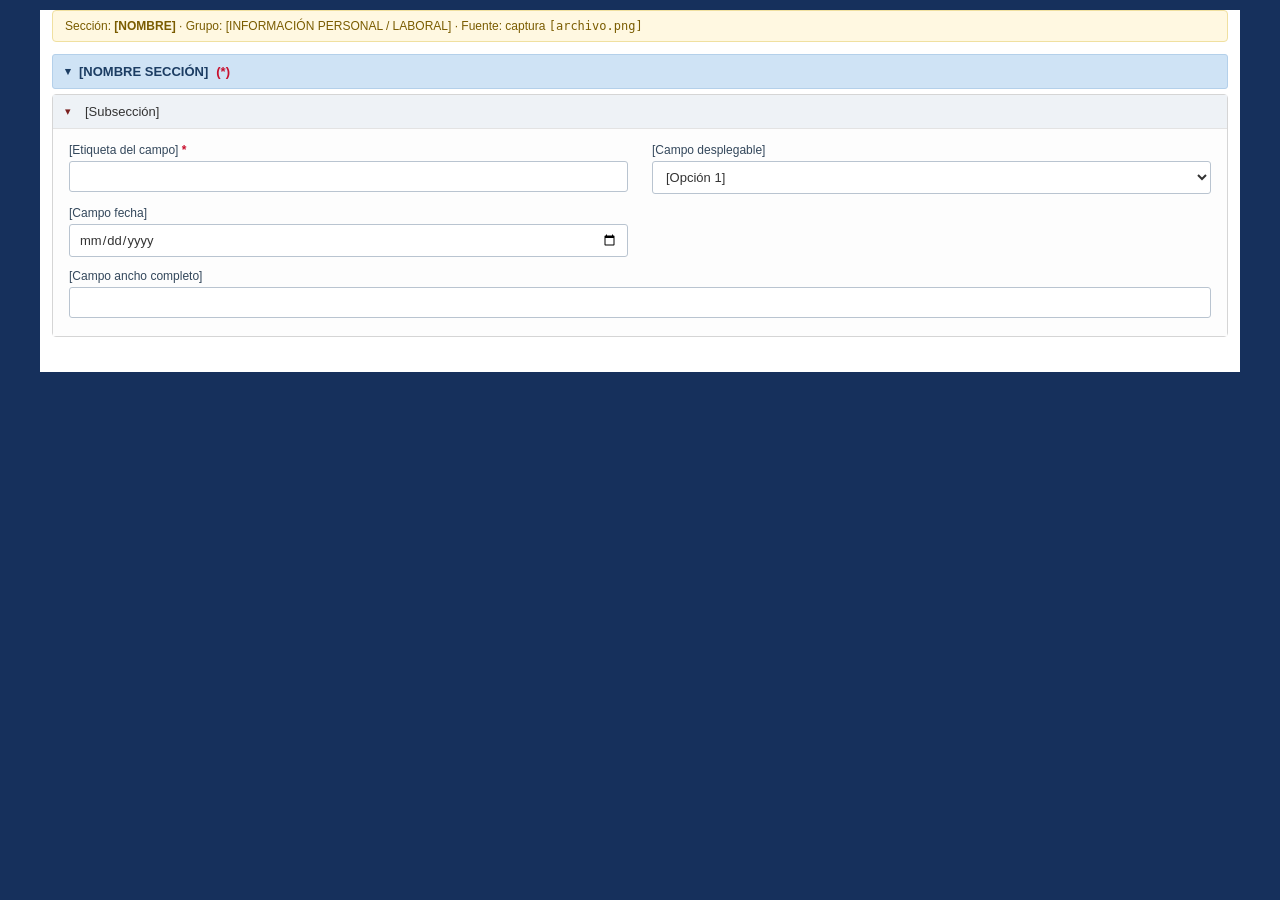
<file: Maquetado HTML/secciones/_plantilla-seccion.html>
<!DOCTYPE html>
<html lang="es">
<head>
  <meta charset="UTF-8">
  <meta name="viewport" content="width=device-width, initial-scale=1.0">
  <title>[NOMBRE SECCIÓN] — Maqueta</title>
  <link rel="stylesheet" href="../assets/styles.css">
</head>
<body>
<div class="frame">
  <div class="main standalone">
    <div class="note-source">Sección: <strong>[NOMBRE]</strong> · Grupo: [INFORMACIÓN PERSONAL / LABORAL] · Fuente: captura <code>[archivo.png]</code></div>

    <div class="section">
      <div class="group-header"><span class="tri">▾</span> [NOMBRE SECCIÓN] <span class="req">(*)</span></div>
      <div class="subsection active">
        <div class="sub-header"><span class="tri">▾</span> [Subsección]</div>
        <div class="sub-body">

          <div class="field-grid">
            <!-- Copiar/pegar este patrón por cada campo de la captura -->
            <div class="field">
              <label>[Etiqueta del campo] <span class="req">*</span></label>
              <input type="text" placeholder="">
            </div>
            <div class="field">
              <label>[Campo desplegable]</label>
              <select><option>[Opción 1]</option><option>[Opción 2]</option></select>
            </div>
            <div class="field">
              <label>[Campo fecha]</label>
              <input type="date">
            </div>
            <div class="field full">
              <label>[Campo ancho completo]</label>
              <input type="text">
            </div>
          </div>

        </div>
      </div>
    </div>
  </div>
</div>
<script src="../assets/accordion.js"></script>
</body>
</html>
</file>
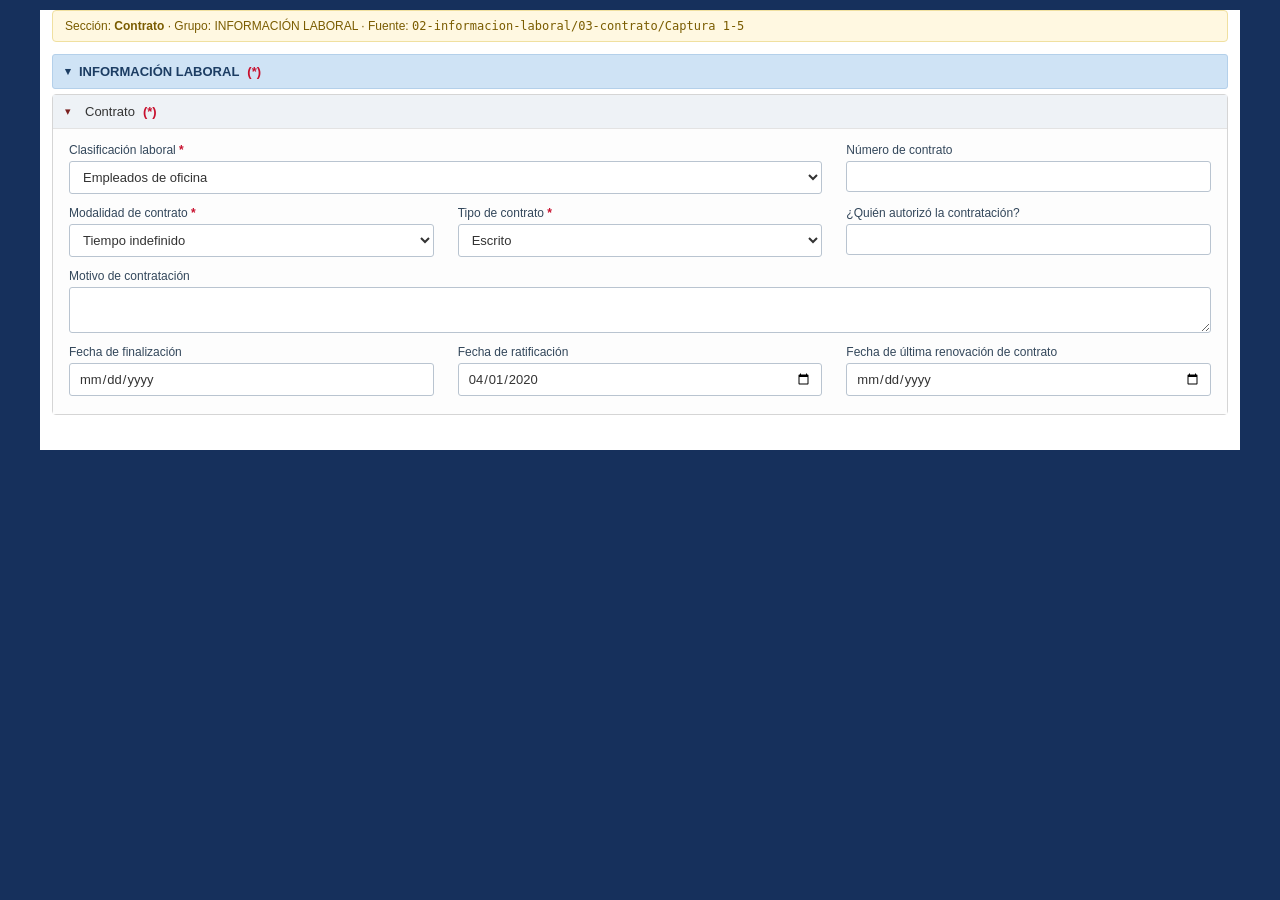
<file: Maquetado HTML/secciones/contrato.html>
<!DOCTYPE html>
<html lang="es">
<head>
  <meta charset="UTF-8">
  <meta name="viewport" content="width=device-width, initial-scale=1.0">
  <title>Contrato — Maqueta</title>
  <link rel="stylesheet" href="../assets/styles.css">
</head>
<body>
<div class="frame">
  <div class="main standalone">
    <div class="note-source">Sección: <strong>Contrato</strong> · Grupo: INFORMACIÓN LABORAL · Fuente: <code>02-informacion-laboral/03-contrato/Captura 1-5</code></div>

    <div class="section">
      <div class="group-header"><span class="tri">▾</span> INFORMACIÓN LABORAL <span class="req">(*)</span></div>

      <div class="subsection active">
        <div class="sub-header"><span class="tri">▾</span> Contrato <span class="req">(*)</span></div>
        <div class="sub-body">

          <div class="field-grid cols-3">
            <div class="field full" style="grid-column: span 2;">
              <label>Clasificación laboral <span class="req">*</span></label>
              <select>
                <option value="">&lt;SELECCIONE&gt;</option>
                <option>No especificado</option>
                <option>Ocupaciones de dirección en la administración pública y empresas</option>
                <option>Ocupaciones de profesionales científicos e intelectuales</option>
                <option>Ocupaciones de técnicos y profesionales de apoyo</option>
                <option selected>Empleados de oficina</option>
                <option>Trabajadores de los servicios y vendedores del comercio</option>
                <option>Productores y trabajadores en la agricultura, pecuaria, agropecuaria y pesca</option>
                <option>Trabajadores de la industria extractiva, construcción, industria manufacturera y otros oficios</option>
                <option>Operadores de instalaciones y maquinarias</option>
                <option>Trabajadores no calificados</option>
                <option>Fuerzas armadas</option>
              </select>
            </div>
            <div class="field">
              <label>Número de contrato</label>
              <input type="text">
            </div>

            <div class="field">
              <label>Modalidad de contrato <span class="req">*</span></label>
              <select id="contrato-modalidad" onchange="toggleModalidadContrato(this.value)">
                <option value="">&lt;SELECCIONE&gt;</option>
                <option>A plazo fijo</option>
                <option>Condicional o eventual</option>
                <option>Por realización de obra o servicio</option>
                <option>Por temporada</option>
                <option selected>Tiempo indefinido</option>
              </select>
            </div>
            <div class="field">
              <label>Tipo de contrato <span class="req">*</span></label>
              <select>
                <option value="">&lt;SELECCIONE&gt;</option>
                <option selected>Escrito</option>
                <option>Verbal</option>
              </select>
            </div>
            <div class="field">
              <label>¿Quién autorizó la contratación?</label>
              <input type="text">
            </div>

            <!-- Motivo de contratación: obligatorio (*) cuando la modalidad NO es "Tiempo indefinido" -->
            <div class="field full">
              <label>Motivo de contratación <span class="req" id="contrato-motivo-req" style="display:none;">*</span></label>
              <textarea rows="2"></textarea>
            </div>

            <!-- Fecha de finalización: deshabilitada en "Tiempo indefinido"; habilitada y obligatoria en las demás -->
            <div class="field">
              <label>Fecha de finalización <span class="req" id="contrato-fechafin-req" style="display:none;">*</span></label>
              <input type="date" id="contrato-fechafin" disabled>
            </div>
            <div class="field">
              <label>Fecha de ratificación</label>
              <input type="date" value="2020-04-01">
            </div>
            <div class="field">
              <label>Fecha de última renovación de contrato</label>
              <input type="date">
            </div>
          </div>

        </div>
      </div>
    </div>
  </div>
</div>
<script src="../assets/accordion.js"></script>
<script>
  function toggleModalidadContrato(val) {
    var indefinido = (val === 'Tiempo indefinido' || val === '');
    document.getElementById('contrato-fechafin').disabled = indefinido;
    document.getElementById('contrato-fechafin-req').style.display = indefinido ? 'none' : 'inline';
    document.getElementById('contrato-motivo-req').style.display = indefinido ? 'none' : 'inline';
  }
</script>
</body>
</html>
</file>
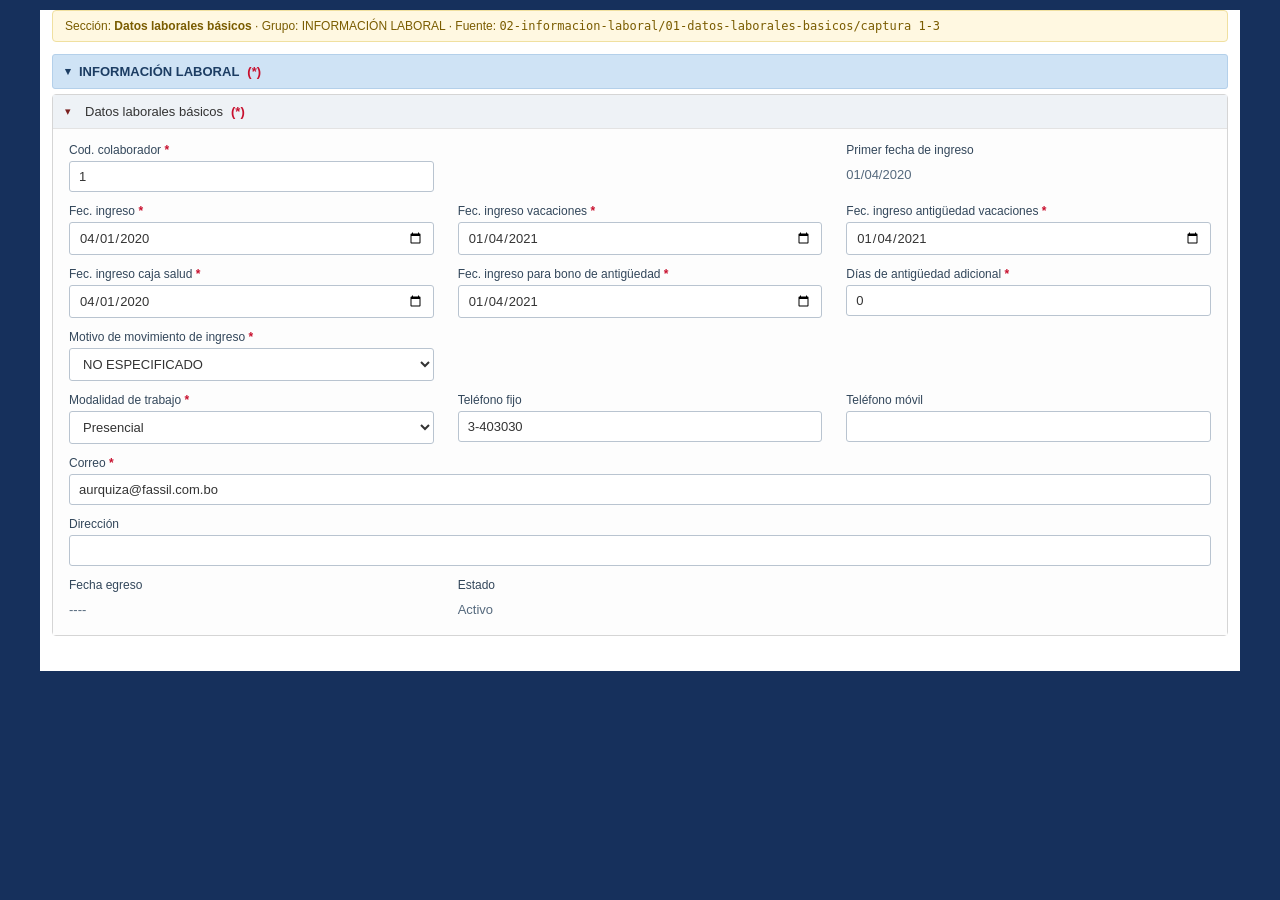
<file: Maquetado HTML/secciones/datos-laborales-basicos.html>
<!DOCTYPE html>
<html lang="es">
<head>
  <meta charset="UTF-8">
  <meta name="viewport" content="width=device-width, initial-scale=1.0">
  <title>Datos laborales básicos — Maqueta</title>
  <link rel="stylesheet" href="../assets/styles.css">
</head>
<body>
<div class="frame">
  <div class="main standalone">
    <div class="note-source">Sección: <strong>Datos laborales básicos</strong> · Grupo: INFORMACIÓN LABORAL · Fuente: <code>02-informacion-laboral/01-datos-laborales-basicos/captura 1-3</code></div>

    <div class="section">
      <div class="group-header"><span class="tri">▾</span> INFORMACIÓN LABORAL <span class="req">(*)</span></div>

      <div class="subsection active">
        <div class="sub-header"><span class="tri">▾</span> Datos laborales básicos <span class="req">(*)</span></div>
        <div class="sub-body">

          <div class="field-grid cols-3">
            <div class="field">
              <label>Cod. colaborador <span class="req">*</span></label>
              <input type="text" value="1">
            </div>
            <div class="field"></div>
            <div class="field">
              <label>Primer fecha de ingreso</label>
              <span class="readonly-line">01/04/2020</span>
            </div>

            <div class="field">
              <label>Fec. ingreso <span class="req">*</span></label>
              <input type="date" value="2020-04-01">
            </div>
            <div class="field">
              <label>Fec. ingreso vacaciones <span class="req">*</span></label>
              <input type="date" value="2021-01-04">
            </div>
            <div class="field">
              <label>Fec. ingreso antigüedad vacaciones <span class="req">*</span></label>
              <input type="date" value="2021-01-04">
            </div>

            <div class="field">
              <label>Fec. ingreso caja salud <span class="req">*</span></label>
              <input type="date" value="2020-04-01">
            </div>
            <div class="field">
              <label>Fec. ingreso para bono de antigüedad <span class="req">*</span></label>
              <input type="date" value="2021-01-04">
            </div>
            <div class="field">
              <label>Días de antigüedad adicional <span class="req">*</span></label>
              <input type="number" value="0">
            </div>

            <div class="field">
              <label>Motivo de movimiento de ingreso <span class="req">*</span></label>
              <select>
                <option value="">&lt;SELECCIONE&gt;</option>
                <option selected>NO ESPECIFICADO</option>
                <option>Renuncia 110</option>
              </select>
            </div>
            <div class="field"></div>
            <div class="field"></div>

            <div class="field">
              <label>Modalidad de trabajo <span class="req">*</span></label>
              <select>
                <option value="">&lt;SELECCIONE&gt;</option>
                <option>No especificado</option>
                <option selected>Presencial</option>
                <option>Remoto</option>
                <option>Semipresencial</option>
              </select>
            </div>
            <div class="field">
              <label>Teléfono fijo</label>
              <input type="text" value="3-403030">
            </div>
            <div class="field">
              <label>Teléfono móvil</label>
              <input type="text">
            </div>

            <div class="field full">
              <label>Correo <span class="req">*</span></label>
              <input type="email" value="aurquiza@fassil.com.bo">
            </div>

            <div class="field full">
              <label>Dirección</label>
              <input type="text">
            </div>

            <div class="field">
              <label>Fecha egreso</label>
              <span class="readonly-line">----</span>
            </div>
            <div class="field">
              <label>Estado</label>
              <span class="readonly-line">Activo</span>
            </div>
          </div>

        </div>
      </div>
    </div>
  </div>
</div>

<script src="../assets/accordion.js"></script>
</body>
</html>
</file>
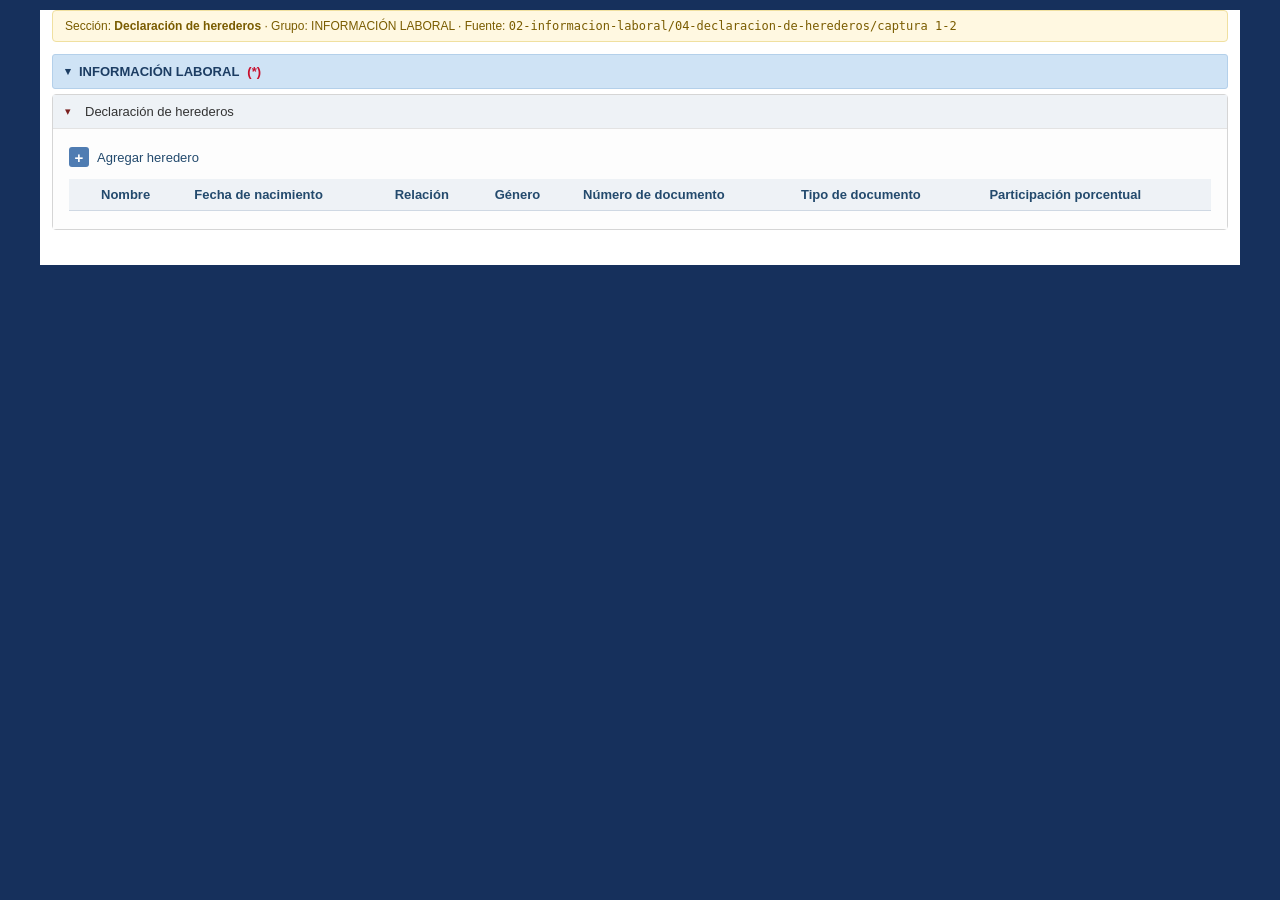
<file: Maquetado HTML/secciones/declaracion-de-herederos.html>
<!DOCTYPE html>
<html lang="es">
<head>
  <meta charset="UTF-8">
  <meta name="viewport" content="width=device-width, initial-scale=1.0">
  <title>Declaración de herederos — Maqueta</title>
  <link rel="stylesheet" href="../assets/styles.css">
</head>
<body>
<div class="frame">
  <div class="main standalone">
    <div class="note-source">Sección: <strong>Declaración de herederos</strong> · Grupo: INFORMACIÓN LABORAL · Fuente: <code>02-informacion-laboral/04-declaracion-de-herederos/captura 1-2</code></div>

    <div class="section">
      <div class="group-header"><span class="tri">▾</span> INFORMACIÓN LABORAL <span class="req">(*)</span></div>

      <div class="subsection active">
        <div class="sub-header"><span class="tri">▾</span> Declaración de herederos</div>
        <div class="sub-body">

          <div class="link-add" onclick="addHeredero()"><span class="plus">+</span> Agregar heredero</div>

          <table class="data-table">
            <thead>
              <tr>
                <th style="width:22px;"></th>
                <th>Nombre</th>
                <th>Fecha de nacimiento</th>
                <th>Relación</th>
                <th>Género</th>
                <th>Número de documento</th>
                <th>Tipo de documento</th>
                <th>Participación porcentual</th>
              </tr>
            </thead>
            <tbody id="herederos-body">
              <!-- filas agregadas dinámicamente -->
            </tbody>
          </table>

        </div>
      </div>
    </div>
  </div>
</div>

<script src="../assets/accordion.js"></script>
<script>
  function addHeredero() {
    var tr = document.createElement('tr');
    tr.innerHTML =
      '<td class="row-del" onclick="this.parentElement.remove()">✖</td>' +
      '<td><input type="text"></td>' +
      '<td><input type="date"></td>' +
      '<td><input type="text"></td>' +
      '<td><select><option>Masculino</option><option>Femenino</option></select></td>' +
      '<td><input type="text"></td>' +
      '<td><select><option>Carnet de identidad</option><option>Pasaporte</option><option>Carnet de extranjero</option><option>Certificado de nacimiento</option></select></td>' +
      '<td><input type="number"></td>';
    document.getElementById('herederos-body').appendChild(tr);
  }
</script>
</body>
</html>
</file>
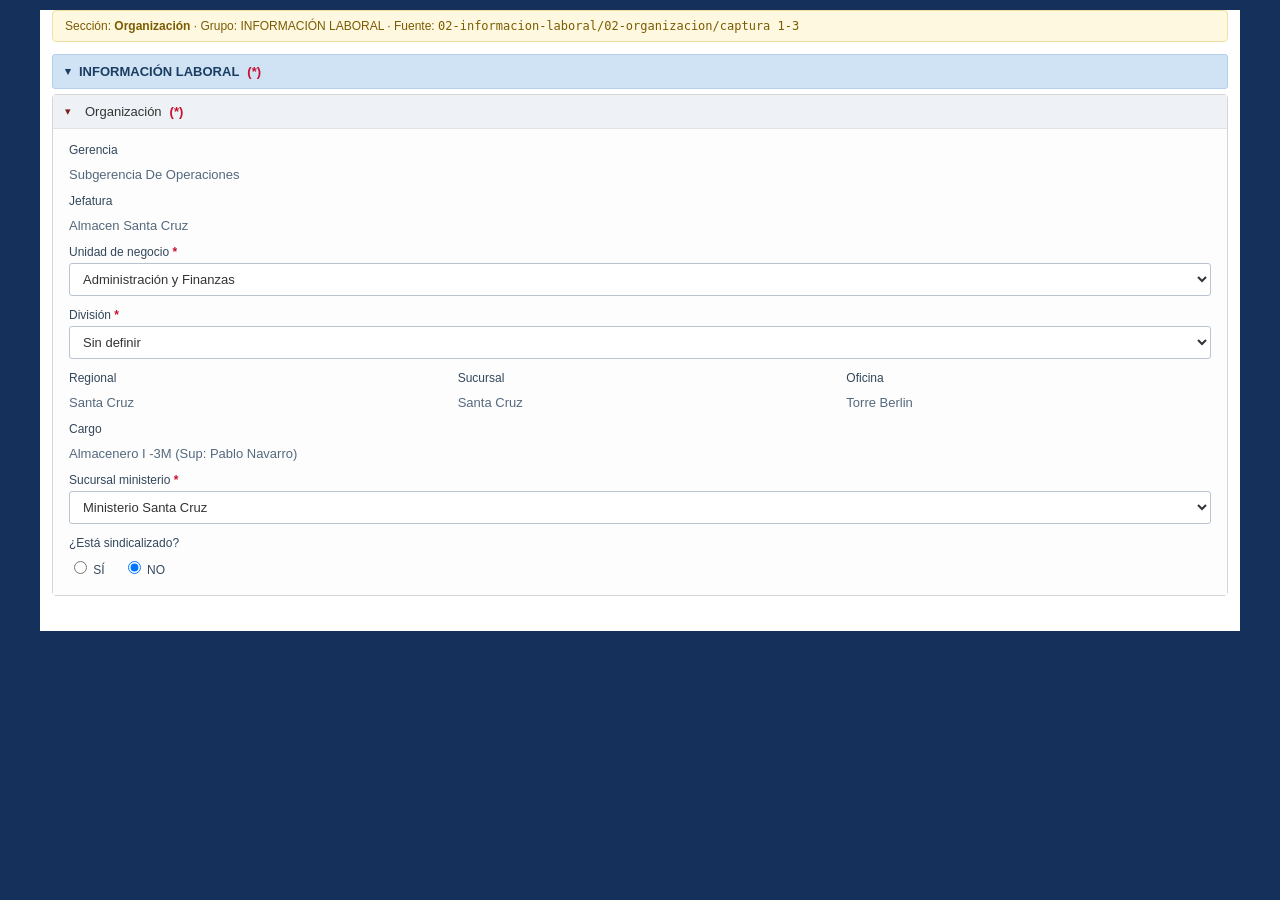
<file: Maquetado HTML/secciones/organizacion.html>
<!DOCTYPE html>
<html lang="es">
<head>
  <meta charset="UTF-8">
  <meta name="viewport" content="width=device-width, initial-scale=1.0">
  <title>Organización — Maqueta</title>
  <link rel="stylesheet" href="../assets/styles.css">
</head>
<body>
<div class="frame">
  <div class="main standalone">
    <div class="note-source">Sección: <strong>Organización</strong> · Grupo: INFORMACIÓN LABORAL · Fuente: <code>02-informacion-laboral/02-organizacion/captura 1-3</code></div>

    <div class="section">
      <div class="group-header"><span class="tri">▾</span> INFORMACIÓN LABORAL <span class="req">(*)</span></div>

      <div class="subsection active">
        <div class="sub-header"><span class="tri">▾</span> Organización <span class="req">(*)</span></div>
        <div class="sub-body">

          <div class="field-grid cols-3">
            <div class="field">
              <label>Gerencia</label>
              <span class="readonly-line">Subgerencia De Operaciones</span>
            </div>
            <div class="field"></div>
            <div class="field"></div>

            <div class="field">
              <label>Jefatura</label>
              <span class="readonly-line">Almacen Santa Cruz</span>
            </div>
            <div class="field"></div>
            <div class="field"></div>

            <div class="field full">
              <label>Unidad de negocio <span class="req">*</span></label>
              <select>
                <option value="">&lt;SELECCIONE&gt;</option>
                <option selected>Administración y Finanzas</option>
                <option>Administración y Servicios</option>
                <option>Almacén Cochabamba</option>
                <option>Almacén La Paz</option>
                <option>Almacen Nacional</option>
                <option>Almacén Santa Cruz</option>
                <option>Archivo Cochabamba</option>
                <option>Archivo Inhouse</option>
                <option>Archivo La Paz</option>
                <option>Archivo Nacional</option>
                <option>Archivo Santa Cruz</option>
                <option>Calidad</option>
                <option>Finanzas y Contabilidad</option>
                <option>Gerencia General</option>
                <option>Gestión Humana</option>
                <option>Negocios</option>
                <option>Proyectos</option>
                <option>Sistemas y TI</option>
                <option>Slotting e Inventarios</option>
                <option>Transporte y Distribución</option>
                <option>Transporte/Distribución Cochabamba</option>
                <option>Transporte/Distribución La Paz</option>
                <option>Transporte/Distribución Santa Cruz</option>
              </select>
            </div>

            <div class="field full">
              <label>División <span class="req">*</span></label>
              <select>
                <option value="">&lt;SELECCIONE&gt;</option>
                <option selected>Sin definir</option>
                <!-- otras divisiones a confirmar -->
              </select>
            </div>

            <div class="field">
              <label>Regional</label>
              <span class="readonly-line">Santa Cruz</span>
            </div>
            <div class="field">
              <label>Sucursal</label>
              <span class="readonly-line">Santa Cruz</span>
            </div>
            <div class="field">
              <label>Oficina</label>
              <span class="readonly-line">Torre Berlin</span>
            </div>

            <div class="field full">
              <label>Cargo</label>
              <span class="readonly-line">Almacenero I -3M (Sup: Pablo Navarro)</span>
            </div>

            <div class="field full">
              <label>Sucursal ministerio <span class="req">*</span></label>
              <select>
                <option value="">&lt;SELECCIONE&gt;</option>
                <option>Ministerio Cochabamba</option>
                <option>Ministerio La Paz</option>
                <option selected>Ministerio Santa Cruz</option>
              </select>
            </div>

            <div class="field">
              <label>¿Está sindicalizado?</label>
              <div class="radio-row">
                <label><input type="radio" name="sindicalizado" value="si"> SÍ</label>
                <label><input type="radio" name="sindicalizado" value="no" checked> NO</label>
              </div>
            </div>
          </div>

        </div>
      </div>
    </div>
  </div>
</div>
<script src="../assets/accordion.js"></script>
</body>
</html>
</file>
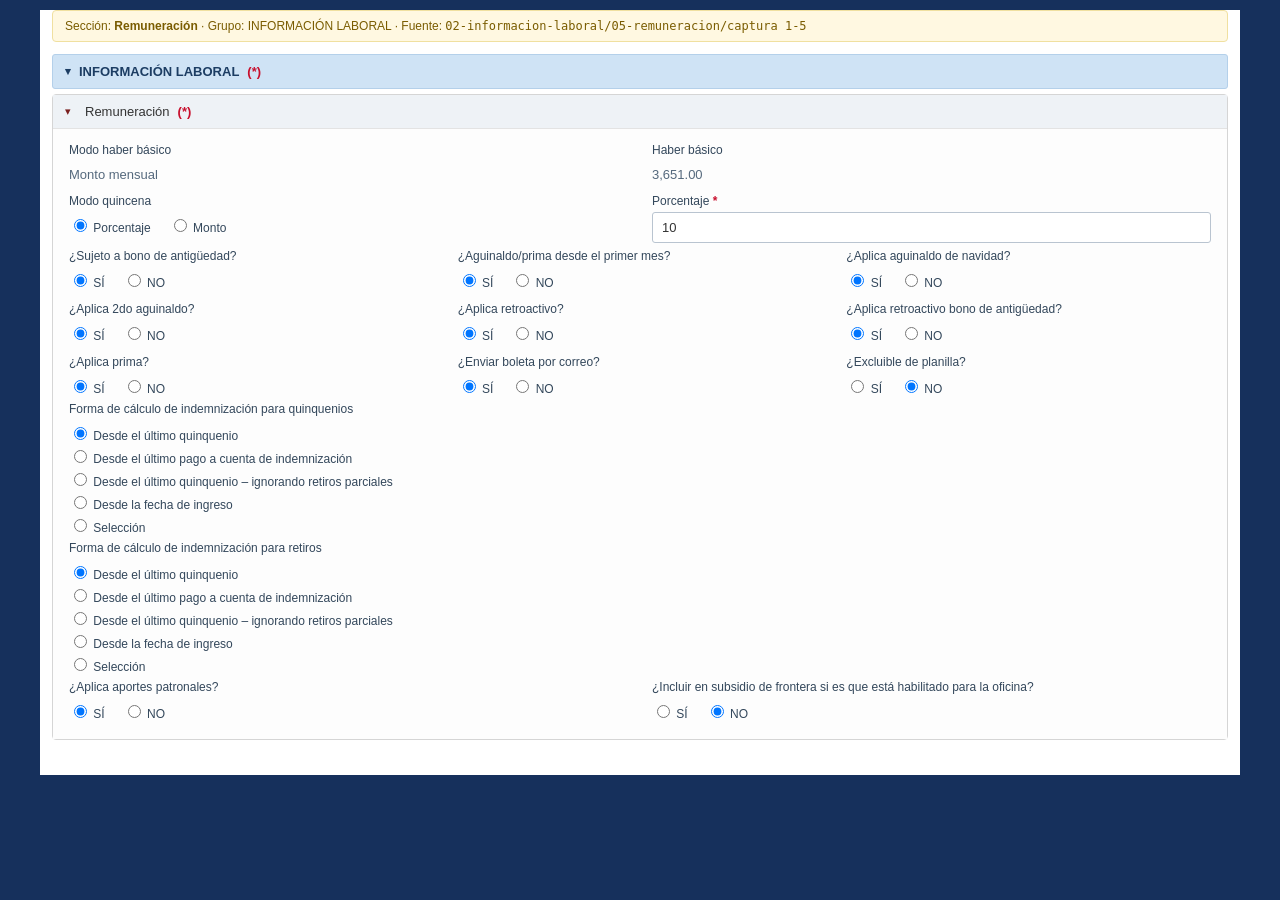
<file: Maquetado HTML/secciones/remuneracion.html>
<!DOCTYPE html>
<html lang="es">
<head>
  <meta charset="UTF-8">
  <meta name="viewport" content="width=device-width, initial-scale=1.0">
  <title>Remuneración — Maqueta</title>
  <link rel="stylesheet" href="../assets/styles.css">
</head>
<body>
<div class="frame">
  <div class="main standalone">
    <div class="note-source">Sección: <strong>Remuneración</strong> · Grupo: INFORMACIÓN LABORAL · Fuente: <code>02-informacion-laboral/05-remuneracion/captura 1-5</code></div>

    <div class="section">
      <div class="group-header"><span class="tri">▾</span> INFORMACIÓN LABORAL <span class="req">(*)</span></div>

      <div class="subsection active">
        <div class="sub-header"><span class="tri">▾</span> Remuneración <span class="req">(*)</span></div>
        <div class="sub-body">

          <div class="field-grid">
            <div class="field">
              <label>Modo haber básico</label>
              <span class="readonly-line">Monto mensual</span>
            </div>
            <div class="field">
              <label>Haber básico</label>
              <span class="readonly-line">3,651.00</span>
            </div>

            <!-- Modo quincena: Porcentaje → campo Porcentaje(*) · Monto → campo Monto(*) -->
            <div class="field">
              <label>Modo quincena</label>
              <div class="radio-row">
                <label><input type="radio" name="rem-modoquincena" value="porcentaje" checked onchange="toggleModoQuincena('porcentaje')"> Porcentaje</label>
                <label><input type="radio" name="rem-modoquincena" value="monto" onchange="toggleModoQuincena('monto')"> Monto</label>
              </div>
            </div>
            <div class="field" id="rem-porcentaje-wrap">
              <label>Porcentaje <span class="req">*</span></label>
              <input type="number" value="10">
            </div>
            <div class="field" id="rem-monto-wrap" style="display:none;">
              <label>Monto <span class="req">*</span></label>
              <input type="number" value="0">
            </div>
          </div>

          <!-- Preguntas SI/NO (3 columnas) -->
          <div class="field-grid cols-3" style="margin-top:6px;">
            <div class="field">
              <label>¿Sujeto a bono de antigüedad?</label>
              <div class="radio-row">
                <label><input type="radio" name="rem-bonoantig" value="si" checked> SÍ</label>
                <label><input type="radio" name="rem-bonoantig" value="no"> NO</label>
              </div>
            </div>
            <div class="field">
              <label>¿Aguinaldo/prima desde el primer mes?</label>
              <div class="radio-row">
                <label><input type="radio" name="rem-aguiprimer" value="si" checked> SÍ</label>
                <label><input type="radio" name="rem-aguiprimer" value="no"> NO</label>
              </div>
            </div>
            <div class="field">
              <label>¿Aplica aguinaldo de navidad?</label>
              <div class="radio-row">
                <label><input type="radio" name="rem-aguinav" value="si" checked> SÍ</label>
                <label><input type="radio" name="rem-aguinav" value="no"> NO</label>
              </div>
            </div>

            <div class="field">
              <label>¿Aplica 2do aguinaldo?</label>
              <div class="radio-row">
                <label><input type="radio" name="rem-2doagui" value="si" checked> SÍ</label>
                <label><input type="radio" name="rem-2doagui" value="no"> NO</label>
              </div>
            </div>
            <div class="field">
              <label>¿Aplica retroactivo?</label>
              <div class="radio-row">
                <label><input type="radio" name="rem-retro" value="si" checked> SÍ</label>
                <label><input type="radio" name="rem-retro" value="no"> NO</label>
              </div>
            </div>
            <div class="field">
              <label>¿Aplica retroactivo bono de antigüedad?</label>
              <div class="radio-row">
                <label><input type="radio" name="rem-retrobono" value="si" checked> SÍ</label>
                <label><input type="radio" name="rem-retrobono" value="no"> NO</label>
              </div>
            </div>

            <div class="field">
              <label>¿Aplica prima?</label>
              <div class="radio-row">
                <label><input type="radio" name="rem-prima" value="si" checked> SÍ</label>
                <label><input type="radio" name="rem-prima" value="no"> NO</label>
              </div>
            </div>
            <div class="field">
              <label>¿Enviar boleta por correo?</label>
              <div class="radio-row">
                <label><input type="radio" name="rem-boletacorreo" value="si" checked> SÍ</label>
                <label><input type="radio" name="rem-boletacorreo" value="no"> NO</label>
              </div>
            </div>
            <div class="field">
              <label>¿Excluible de planilla?</label>
              <div class="radio-row">
                <label><input type="radio" name="rem-excluible" value="si"> SÍ</label>
                <label><input type="radio" name="rem-excluible" value="no" checked> NO</label>
              </div>
            </div>
          </div>

          <!-- Forma de cálculo de indemnización para quinquenios -->
          <div class="field-grid" style="margin-top:6px;">
            <div class="field full">
              <label>Forma de cálculo de indemnización para quinquenios</label>
              <div style="display:flex; flex-direction:column; gap:4px; padding-top:4px;">
                <label><input type="radio" name="rem-formaq" value="q1" checked onchange="toggleQuinqQ(false)"> Desde el último quinquenio</label>
                <label><input type="radio" name="rem-formaq" value="q2" onchange="toggleQuinqQ(false)"> Desde el último pago a cuenta de indemnización</label>
                <label><input type="radio" name="rem-formaq" value="q3" onchange="toggleQuinqQ(false)"> Desde el último quinquenio – ignorando retiros parciales</label>
                <label><input type="radio" name="rem-formaq" value="q4" onchange="toggleQuinqQ(false)"> Desde la fecha de ingreso</label>
                <label><input type="radio" name="rem-formaq" value="sel" onchange="toggleQuinqQ(true)"> Selección</label>
              </div>
            </div>
            <div class="field" id="rem-quinq-q-wrap" style="display:none;">
              <label>Último quinquenio consolidado <span class="req">*</span></label>
              <select>
                <option value="">&lt;SELECCIONE&gt;</option>
                <option>Fecha de ingreso</option>
              </select>
            </div>
          </div>

          <!-- Forma de cálculo de indemnización para retiros -->
          <div class="field-grid" style="margin-top:6px;">
            <div class="field full">
              <label>Forma de cálculo de indemnización para retiros</label>
              <div style="display:flex; flex-direction:column; gap:4px; padding-top:4px;">
                <label><input type="radio" name="rem-formar" value="r1" checked onchange="toggleQuinqR(false)"> Desde el último quinquenio</label>
                <label><input type="radio" name="rem-formar" value="r2" onchange="toggleQuinqR(false)"> Desde el último pago a cuenta de indemnización</label>
                <label><input type="radio" name="rem-formar" value="r3" onchange="toggleQuinqR(false)"> Desde el último quinquenio – ignorando retiros parciales</label>
                <label><input type="radio" name="rem-formar" value="r4" onchange="toggleQuinqR(false)"> Desde la fecha de ingreso</label>
                <label><input type="radio" name="rem-formar" value="sel" onchange="toggleQuinqR(true)"> Selección</label>
              </div>
            </div>
            <div class="field" id="rem-quinq-r-wrap" style="display:none;">
              <label>Último quinquenio consolidado para retiros <span class="req">*</span></label>
              <select>
                <option value="">&lt;SELECCIONE&gt;</option>
                <option>Fecha de ingreso</option>
              </select>
            </div>
          </div>

          <div class="field-grid" style="margin-top:6px;">
            <div class="field">
              <label>¿Aplica aportes patronales?</label>
              <div class="radio-row">
                <label><input type="radio" name="rem-aportes" value="si" checked> SÍ</label>
                <label><input type="radio" name="rem-aportes" value="no"> NO</label>
              </div>
            </div>
            <div class="field">
              <label>¿Incluir en subsidio de frontera si es que está habilitado para la oficina?</label>
              <div class="radio-row">
                <label><input type="radio" name="rem-subsidio" value="si"> SÍ</label>
                <label><input type="radio" name="rem-subsidio" value="no" checked> NO</label>
              </div>
            </div>
          </div>

        </div>
      </div>
    </div>
  </div>
</div>

<script src="../assets/accordion.js"></script>
<script>
  function toggleModoQuincena(modo) {
    document.getElementById('rem-porcentaje-wrap').style.display = (modo === 'porcentaje') ? 'flex' : 'none';
    document.getElementById('rem-monto-wrap').style.display      = (modo === 'monto') ? 'flex' : 'none';
  }
  function toggleQuinqQ(show) { document.getElementById('rem-quinq-q-wrap').style.display = show ? 'flex' : 'none'; }
  function toggleQuinqR(show) { document.getElementById('rem-quinq-r-wrap').style.display = show ? 'flex' : 'none'; }
</script>
</body>
</html>
</file>
<file: Maquetado HTML/assets/styles.css>
/* =====================================================================
   Estilos compartidos — Maquetado del formulario de alta (estilo "el Salar")
   Todas las secciones (mías y las de UX/UI) deben enlazar este archivo
   para que el ensamble final se vea uniforme.
   ===================================================================== */

* { box-sizing: border-box; }

body {
  margin: 0;
  font-family: Arial, Helvetica, sans-serif;
  font-size: 13px;
  color: #333;
  background: #16305c;              /* marco azul marino exterior */
}

/* ---------- Encabezado del sistema ---------- */
.topbar {
  display: flex; justify-content: space-between; align-items: center;
  background: #fff; padding: 12px 16px; border: 1px solid #cfd8e3; border-bottom: none;
}
.brand { font-size: 30px; font-weight: bold; color: #2b5a8c; letter-spacing: .5px; }
.brand span { display: block; font-size: 12px; font-weight: normal; color: #8a97a5; letter-spacing: 2px; }
.user-panel { border: 1px solid #b8c6d8; border-radius: 4px; padding: 8px 12px; min-width: 240px; font-size: 12px; color: #33475b; }
.user-row { display: flex; justify-content: space-between; align-items: center; gap: 10px; margin-bottom: 4px; }
.user-meta { color: #55697d; }
.btn-sm { padding: 4px 10px; font-size: 11px; }
.breadcrumb { background: #fff; text-align: right; padding: 6px 18px 0; color: #7a8aa0; font-size: 22px; font-weight: 300; }
.breadcrumb span { color: #9bb0c8; }
.screen-title {
  background: #d9ead3; color: #274e13; font-weight: bold; font-size: 15px;
  padding: 10px 16px; border: 1px solid #b7d3a8; display: flex; align-items: center; gap: 14px;
}
.btn-help {
  background: linear-gradient(#7cb267, #5e9450); color: #fff; border: 1px solid #4d7d40;
  border-radius: 4px; padding: 6px 12px; font-size: 12px; cursor: pointer;
}

/* ---------- Tabla de datos (herederos, garantes, etc.) ---------- */
.link-add {
  display: inline-flex; align-items: center; gap: 8px;
  color: #234a6d; cursor: pointer; margin: 4px 0 12px; font-size: 13px;
}
.link-add .plus {
  width: 20px; height: 20px; border-radius: 3px; background: #4f7cb2; color: #fff;
  display: inline-flex; align-items: center; justify-content: center; font-weight: bold; font-size: 15px;
}
.data-table { width: 100%; border-collapse: collapse; font-size: 13px; }
.data-table thead th {
  background: #eef2f6; color: #234a6d; text-align: left;
  padding: 8px 10px; border-bottom: 1px solid #cfd8e3; font-weight: bold;
}
.data-table td { padding: 6px 8px; border-bottom: 1px solid #e3e3e3; }
.data-table input, .data-table select { width: 100%; padding: 6px 7px; border: 1px solid #b9c4d0; border-radius: 3px; font-size: 13px; }
.data-table .row-del { color: #c8102e; cursor: pointer; font-weight: bold; width: 22px; text-align: center; }

/* ---------- Footer del sistema ---------- */
.app-footer {
  background: #fff; border: 1px solid #cfd8e3; border-top: none;
  padding: 8px 16px; text-align: right; font-size: 12px; color: #55697d;
}
.app-footer a { color: #2b5a8c; text-decoration: none; font-weight: bold; }

/* ---------- Layout general ---------- */
.frame   { padding: 10px; }
.layout  { display: flex; gap: 0; background: #fff; min-height: 100vh; }
.sidebar { width: 250px; flex: 0 0 250px; background: #fff; border-right: 1px solid #cfd8e3; }
.main    { flex: 1 1 auto; background: #fff; padding: 0 0 30px; }

/* ---------- Barra lateral ---------- */
.nav-title {
  background: #4f7cb2; color: #fff; font-weight: bold;
  padding: 10px 14px; display: flex; justify-content: space-between; align-items: center;
}
.nav-item {
  background: #fff; color: #234a6d;
  padding: 10px 14px; border-bottom: 1px solid #dfe6ee;
  display: flex; justify-content: space-between; align-items: center; cursor: pointer;
}
.nav-item:hover { background: #f2f6fb; }
.nav-group {
  margin: 6px 8px; padding: 9px 12px;
  background: linear-gradient(#e7f0fa, #d5e5f6);
  border: 1px solid #b8d0ea; border-radius: 4px;
  color: #234a6d; display: flex; justify-content: space-between; align-items: center; cursor: pointer;
}
.nav-caret { color: #234a6d; font-size: 11px; }

/* ---------- Encabezado / intro del panel principal ---------- */
.main-intro { padding: 12px 16px 6px; color: #2b5a8c; }

/* ---------- Barra de botones ---------- */
.toolbar {
  background: #e2e2e2; border: 1px solid #cfcfcf;
  margin: 6px 12px 12px; padding: 10px; border-radius: 4px;
  display: flex; flex-wrap: wrap; gap: 8px;
}
.btn {
  background: linear-gradient(#5a8bc0, #3f6fa5); color: #fff;
  border: 1px solid #2f5580; border-radius: 4px;
  padding: 8px 14px; font-size: 13px; cursor: pointer;
  display: inline-flex; align-items: center; gap: 8px;
}
.btn:hover { background: linear-gradient(#6699cc, #477ab3); }
.btn .caret { font-size: 10px; opacity: .9; }

/* ---------- Bloque de sección (contenedor por sección) ---------- */
.section { margin: 0 12px; }

/* Encabezado de GRUPO (INFORMACIÓN PERSONAL / LABORAL) */
.group-header {
  background: #cfe3f5; color: #1c3d63; font-weight: bold;
  padding: 9px 12px; border: 1px solid #b4d0ea; border-radius: 3px;
  margin: 6px 0 4px; display: flex; align-items: center; gap: 8px; cursor: pointer;
}
.group-header .tri { color: #1c3d63; font-size: 11px; }

/* Fila de SUBSECCIÓN (acordeón) */
.subsection { margin: 5px 0; border: 1px solid #d5d5d5; border-radius: 4px; background: #fff; }
.subsection.active > .sub-header { background: #eef2f6; }
.sub-header {
  padding: 9px 12px; display: flex; align-items: center; gap: 8px;
  cursor: pointer; color: #333;
}
.sub-header:hover { background: #f6f8fa; }
.sub-header .tri { color: #7a1f1f; font-size: 11px; width: 12px; }   /* triángulo granate como el Salar */
.sub-body { display: none; padding: 14px 16px 18px; border-top: 1px solid #e3e3e3; background: #fdfdfd; }
.subsection.active > .sub-body { display: block; }

/* Marcador de obligatorio */
.req { color: #c8102e; font-weight: bold; }

/* ---------- Formulario: grilla de campos ---------- */
.field-grid {
  display: grid; grid-template-columns: repeat(2, minmax(0, 1fr));
  gap: 12px 24px;
}
.field-grid.cols-3 { grid-template-columns: repeat(3, minmax(0, 1fr)); }
.field { display: flex; flex-direction: column; gap: 4px; }
.field.full { grid-column: 1 / -1; }
.field label { color: #33475b; font-size: 12px; }
.field input[type="text"],
.field input[type="date"],
.field input[type="number"],
.field input[type="email"],
.field select,
.field textarea {
  padding: 7px 9px; border: 1px solid #b9c4d0; border-radius: 3px;
  font-size: 13px; font-family: inherit; background: #fff; color: #333; width: 100%;
}
.field input:focus, .field select:focus, .field textarea:focus {
  outline: none; border-color: #4f7cb2; box-shadow: 0 0 0 2px rgba(79,124,178,.15);
}
.field .radio-row { display: flex; gap: 18px; align-items: center; padding-top: 4px; }
.field .hint { color: #8a97a5; font-size: 11px; }

/* Widget de fotografía (foto del colaborador) */
.photo-box { display: flex; flex-direction: column; align-items: flex-start; gap: 8px; }
.photo-box .photo-actions { display: flex; gap: 6px; }
.photo-box .photo-preview {
  width: 130px; height: 150px; border: 1px solid #b9c4d0; background: #fff;
  display: flex; align-items: center; justify-content: center; text-align: center;
  color: #9aa7b4; font-size: 20px; line-height: 1.1;
}

/* Fila de nombre + foto (dos columnas: campos a la izquierda, foto a la derecha) */
.row-with-photo { display: flex; gap: 24px; align-items: flex-start; }
.row-with-photo > .field-grid { flex: 1 1 auto; }

/* Campo de sólo lectura tipo "GPS domicilio" */
.readonly-line { color: #55697d; padding-top: 6px; }

/* Subtítulo dentro de una sección (agrupador de campos) */
.field-subtitle {
  grid-column: 1 / -1; color: #2b5a8c; font-weight: bold;
  border-bottom: 1px solid #e0e7ef; padding-bottom: 4px; margin-top: 6px;
}

/* ---------- Utilidades para revisar una sección sola ---------- */
.standalone { max-width: 1200px; margin: 0 auto; }
.note-source {
  margin: 0 12px 12px; padding: 8px 12px; background: #fff8e1;
  border: 1px solid #f0e0a0; border-radius: 4px; color: #7a5c00; font-size: 12px;
}

@media (max-width: 720px) {
  .field-grid, .field-grid.cols-3 { grid-template-columns: 1fr; }
  .sidebar { display: none; }
}
</file>
